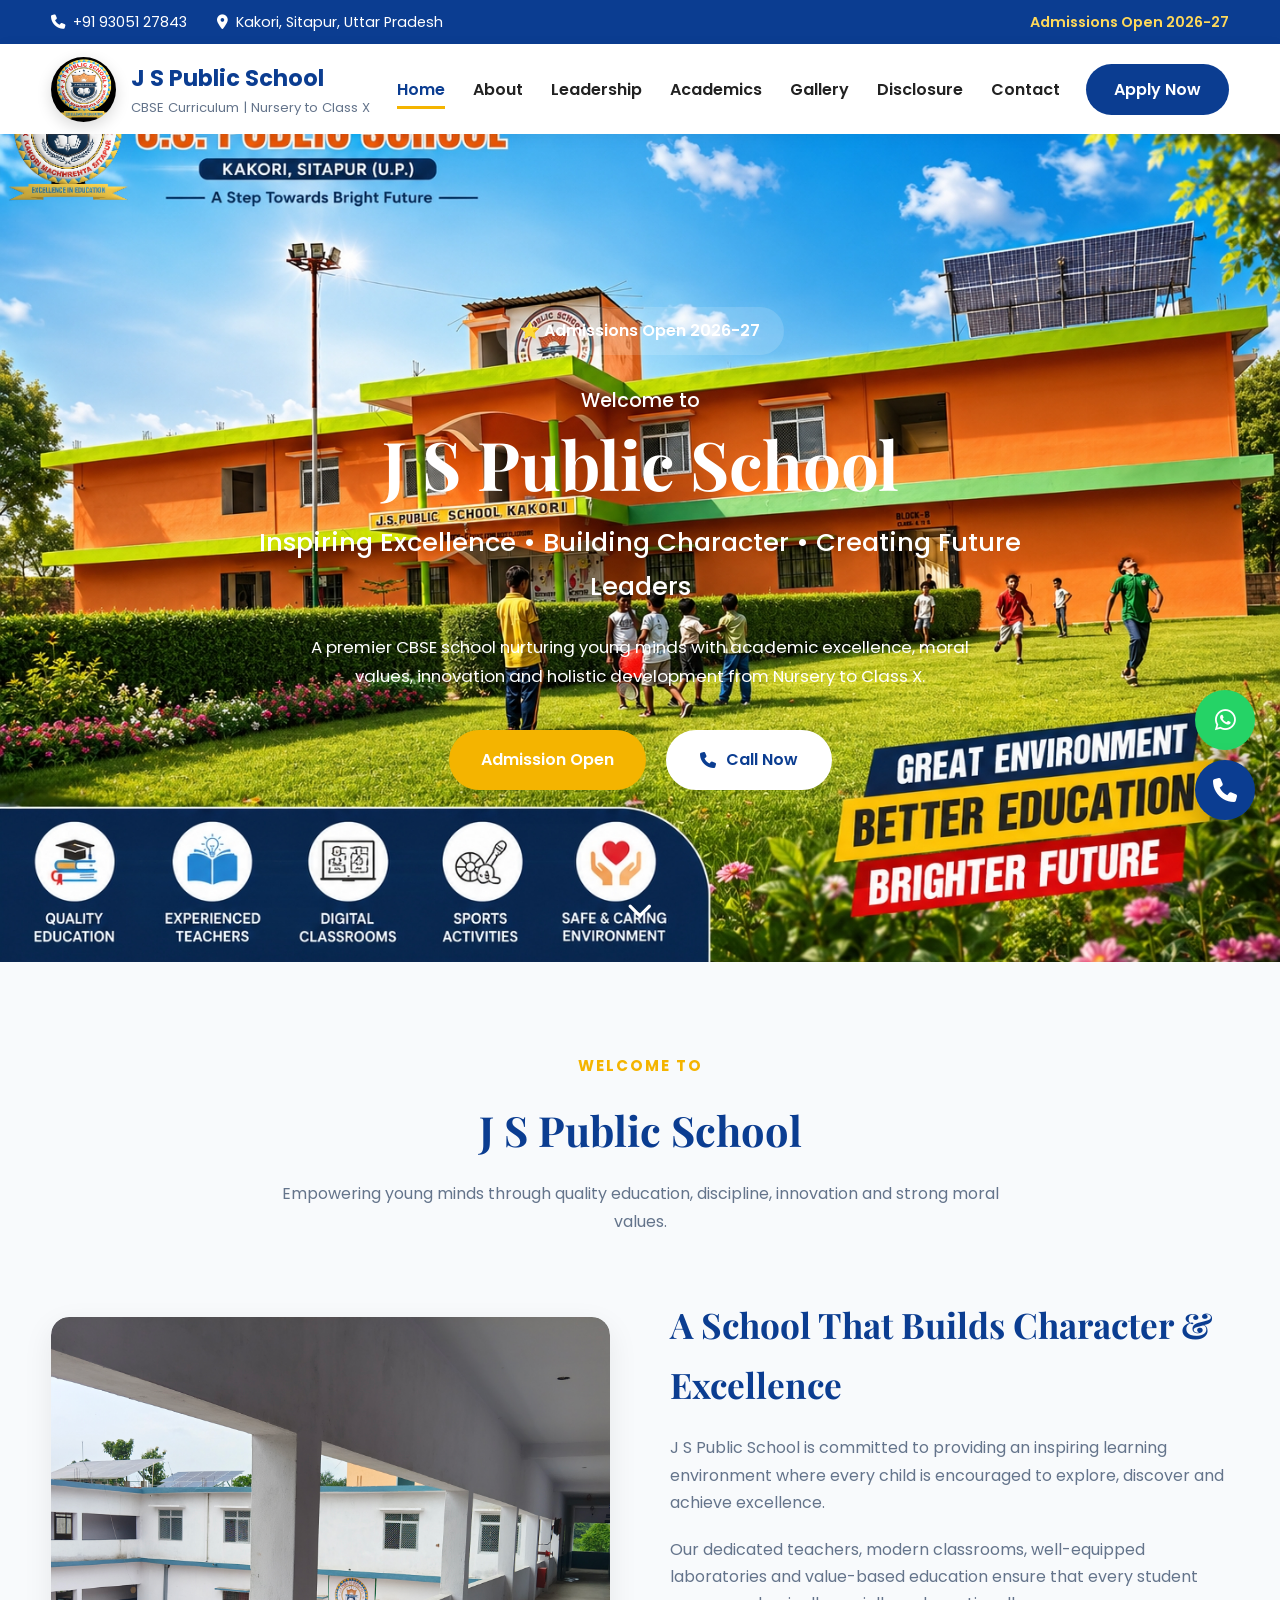
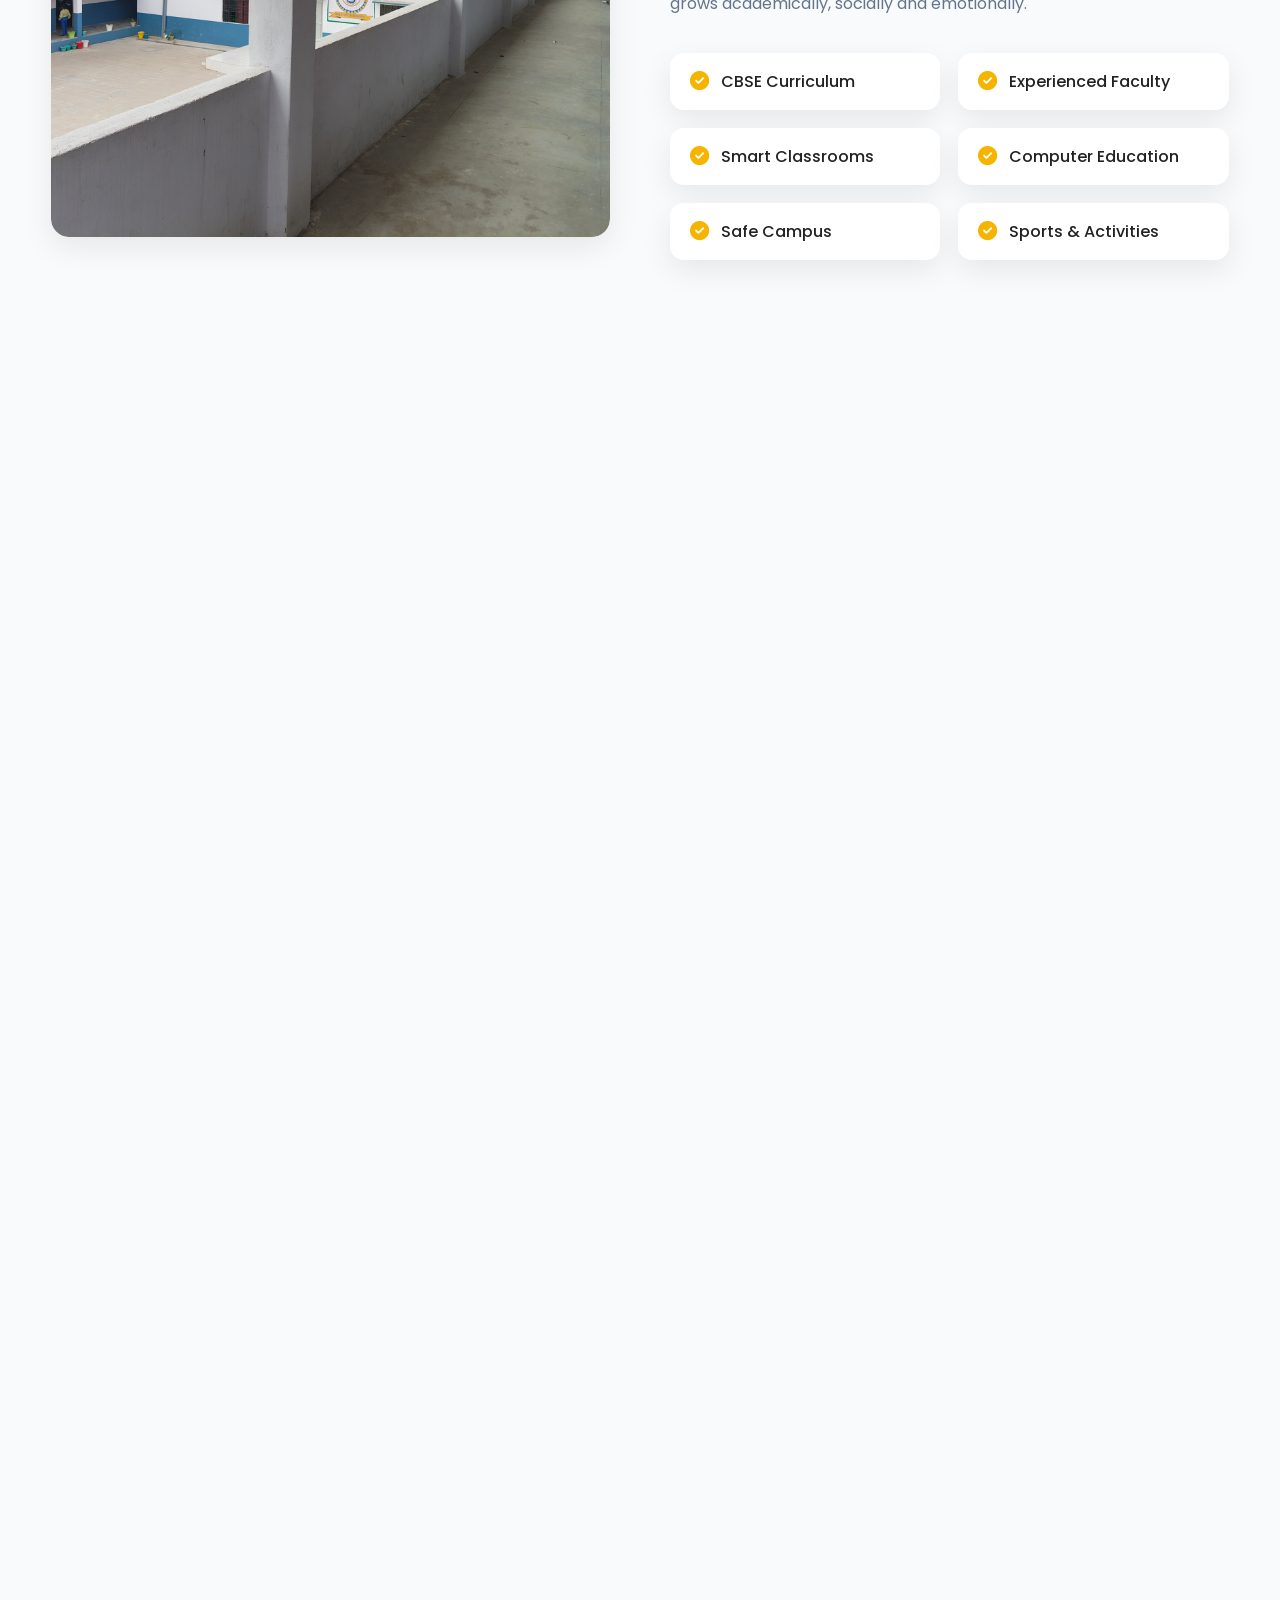
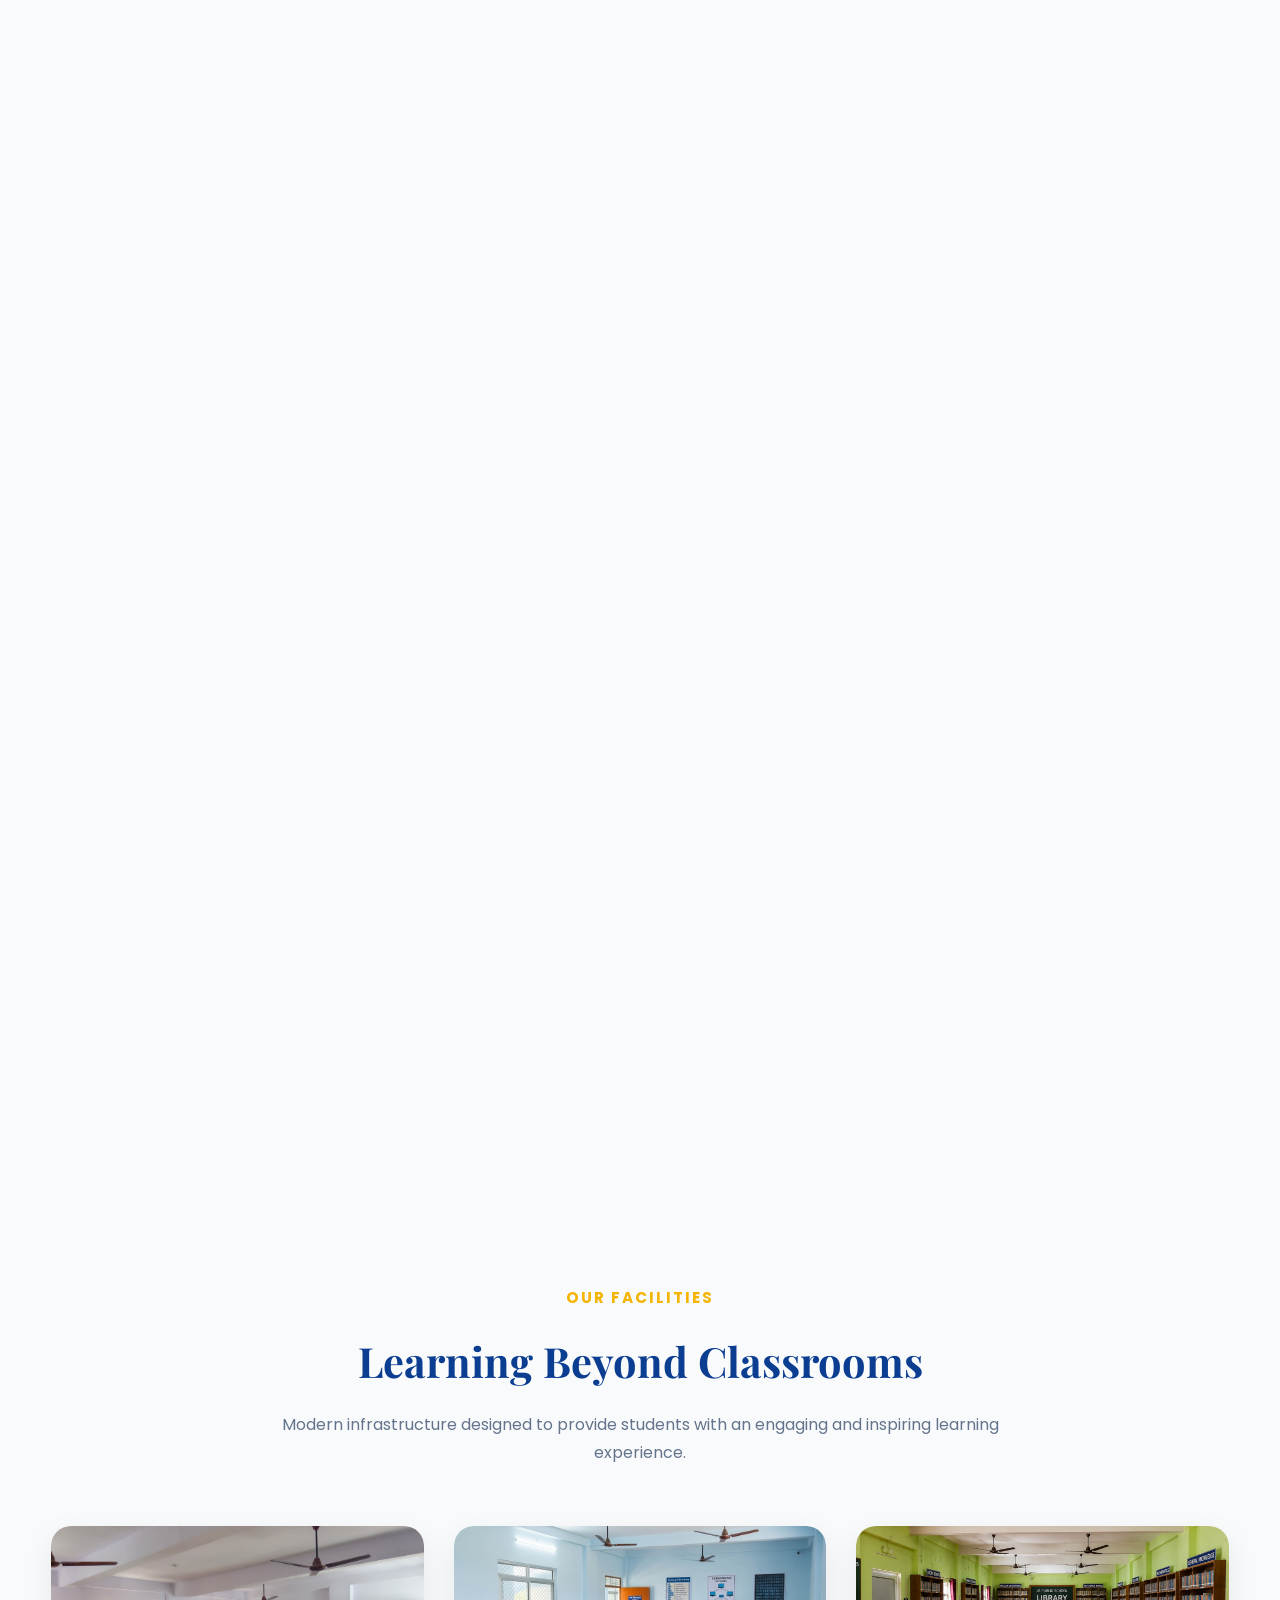
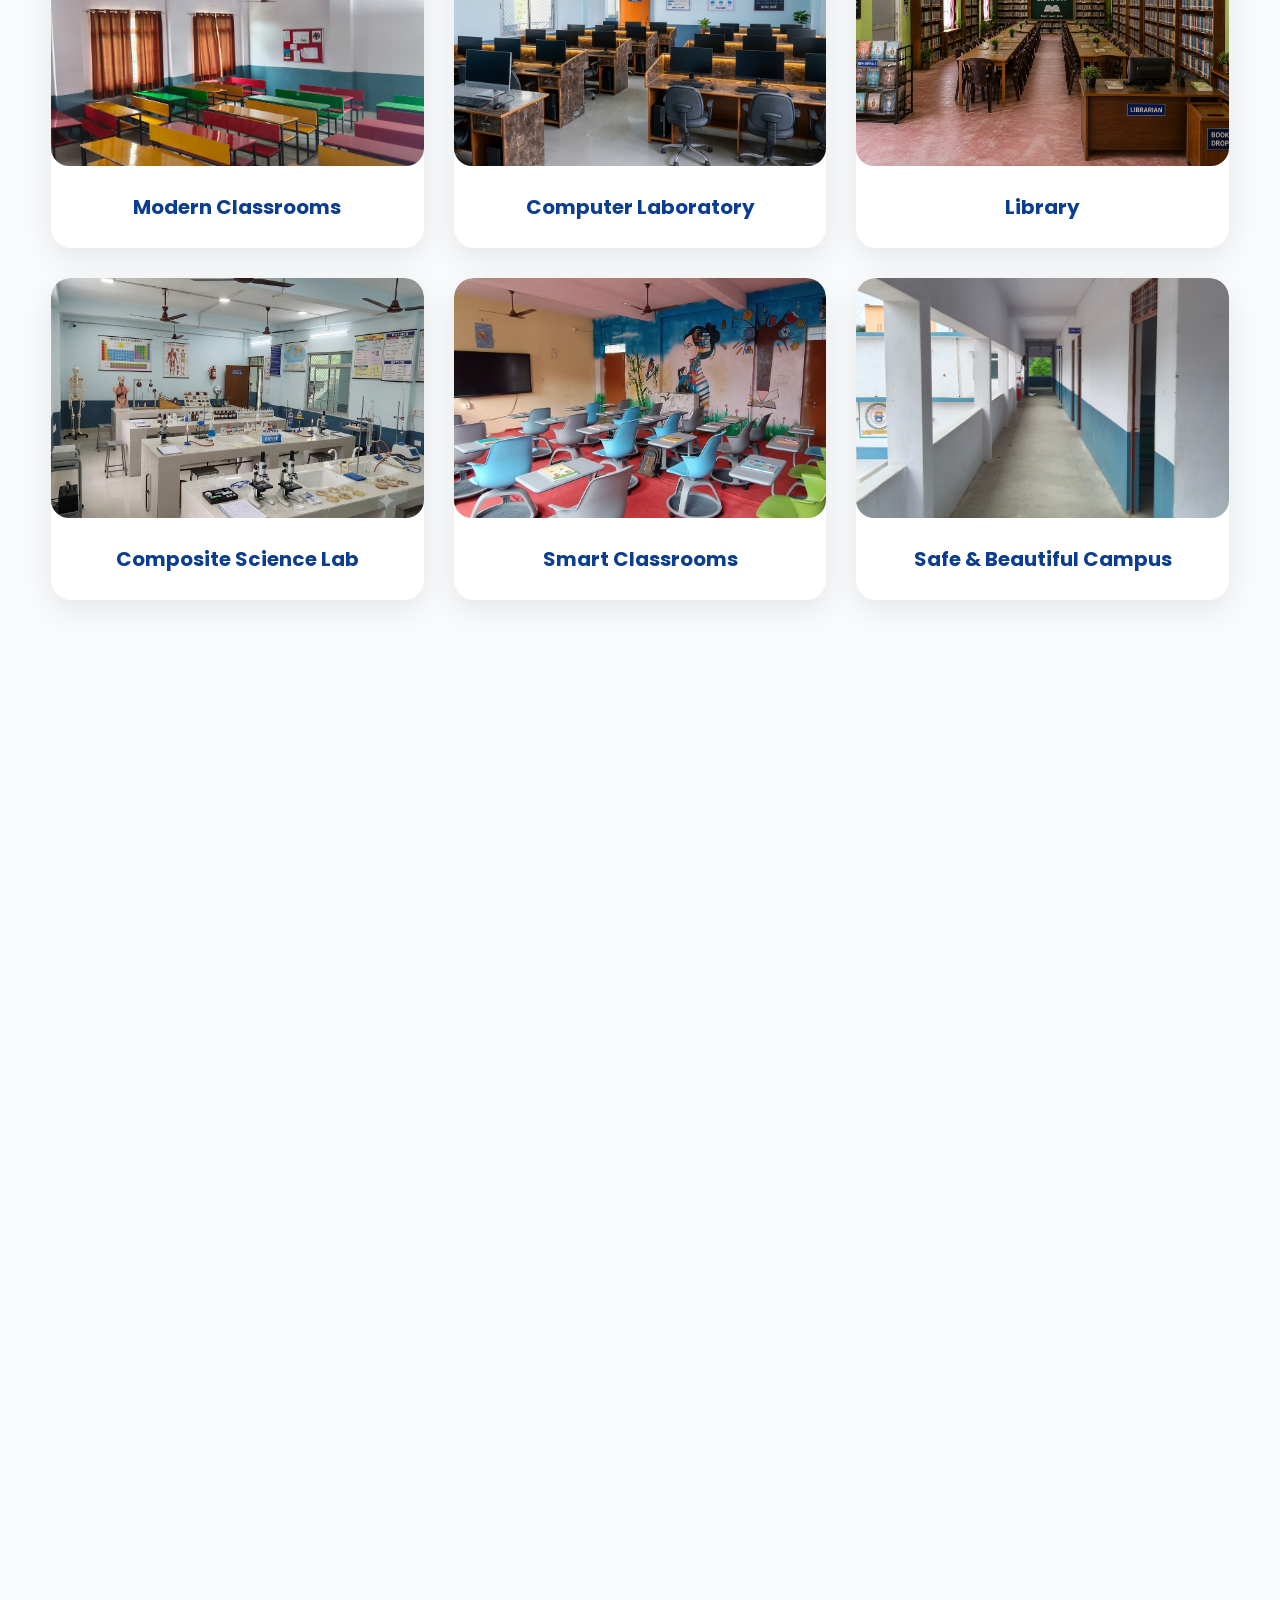
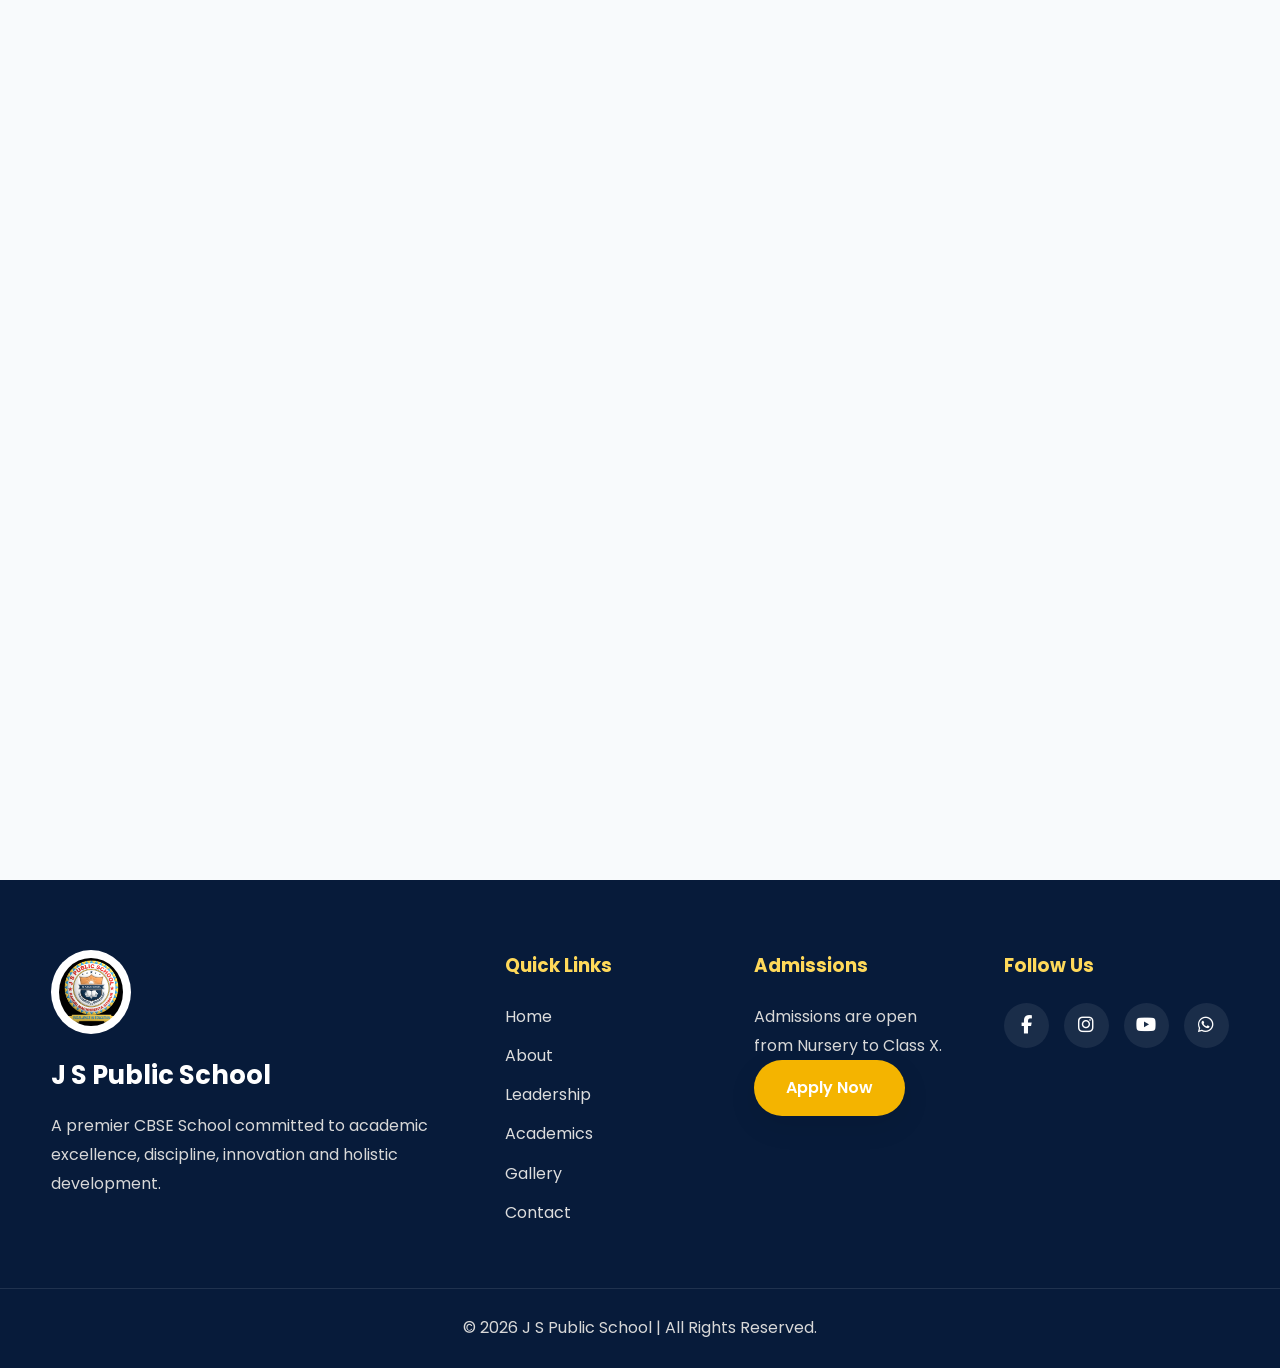
<file: index.html>
<!DOCTYPE html>
<html lang="en">

<head>

    <meta charset="UTF-8">
    <meta name="viewport" content="width=device-width, initial-scale=1.0">

    <title>J S Public School | CBSE School | Sitapur</title>

    <meta name="description"
        content="J S Public School, Kakori, Sitapur is a CBSE School providing quality education from Nursery to Class X with modern infrastructure and experienced faculty.">

    <meta name="keywords"
        content="JS Public School, Sitapur School, CBSE School, Nursery to Class X, Best School Sitapur">

    <meta name="author" content="J S Public School">

    <link rel="icon" href="assets/images/logo.jpeg">

    <!-- Google Fonts -->

    <link
        href="https://fonts.googleapis.com/css2?family=Poppins:wght@300;400;500;600;700;800&family=Playfair+Display:wght@700;800&display=swap"
        rel="stylesheet">

    <!-- Font Awesome -->

    <link rel="stylesheet"
        href="https://cdnjs.cloudflare.com/ajax/libs/font-awesome/6.6.0/css/all.min.css">

    <!-- AOS -->

    <link rel="stylesheet"
        href="https://unpkg.com/aos@2.3.4/dist/aos.css">

    <!-- CSS -->

    <link rel="stylesheet" href="assets/css/style.css">

    <link rel="stylesheet" href="assets/css/responsive.css">

</head>

<body>

<!--==============================
 TOP BAR
================================-->

<div class="top-bar">

    <div class="container">

        <div class="top-left">

            <span><i class="fa-solid fa-phone"></i> +91 93051 27843</span>

            <span>

                <i class="fa-solid fa-location-dot"></i>

                Kakori, Sitapur, Uttar Pradesh

            </span>

        </div>

        <div class="top-right">

            <span>Admissions Open 2026-27</span>

        </div>

    </div>

</div>

<!--==============================
 HEADER
================================-->

<header class="header">

    <div class="container nav-wrapper">

        <a href="index.html" class="logo">

            <img src="assets/images/logo.jpeg" alt="J S Public School Logo">

            <div>

                <h2>J S Public School</h2>

                <p>CBSE Curriculum | Nursery to Class X</p>

            </div>

        </a>

        <nav>

            <ul class="nav-links">

                <li><a class="active" href="index.html">Home</a></li>

                <li><a href="about.html">About</a></li>

                <li><a href="leadership.html">Leadership</a></li>

                <li><a href="academics.html">Academics</a></li>

                <li><a href="gallery.html">Gallery</a></li>
 <!-- <li><a href="admissions.html">Admissions</a></li> -->
               

                
                <li><a href="disclosure.html">Disclosure</a></li>
<li><a href="contact.html">Contact</a></li>
                
            </ul>

        </nav>

        <a href="contact.html" class="btn-admission">

            Apply Now

        </a>

    </div>

</header>

<!--==============================
 HERO SECTION
================================-->

<section class="hero">

    <div class="hero-overlay"></div>

    <img src="assets/images/School Front.png"
        class="hero-image"
        alt="J S Public School">

    <div class="container hero-content">

        <div class="hero-badge">

            ⭐ Admissions Open 2026-27

        </div>

        <h4 data-aos="fade-up">

            Welcome to

        </h4>

        <h1 data-aos="fade-up" data-aos-delay="200">

            J S Public School

        </h1>

        <h3 data-aos="fade-up" data-aos-delay="400">

            Inspiring Excellence • Building Character • Creating Future Leaders

        </h3>

        <p data-aos="fade-up" data-aos-delay="600">

            A premier CBSE school nurturing young minds with academic excellence,
            moral values, innovation and holistic development from Nursery to
            Class X.

        </p>

        <div class="hero-buttons" data-aos="fade-up" data-aos-delay="800">

            <a href="admissions.html" class="btn-primary">

                Admission Open

            </a>

            <a href="tel:+919305127843" class="btn-secondary">

                <i class="fa-solid fa-phone"></i>

                Call Now

            </a>

        </div>

    </div>

    <div class="hero-scroll">

        <i class="fa-solid fa-chevron-down"></i>

    </div>

</section>

<!--==============================
 NEXT PART STARTS HERE
WELCOME SECTION
================================-->

<!--==============================
WELCOME SECTION
================================-->

<section class="welcome section">

    <div class="container">

        <div class="section-title" data-aos="fade-up">

            <span>WELCOME TO</span>

            <h2>J S Public School</h2>

            <p>
                Empowering young minds through quality education,
                discipline, innovation and strong moral values.
            </p>

        </div>

        <div class="welcome-grid">

            <div class="welcome-image" data-aos="fade-right">

                <img src="assets/images/Rear View.jpg"
                     alt="J S Public School Campus">

            </div>

            <div class="welcome-content" data-aos="fade-left">

                <h3>
                    A School That Builds Character & Excellence
                </h3>

                <p>

                    J S Public School is committed to providing an inspiring
                    learning environment where every child is encouraged to
                    explore, discover and achieve excellence.

                </p>

                <p>

                    Our dedicated teachers, modern classrooms, well-equipped
                    laboratories and value-based education ensure that every
                    student grows academically, socially and emotionally.

                </p>

                <div class="welcome-features">

                    <div>

                        <i class="fa-solid fa-circle-check"></i>

                        CBSE Curriculum

                    </div>

                    <div>

                        <i class="fa-solid fa-circle-check"></i>

                        Experienced Faculty

                    </div>

                    <div>

                        <i class="fa-solid fa-circle-check"></i>

                        Smart Classrooms

                    </div>

                    <div>

                        <i class="fa-solid fa-circle-check"></i>

                        Computer Education

                    </div>

                    <div>

                        <i class="fa-solid fa-circle-check"></i>

                        Safe Campus

                    </div>

                    <div>

                        <i class="fa-solid fa-circle-check"></i>

                        Sports & Activities

                    </div>

                </div>

            </div>

        </div>

    </div>

</section>

<!--==============================
WHY CHOOSE US
================================-->

<section class="why-us section">

    <div class="container">

        <div class="section-title" data-aos="fade-up">

            <span>WHY CHOOSE US</span>

            <h2>Building Bright Futures</h2>

            <p>

                Every child deserves an education that inspires confidence,
                creativity and lifelong success.

            </p>

        </div>

        <div class="why-grid">

            <div class="why-card" data-aos="zoom-in">

                <i class="fa-solid fa-book-open"></i>

                <h3>Quality Education</h3>

                <p>

                    Comprehensive CBSE curriculum designed to strengthen
                    concepts and practical knowledge.

                </p>

            </div>

            <div class="why-card" data-aos="zoom-in" data-aos-delay="100">

                <i class="fa-solid fa-desktop"></i>

                <h3>Smart Learning</h3>

                <p>

                    Digital classrooms and activity-based learning to make
                    education engaging and effective.

                </p>

            </div>

            <div class="why-card" data-aos="zoom-in" data-aos-delay="200">

                <i class="fa-solid fa-user-graduate"></i>

                <h3>Experienced Teachers</h3>

                <p>

                    Passionate educators dedicated to nurturing academic and
                    personal excellence.

                </p>

            </div>

            <div class="why-card" data-aos="zoom-in" data-aos-delay="300">

                <i class="fa-solid fa-futbol"></i>

                <h3>Sports & Activities</h3>

                <p>

                    Equal emphasis on physical fitness, teamwork and
                    extracurricular development.

                </p>

            </div>

            <div class="why-card" data-aos="zoom-in" data-aos-delay="400">

                <i class="fa-solid fa-shield-halved"></i>

                <h3>Safe Campus</h3>

                <p>

                    Secure and disciplined environment where students feel
                    confident and protected.

                </p>

            </div>

            <div class="why-card" data-aos="zoom-in" data-aos-delay="500">

                <i class="fa-solid fa-lightbulb"></i>

                <h3>Holistic Development</h3>

                <p>

                    We focus on academics, ethics, creativity, leadership and
                    life skills for complete personality development.

                </p>

            </div>

        </div>

    </div>

</section>

<!--==============================
SCHOOL STATISTICS
================================-->

<section class="statistics section">

    <div class="container">

        <div class="stats-grid">

            <div class="stat-card">

                <h2>10+</h2>

                <p>Years of Educational Excellence</p>

            </div>

            <div class="stat-card">

                <h2>500+</h2>

                <p>Happy Students</p>

            </div>

            <div class="stat-card">

                <h2>25+</h2>

                <p>Dedicated Teachers</p>

            </div>

            <div class="stat-card">

                <h2>100%</h2>

                <p>Commitment to Student Success</p>

            </div>

        </div>

    </div>

</section>

<!--==============================
NEXT PART STARTS HERE
LEADERSHIP SECTION
================================-->
<!--==============================
LEADERSHIP
================================-->

<section class="leadership section">

    <div class="container">

        <div class="section-title" data-aos="fade-up">

            <span>OUR LEADERSHIP</span>

            <h2>Guiding Every Student Towards Success</h2>

            <p>
                Our experienced leadership team is committed to creating an
                environment where every child grows academically, morally and
                socially.
            </p>

        </div>

        <div class="leadership-grid">

            <div class="leader-card" data-aos="fade-up">

                <img src="assets/images/Chairman.jpg" alt="Chairman">

                <h3>Sub Major / Er. K. K. Singh</h3>

                <span>Chairman</span>

                <p>
                    "Education is the strongest foundation upon which the future
                    of a nation is built."
                </p>

            </div>

            <div class="leader-card" data-aos="fade-up" data-aos-delay="100">

                <img src="assets/images/Vice Chairman.jpg" alt="Vice Chairman">

                <h3>Mr. M. K. Singh</h3>

                <span>Vice Chairman</span>

                <p>
                    "Discipline, dedication and determination create successful
                    individuals."
                </p>

            </div>

            <div class="leader-card" data-aos="fade-up" data-aos-delay="200">

                <img src="assets/images/Manager.png" alt="Manager">

                <h3>Mr. K. P. Singh</h3>

                <span>Manager</span>

                <p>
                    "Every child deserves opportunities to learn, explore and
                    achieve greatness."
                </p>

            </div>

            <div class="leader-card" data-aos="fade-up" data-aos-delay="300">

                <img src="assets/images/Principal.jpg" alt="Principal">

                <h3>Mr. Himanshu Tiwari</h3>

                <span>Principal</span>

                <p>
                    "Our mission is to nurture confident learners with strong
                    values and a passion for lifelong learning."
                </p>

            </div>

        </div>

    </div>

</section>

<!--==============================
FACILITIES
================================-->

<section class="facilities section">

    <div class="container">

        <div class="section-title" data-aos="fade-up">

            <span>OUR FACILITIES</span>

            <h2>Learning Beyond Classrooms</h2>

            <p>
                Modern infrastructure designed to provide students with an
                engaging and inspiring learning experience.
            </p>

        </div>

        <div class="facility-grid">

            <div class="facility-card" data-aos="zoom-in">

                <img src="assets/images/Class Room.jpg" alt="Classroom">

                <h3>Modern Classrooms</h3>

            </div>

            <div class="facility-card" data-aos="zoom-in" data-aos-delay="100">

                <img src="assets/images/Computer Lab.png" alt="Computer Lab">

                <h3>Computer Laboratory</h3>

            </div>

            <div class="facility-card" data-aos="zoom-in" data-aos-delay="200">

                <img src="assets/images/Library.jpg" alt="Library">

                <h3>Library</h3>

            </div>

            <div class="facility-card" data-aos="zoom-in" data-aos-delay="300">

                <img src="assets/images/Composite Lab.png" alt="Composite Lab">

                <h3>Composite Science Lab</h3>

            </div>

            <div class="facility-card" data-aos="zoom-in" data-aos-delay="400">

                <img src="assets/images/Smart class room.png" alt="Smart Classroom">

                <h3>Smart Classrooms</h3>

            </div>

            <div class="facility-card" data-aos="zoom-in" data-aos-delay="500">

                <img src="assets/images/Varandah.jpg" alt="Campus">

                <h3>Safe & Beautiful Campus</h3>

            </div>

        </div>

    </div>

</section>

<!--==============================
GALLERY PREVIEW
================================-->

<section class="gallery-preview section">

    <div class="container">

        <div class="section-title" data-aos="fade-up">

            <span>GALLERY</span>

            <h2>Life at J S Public School</h2>

            <p>
                Every photograph tells a story of learning, friendship,
                creativity and success.
            </p>

        </div>

        <div class="gallery-grid">

            <img src="assets/images/School Front.png" alt="School">

            <img src="assets/images/Rear View.jpg" alt="Campus">

            <img src="assets/images/Class Room (2).jpg" alt="Classroom">

            <img src="assets/images/Class Room (3).jpg" alt="Students">

            <img src="assets/images/22364.jpg" alt="Activity">

            <img src="assets/images/22461.jpg" alt="School Event">

        </div>

        <div class="gallery-button">

            <a href="gallery.html" class="btn-primary">

                View Complete Gallery

            </a>

        </div>

    </div>

</section>

<!--==============================
CALL TO ACTION
================================-->

<section class="admission-banner">

    <div class="container">

        <div class="cta-content">

            <h2>

                Admissions Open for Session 2026–27

            </h2>

            <p>

                Join a school where learning inspires confidence, creativity and
                excellence.

            </p>

        </div>

        <div class="cta-buttons">

            <a href="admissions.html" class="btn-primary">

                Apply Now

            </a>

            <a href="tel:+919305127843" class="btn-secondary">

                <i class="fa-solid fa-phone"></i>

                Call +91 93051 27843

            </a>

        </div>

    </div>

</section>

<!--==============================
PART 4 STARTS HERE
FOOTER
================================-->
<!--==============================
CONTACT STRIP
================================-->

<section class="contact-strip">

    <div class="container contact-strip-grid">

        <div>
            <i class="fa-solid fa-location-dot"></i>
            <h4>Visit Our Campus</h4>

            <p>
                Village - Kakori<br>
                Post - Lauli<br>
                Block - Machhrehta<br>
                Tehsil - Mishrikh<br>
                District - Sitapur (U.P.) - 261403
            </p>

        </div>

        <div>

            <i class="fa-solid fa-phone"></i>

            <h4>Call Us</h4>

            <p>

                +91 93051 27843

            </p>

        </div>

        <div>

            <i class="fa-solid fa-envelope"></i>

            <h4>Email</h4>

            <p>

                jspublicschool00@gmail.com

            </p>

        </div>

    </div>

</section>

<!--==============================
FOOTER
================================-->

<footer class="footer">

    <div class="container footer-grid">

        <div class="footer-about">

            <img src="assets/images/logo.jpeg" alt="Logo">

            <h3>J S Public School</h3>

            <p>

                A premier CBSE School committed to academic excellence,
                discipline, innovation and holistic development.

            </p>

        </div>

        <div>

            <h4>Quick Links</h4>

            <ul>

                <li><a href="index.html">Home</a></li>

                <li><a href="about.html">About</a></li>

                <li><a href="leadership.html">Leadership</a></li>

                <li><a href="academics.html">Academics</a></li>

                <li><a href="gallery.html">Gallery</a></li>

                <li><a href="contact.html">Contact</a></li>

            </ul>

        </div>

        <div>

            <h4>Admissions</h4>

            <p>

                Admissions are open from Nursery to Class X.

            </p>

            <a href="admissions.html" class="btn-primary">

                Apply Now

            </a>

        </div>

        <div>

            <h4>Follow Us</h4>

            <div class="social-links">

                <a href="#"><i class="fab fa-facebook-f"></i></a>

                <a href="#"><i class="fab fa-instagram"></i></a>

                <a href="#"><i class="fab fa-youtube"></i></a>

                <a href="#"><i class="fab fa-whatsapp"></i></a>

            </div>

        </div>

    </div>

    <div class="footer-bottom">

        <div class="container">

            <p>

                © 2026 J S Public School | All Rights Reserved.

            </p>

        </div>

    </div>

</footer>

<!--==============================
FLOATING BUTTONS
================================-->

<a href="https://wa.me/919305127843"
   class="floating-whatsapp"
   target="_blank">

    <i class="fab fa-whatsapp"></i>

</a>

<a href="tel:+919305127843"
   class="floating-call">

    <i class="fa-solid fa-phone"></i>

</a>

<button id="scrollTop">

    <i class="fa-solid fa-arrow-up"></i>

</button>

<!--==============================
AOS
================================-->

<script src="https://unpkg.com/aos@2.3.4/dist/aos.js"></script>

<script>

AOS.init({

    duration:1000,

    once:true

});

</script>

<script src="assets/js/main.js"></script>

</body>

</html>
</file>
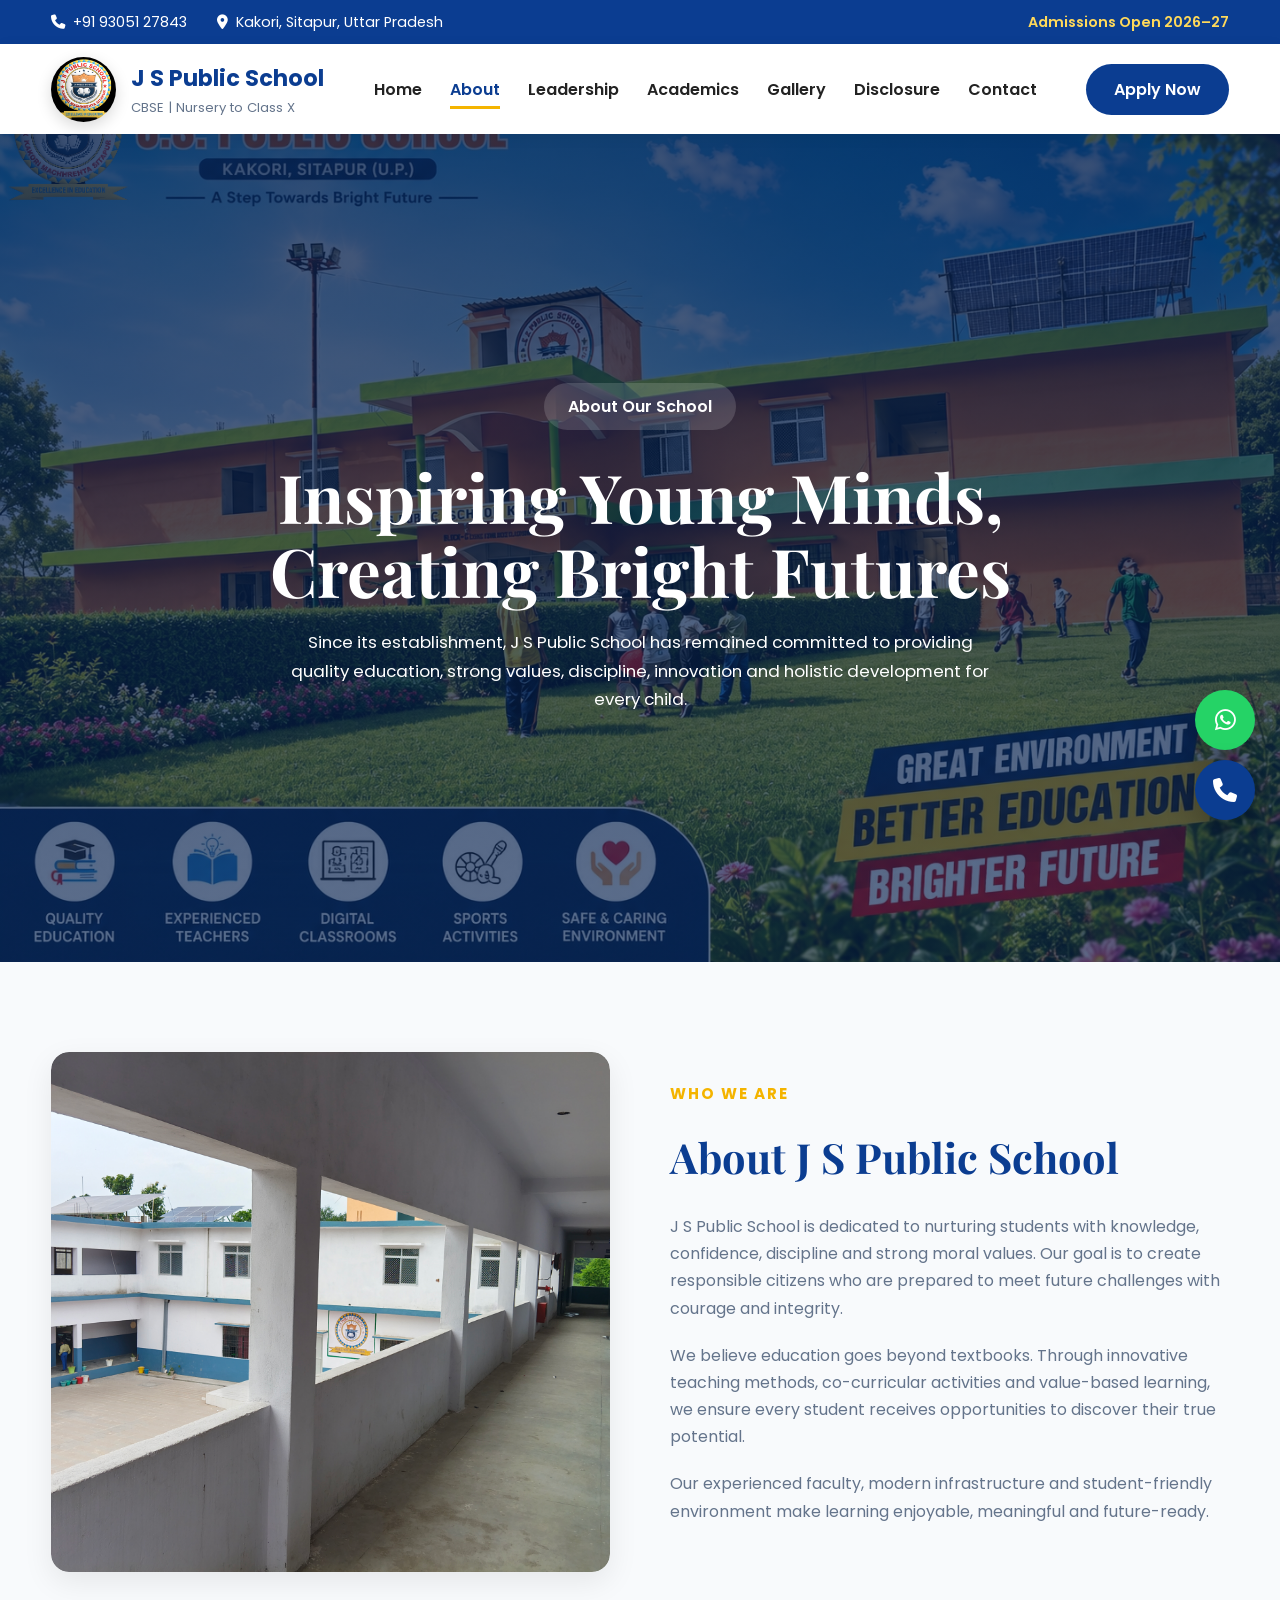
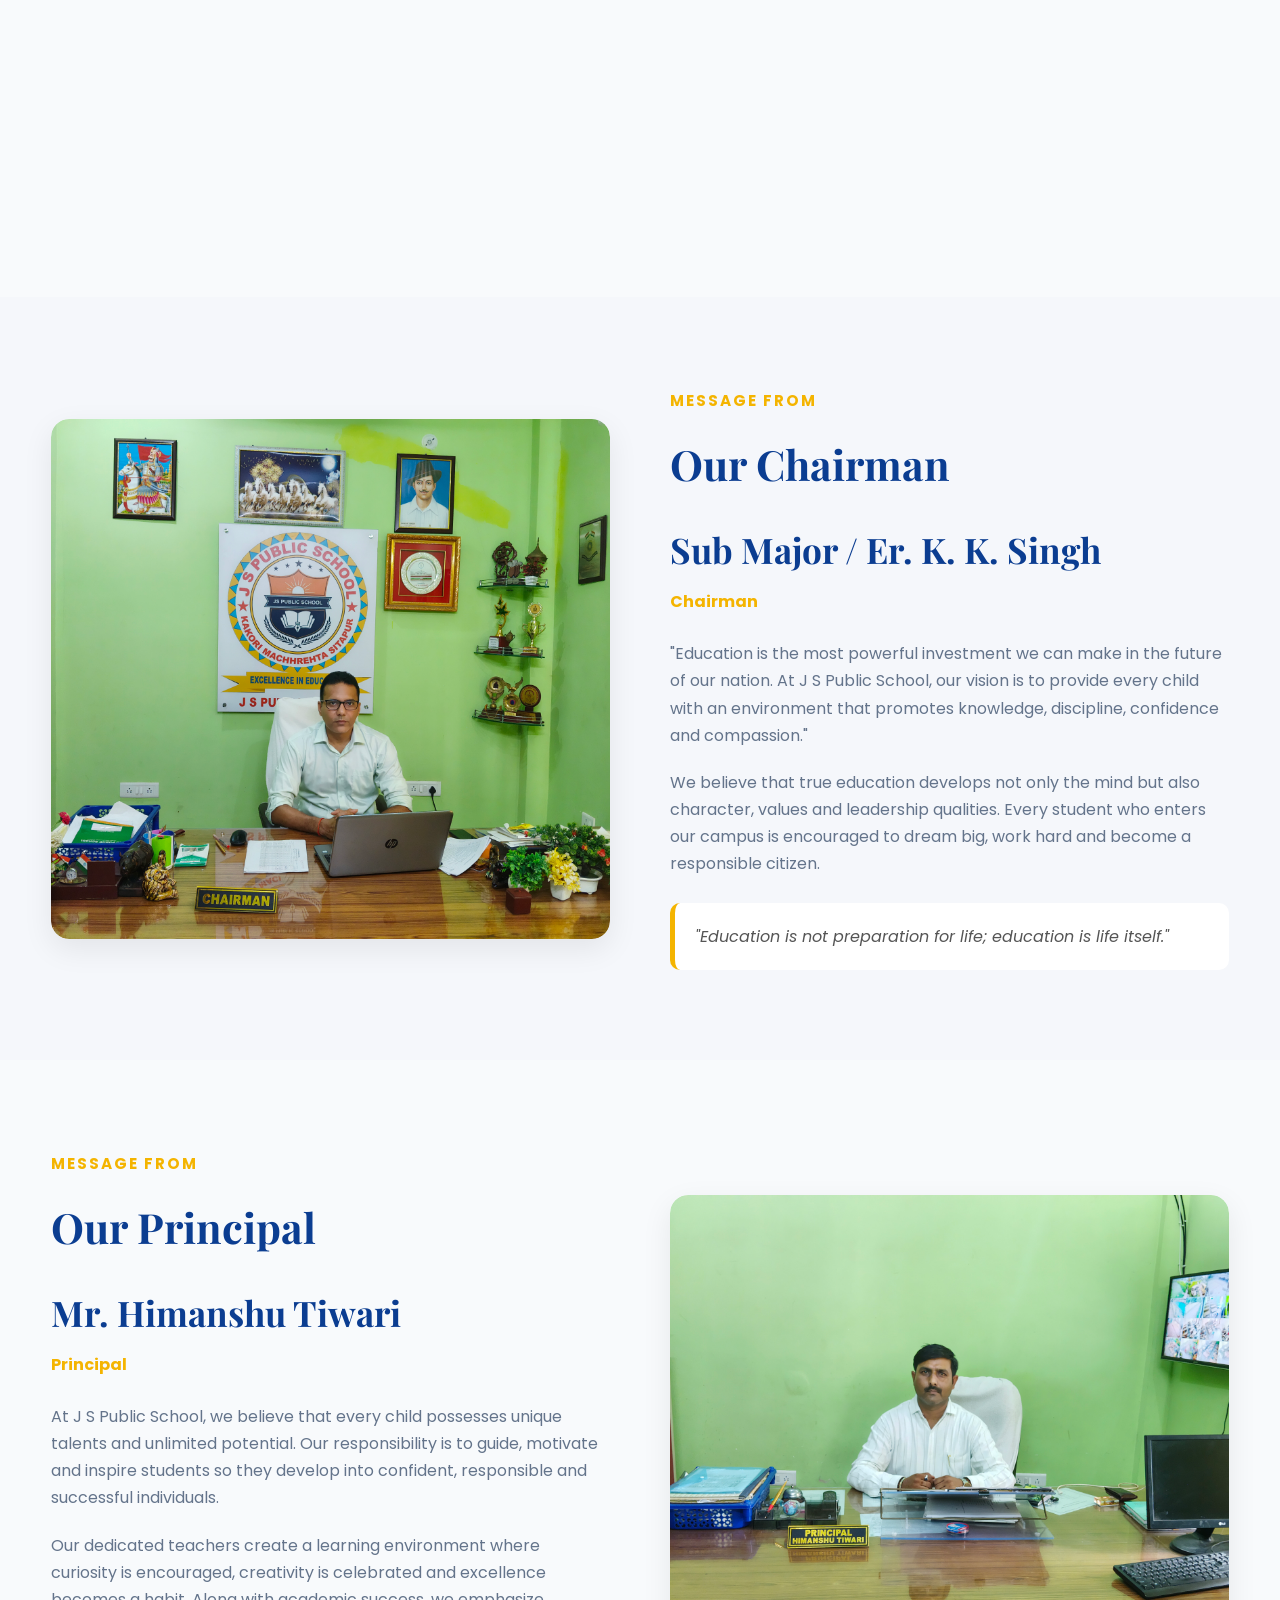
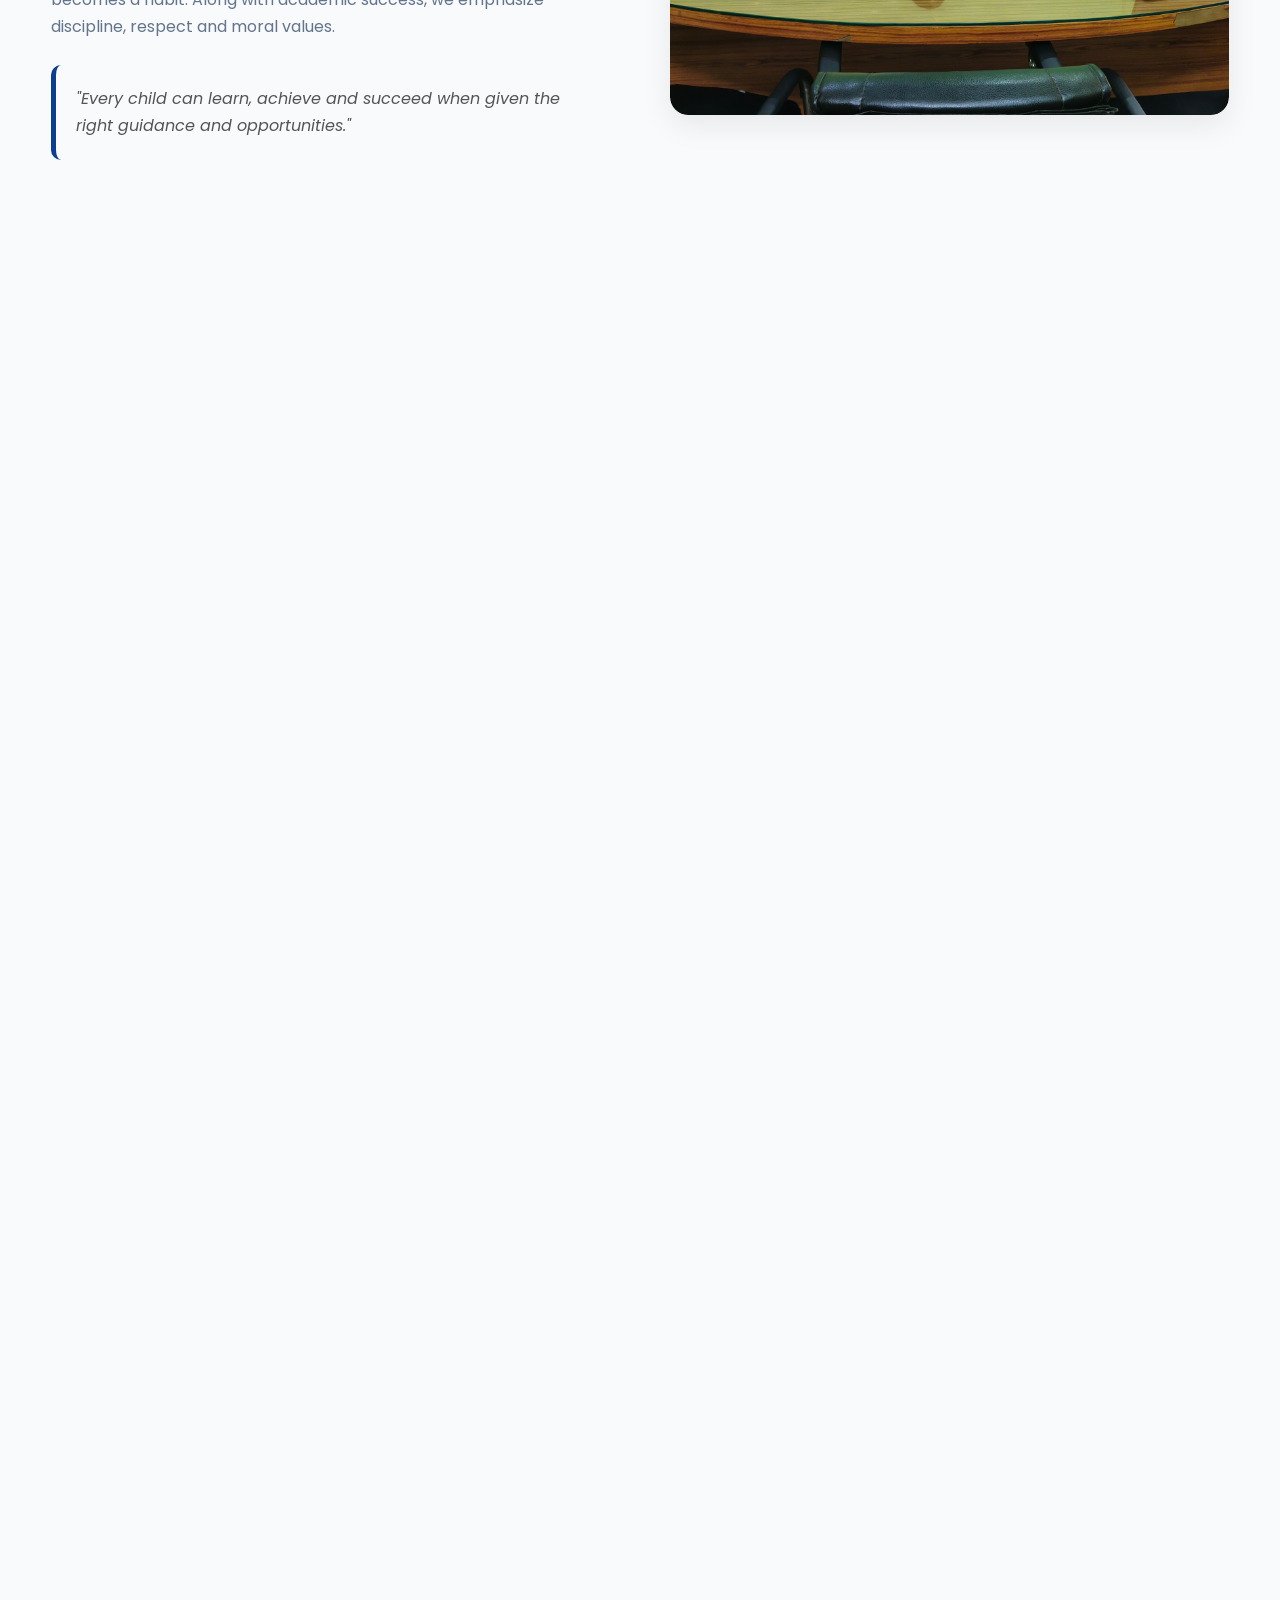
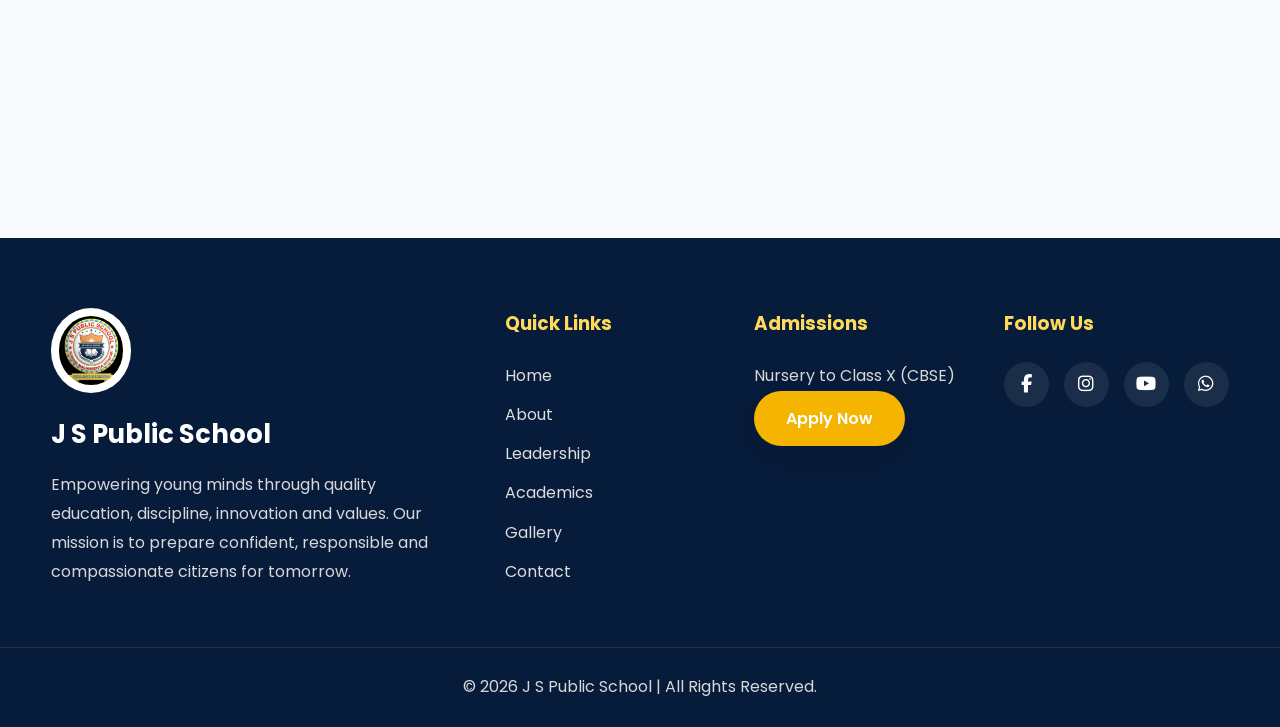
<file: about.html>
<!DOCTYPE html>
<html lang="en">

<head>

    <meta charset="UTF-8">

    <meta name="viewport" content="width=device-width, initial-scale=1.0">

    <title>About Us | J S Public School</title>

    <meta name="description"
        content="Learn about J S Public School, our vision, mission, leadership and commitment to quality education in Sitapur.">

    <link rel="icon" href="assets/images/logo.jpeg">

    <!-- Google Fonts -->

    <link
        href="https://fonts.googleapis.com/css2?family=Poppins:wght@300;400;500;600;700;800&family=Playfair+Display:wght@700;800&display=swap"
        rel="stylesheet">

    <!-- Font Awesome -->

    <link rel="stylesheet"
        href="https://cdnjs.cloudflare.com/ajax/libs/font-awesome/6.6.0/css/all.min.css">

    <!-- AOS -->

    <link rel="stylesheet"
        href="https://unpkg.com/aos@2.3.4/dist/aos.css">

    <!-- CSS -->

    <link rel="stylesheet" href="assets/css/style.css">

</head>

<body>

<!-- ======================================================
TOP BAR
====================================================== -->

<div class="top-bar">

    <div class="container">

        <div class="top-left">

            <span>

                <i class="fa-solid fa-phone"></i>

                +91 93051 27843

            </span>

            <span>

                <i class="fa-solid fa-location-dot"></i>

                Kakori, Sitapur, Uttar Pradesh

            </span>

        </div>

        <div class="top-right">

            Admissions Open 2026–27

        </div>

    </div>

</div>

<!-- ======================================================
HEADER
====================================================== -->

<header class="header">

    <div class="container nav-wrapper">

        <a href="index.html" class="logo">

            <img src="assets/images/logo.jpeg"
                 alt="J S Public School">

            <div>

                <h2>J S Public School</h2>

                <p>CBSE | Nursery to Class X</p>

            </div>

        </a>

        <nav>

            <ul class="nav-links">

                <li><a href="index.html">Home</a></li>

                <li><a class="active" href="about.html">About</a></li>

                <li><a href="leadership.html">Leadership</a></li>

                <li><a href="academics.html">Academics</a></li>

                <li><a href="gallery.html">Gallery</a></li>

                <!-- <li><a href="admissions.html">Admissions</a></li> -->
                 <li><a href="disclosure.html">Disclosure</a></li>

                <li><a href="contact.html">Contact</a></li>

            </ul>

        </nav>

        <a href="admissions.html"
           class="btn-admission">

            Apply Now

        </a>

    </div>

</header>

<!-- ======================================================
ABOUT HERO
====================================================== -->

<section class="hero about-hero">

    <img src="assets/images/School Front.png"
         class="hero-image"
         alt="School Building">

    <div class="hero-overlay"></div>

    <div class="container hero-content">

        <div class="hero-badge">

            About Our School

        </div>

        <h1 data-aos="fade-up">

            Inspiring Young Minds,
            Creating Bright Futures

        </h1>

        <p data-aos="fade-up"
           data-aos-delay="300">

            Since its establishment, J S Public School has remained committed
            to providing quality education, strong values, discipline,
            innovation and holistic development for every child.

        </p>

    </div>

</section>

<!-- ======================================================
ABOUT SCHOOL
====================================================== -->

<section class="section">

    <div class="container">

        <div class="welcome-grid">

            <div class="welcome-image"
                 data-aos="fade-right">

                <img src="assets/images/Rear View.jpg"
                     alt="Campus">

            </div>

            <div class="welcome-content"
                 data-aos="fade-left">

                <div class="section-title"
                     style="text-align:left;margin-bottom:20px;">

                    <span>WHO WE ARE</span>

                    <h2>

                        About J S Public School

                    </h2>

                </div>

                <p>

                    J S Public School is dedicated to nurturing students with
                    knowledge, confidence, discipline and strong moral values.
                    Our goal is to create responsible citizens who are prepared
                    to meet future challenges with courage and integrity.

                </p>

                <p>

                    We believe education goes beyond textbooks. Through
                    innovative teaching methods, co-curricular activities and
                    value-based learning, we ensure every student receives
                    opportunities to discover their true potential.

                </p>

                <p>

                    Our experienced faculty, modern infrastructure and
                    student-friendly environment make learning enjoyable,
                    meaningful and future-ready.

                </p>

            </div>

        </div>

    </div>

</section>

<!-- ======================================================
PART 2 STARTS HERE
VISION & MISSION
====================================================== 

<!-- ======================================================
VISION & MISSION
====================================================== -->

<section class="section bg-light">

    <div class="container">

        <div class="section-title" data-aos="fade-up">

            <span>OUR FOUNDATION</span>

            <h2>Vision • Mission • Philosophy</h2>

            <p>

                Education is not merely the pursuit of academic excellence,
                but the development of responsible, confident and compassionate
                human beings.

            </p>

        </div>

        <div class="why-grid">

            <div class="why-card" data-aos="fade-up">

                <i class="fa-solid fa-eye"></i>

                <h3>Our Vision</h3>

                <p>

                    To become one of the most respected educational
                    institutions by nurturing confident, responsible,
                    innovative and compassionate citizens prepared for the
                    challenges of tomorrow.

                </p>

            </div>

            <div class="why-card"
                 data-aos="fade-up"
                 data-aos-delay="150">

                <i class="fa-solid fa-bullseye"></i>

                <h3>Our Mission</h3>

                <p>

                    To provide quality CBSE education through modern teaching,
                    moral values, discipline, technology and holistic
                    development while ensuring every child reaches his or her
                    highest potential.

                </p>

            </div>

            <div class="why-card"
                 data-aos="fade-up"
                 data-aos-delay="300">

                <i class="fa-solid fa-lightbulb"></i>

                <h3>Our Philosophy</h3>

                <p>

                    Every child is unique.
                    Our responsibility is to inspire curiosity,
                    encourage creativity and build confidence through
                    joyful learning experiences.

                </p>

            </div>

        </div>

    </div>

</section>

<!-- ======================================================
CORE VALUES
====================================================== -->

<section class="section">

    <div class="container">

        <div class="section-title">

            <span>OUR VALUES</span>

            <h2>What We Believe In</h2>

            <p>

                These values guide every decision we make and every student
                we nurture.

            </p>

        </div>

        <div class="facility-grid">

            <div class="facility-card" data-aos="zoom-in">

                <div style="padding:35px;text-align:center;">

                    <i class="fa-solid fa-book-open"
                       style="font-size:50px;color:#0B3D91;"></i>

                    <h3 style="margin-top:20px;">Academic Excellence</h3>

                    <p>

                        Strong conceptual learning with modern teaching
                        practices.

                    </p>

                </div>

            </div>

            <div class="facility-card"
                 data-aos="zoom-in"
                 data-aos-delay="100">

                <div style="padding:35px;text-align:center;">

                    <i class="fa-solid fa-scale-balanced"
                       style="font-size:50px;color:#0B3D91;"></i>

                    <h3 style="margin-top:20px;">Integrity</h3>

                    <p>

                        Honesty, respect and responsibility form the
                        foundation of our school culture.

                    </p>

                </div>

            </div>

            <div class="facility-card"
                 data-aos="zoom-in"
                 data-aos-delay="200">

                <div style="padding:35px;text-align:center;">

                    <i class="fa-solid fa-users"
                       style="font-size:50px;color:#0B3D91;"></i>

                    <h3 style="margin-top:20px;">Teamwork</h3>

                    <p>

                        Collaboration between students, teachers and parents
                        creates a stronger learning environment.

                    </p>

                </div>

            </div>

            <div class="facility-card"
                 data-aos="zoom-in"
                 data-aos-delay="300">

                <div style="padding:35px;text-align:center;">

                    <i class="fa-solid fa-seedling"
                       style="font-size:50px;color:#0B3D91;"></i>

                    <h3 style="margin-top:20px;">Growth Mindset</h3>

                    <p>

                        We encourage students to embrace challenges,
                        learn continuously and never stop improving.

                    </p>

                </div>

            </div>

            <div class="facility-card"
                 data-aos="zoom-in"
                 data-aos-delay="400">

                <div style="padding:35px;text-align:center;">

                    <i class="fa-solid fa-heart"
                       style="font-size:50px;color:#0B3D91;"></i>

                    <h3 style="margin-top:20px;">Compassion</h3>

                    <p>

                        Empathy, kindness and respect for others help build
                        responsible citizens.

                    </p>

                </div>

            </div>

            <div class="facility-card"
                 data-aos="zoom-in"
                 data-aos-delay="500">

                <div style="padding:35px;text-align:center;">

                    <i class="fa-solid fa-trophy"
                       style="font-size:50px;color:#0B3D91;"></i>

                    <h3 style="margin-top:20px;">Excellence</h3>

                    <p>

                        We inspire every student to strive for excellence
                        in academics, sports and character.

                    </p>

                </div>

            </div>

        </div>

    </div>

</section>

<!-- ======================================================
PART 3 STARTS HERE
CHAIRMAN & PRINCIPAL MESSAGE
====================================================== 
<!-- ======================================================
CHAIRMAN'S MESSAGE
====================================================== -->

<section class="section bg-gray">

    <div class="container">

        <div class="welcome-grid">

            <div class="welcome-image" data-aos="fade-right">

                <img src="assets/images/Chairman.jpg"
                     alt="Chairman">

            </div>

            <div class="welcome-content" data-aos="fade-left">

                <div class="section-title"
                     style="text-align:left;margin-bottom:20px;">

                    <span>MESSAGE FROM</span>

                    <h2>Our Chairman</h2>

                </div>

                <h3 style="color:#0B3D91;margin-bottom:8px;">

                    Sub Major / Er. K. K. Singh

                </h3>

                <h4 style="color:#F4B400;margin-bottom:25px;">

                    Chairman

                </h4>

                <p>

                    "Education is the most powerful investment we can make in
                    the future of our nation. At J S Public School, our vision
                    is to provide every child with an environment that promotes
                    knowledge, discipline, confidence and compassion."

                </p>

                <p>

                    We believe that true education develops not only the mind
                    but also character, values and leadership qualities. Every
                    student who enters our campus is encouraged to dream big,
                    work hard and become a responsible citizen.

                </p>

                <blockquote style="margin-top:25px;
                                  padding:20px;
                                  background:#fff;
                                  border-left:5px solid #F4B400;
                                  border-radius:10px;
                                  font-style:italic;
                                  color:#555;">

                    "Education is not preparation for life; education is life
                    itself."

                </blockquote>

            </div>

        </div>

    </div>

</section>

<!-- ======================================================
PRINCIPAL'S MESSAGE
====================================================== -->

<section class="section">

    <div class="container">

        <div class="welcome-grid">

            <div class="welcome-content"
                 data-aos="fade-right">

                <div class="section-title"
                     style="text-align:left;margin-bottom:20px;">

                    <span>MESSAGE FROM</span>

                    <h2>Our Principal</h2>

                </div>

                <h3 style="color:#0B3D91;margin-bottom:8px;">

                    Mr. Himanshu Tiwari

                </h3>

                <h4 style="color:#F4B400;margin-bottom:25px;">

                    Principal

                </h4>

                <p>

                    At J S Public School, we believe that every child possesses
                    unique talents and unlimited potential. Our responsibility
                    is to guide, motivate and inspire students so they develop
                    into confident, responsible and successful individuals.

                </p>

                <p>

                    Our dedicated teachers create a learning environment where
                    curiosity is encouraged, creativity is celebrated and
                    excellence becomes a habit. Along with academic success, we
                    emphasize discipline, respect and moral values.

                </p>

                <blockquote style="margin-top:25px;
                                  padding:20px;
                                  background:#f8fafc;
                                  border-left:5px solid #0B3D91;
                                  border-radius:10px;
                                  font-style:italic;
                                  color:#555;">

                    "Every child can learn, achieve and succeed when given the
                    right guidance and opportunities."

                </blockquote>

            </div>

            <div class="welcome-image"
                 data-aos="fade-left">

                <img src="assets/images/Principal.jpg"
                     alt="Principal">

            </div>

        </div>

    </div>

</section>

<!-- ======================================================
WHY PARENTS TRUST US
====================================================== -->

<section class="section bg-light">

    <div class="container">

        <div class="section-title">

            <span>WHY PARENTS CHOOSE US</span>

            <h2>More Than Just A School</h2>

            <p>

                We partner with parents to provide every child with a safe,
                inspiring and future-ready learning experience.

            </p>

        </div>

        <div class="why-grid">

            <div class="why-card">

                <i class="fa-solid fa-user-graduate"></i>

                <h3>Student-Centered Learning</h3>

                <p>

                    Every child receives individual attention and encouragement
                    to achieve their full potential.

                </p>

            </div>

            <div class="why-card">

                <i class="fa-solid fa-school"></i>

                <h3>Modern Infrastructure</h3>

                <p>

                    Spacious classrooms, smart learning facilities and a
                    student-friendly campus.

                </p>

            </div>

            <div class="why-card">

                <i class="fa-solid fa-award"></i>

                <h3>Holistic Development</h3>

                <p>

                    Academic excellence, sports, cultural activities and value
                    education together build confident future leaders.

                </p>

            </div>

        </div>

    </div>

</section>

<!-- ======================================================
PART 4 STARTS HERE
CALL TO ACTION + FOOTER
====================================================== -->
<!-- ======================================================
ADMISSION CALL TO ACTION
====================================================== -->

<section class="admission-banner">

    <div class="container">

        <div class="cta-content" data-aos="fade-right">

            <h2>

                Give Your Child The Best Start In Life

            </h2>

            <p>

                Admissions are now open from Nursery to Class X (CBSE).
                Join an institution where knowledge, discipline,
                innovation and character come together to build
                successful futures.

            </p>

        </div>

        <div class="cta-buttons"
             data-aos="fade-left">

            <a href="admissions.html"
               class="btn-primary">

                Apply For Admission

            </a>

            <a href="contact.html"
               class="btn-secondary">

                Contact Us

            </a>

        </div>

    </div>

</section>

<!-- ======================================================
CONTACT STRIP
====================================================== -->

<section class="contact-strip">

    <div class="container contact-strip-grid">

        <div>

            <i class="fa-solid fa-location-dot"></i>

            <h4>Visit Us</h4>

            <p>

                Village - Kakori<br>
                Post - Lauli<br>
                Block - Machhrehta<br>
                Tehsil - Mishrikh<br>
                District - Sitapur (U.P.)<br>
                PIN - 261403

            </p>

        </div>

        <div>

            <i class="fa-solid fa-phone"></i>

            <h4>Call Us</h4>

            <p>

                +91 93051 27843

            </p>

        </div>

        <div>

            <i class="fa-solid fa-envelope"></i>

            <h4>Email</h4>

            <p>

                jspublicschool00@gmail.com

            </p>

        </div>

    </div>

</section>

<!-- ======================================================
FOOTER
====================================================== -->

<footer class="footer">

    <div class="container footer-grid">

        <div class="footer-about">

            <img src="assets/images/logo.jpeg"
                 alt="School Logo">

            <h3>J S Public School</h3>

            <p>

                Empowering young minds through quality education,
                discipline, innovation and values. Our mission is to
                prepare confident, responsible and compassionate
                citizens for tomorrow.

            </p>

        </div>

        <div>

            <h4>Quick Links</h4>

            <ul>

                <li><a href="index.html">Home</a></li>

                <li><a href="about.html">About</a></li>

                <li><a href="leadership.html">Leadership</a></li>

                <li><a href="academics.html">Academics</a></li>

                <li><a href="gallery.html">Gallery</a></li>

                <li><a href="contact.html">Contact</a></li>

            </ul>

        </div>

        <div>

            <h4>Admissions</h4>

            <p>

                Nursery to Class X (CBSE)

            </p>

            <a href="admissions.html"
               class="btn-primary">

                Apply Now

            </a>

        </div>

        <div>

            <h4>Follow Us</h4>

            <div class="social-links">

                <a href="#"><i class="fab fa-facebook-f"></i></a>

                <a href="#"><i class="fab fa-instagram"></i></a>

                <a href="#"><i class="fab fa-youtube"></i></a>

                <a href="#"><i class="fab fa-whatsapp"></i></a>

            </div>

        </div>

    </div>

    <div class="footer-bottom">

        <div class="container">

            <p>

                © 2026 J S Public School |
                All Rights Reserved.

            </p>

        </div>

    </div>

</footer>

<!-- ======================================================
FLOATING BUTTONS
====================================================== -->

<a href="https://wa.me/919305127843"
   target="_blank"
   class="floating-whatsapp">

    <i class="fab fa-whatsapp"></i>

</a>

<a href="tel:+919305127843"
   class="floating-call">

    <i class="fa-solid fa-phone"></i>

</a>

<button id="scrollTop">

    <i class="fa-solid fa-arrow-up"></i>

</button>

<!-- ======================================================
SCRIPTS
====================================================== -->

<script src="https://unpkg.com/aos@2.3.4/dist/aos.js"></script>

<script>

AOS.init({

    duration:1000,

    once:true

});

</script>

<script src="assets/js/main.js"></script>

</body>

</html>
</file>
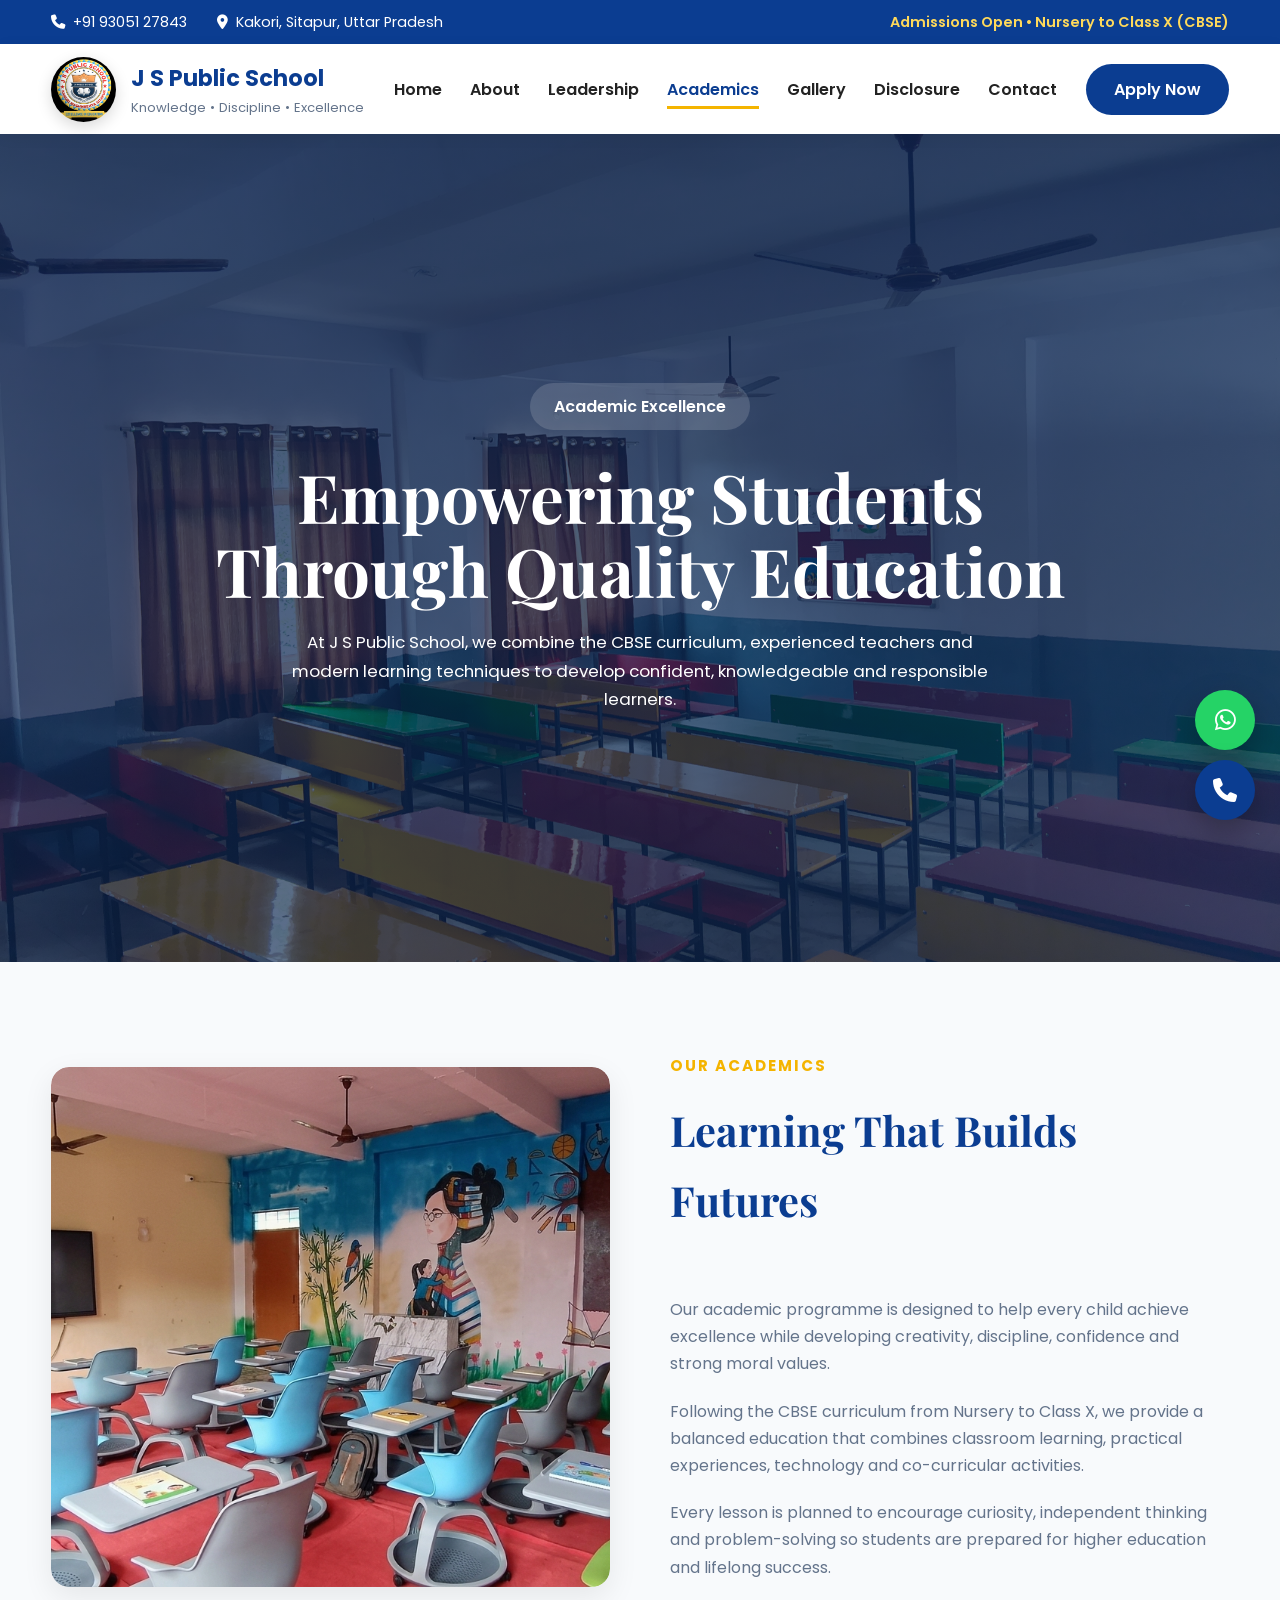
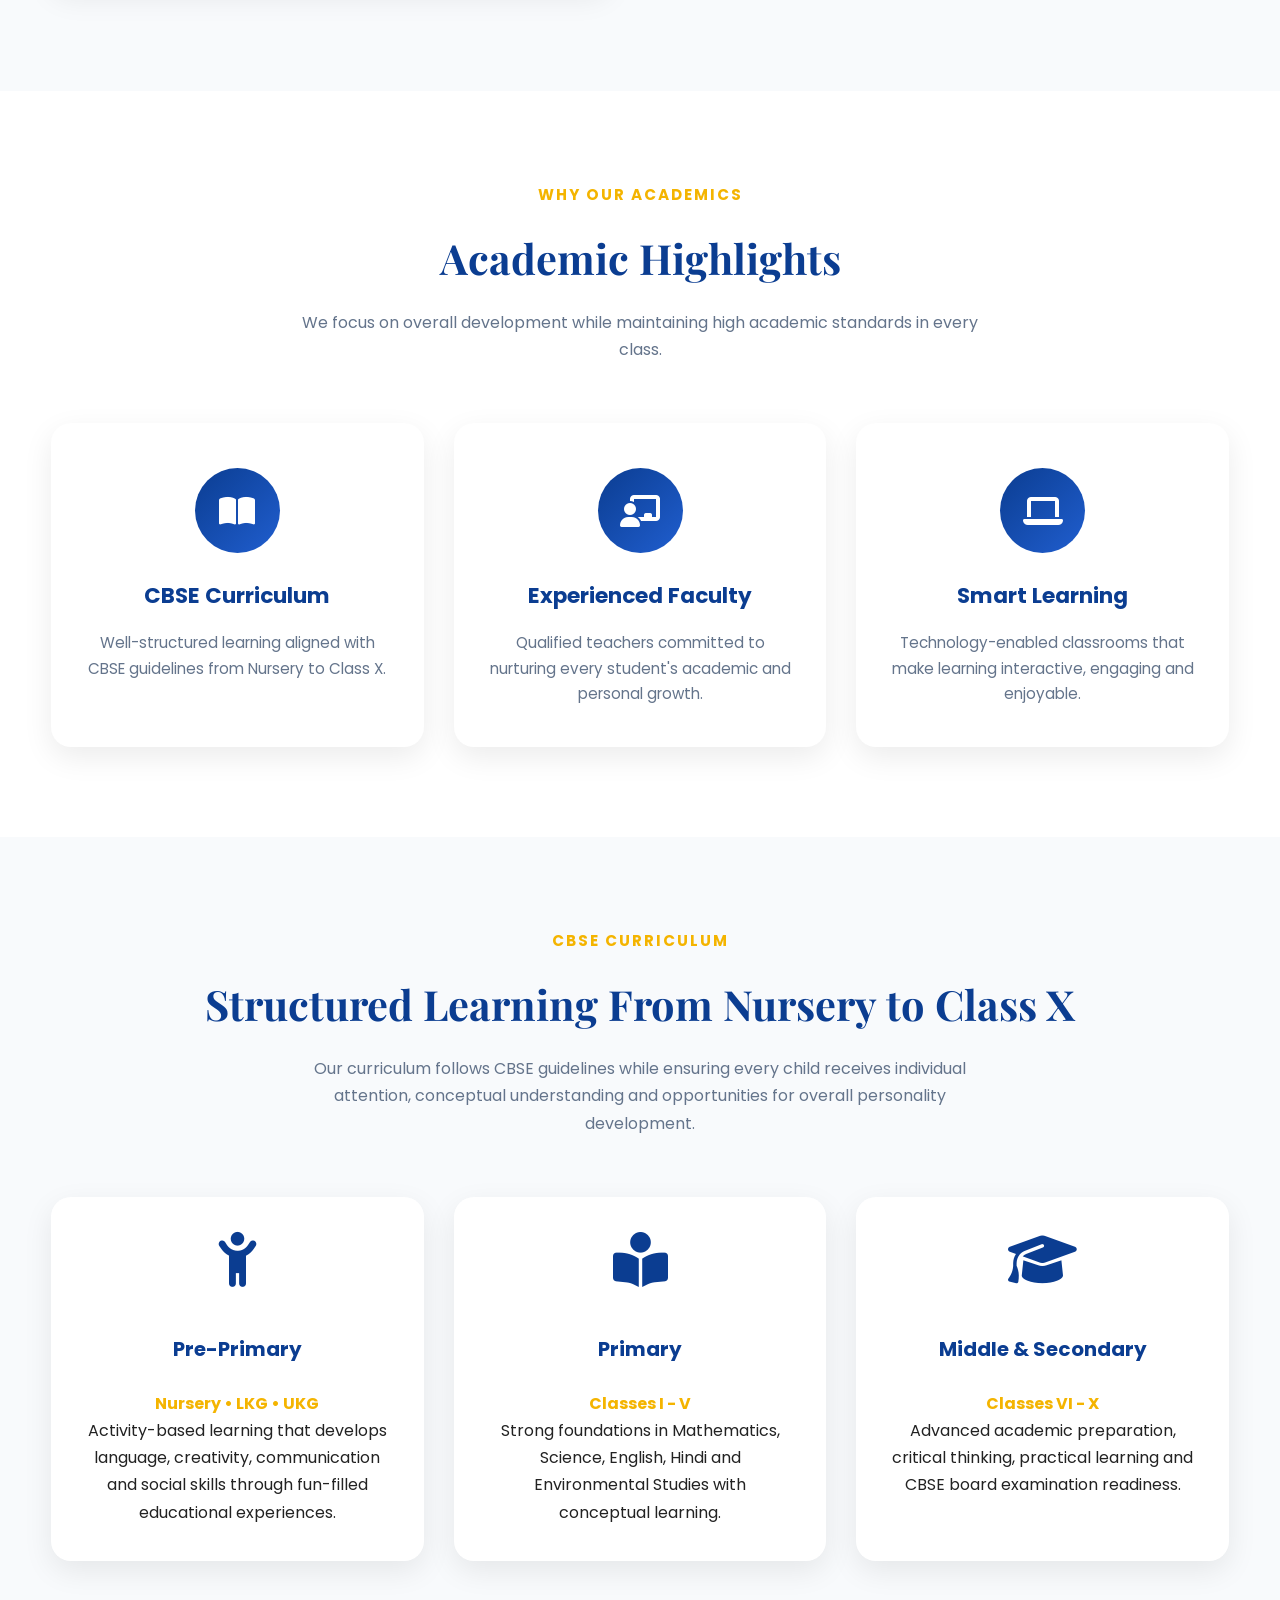
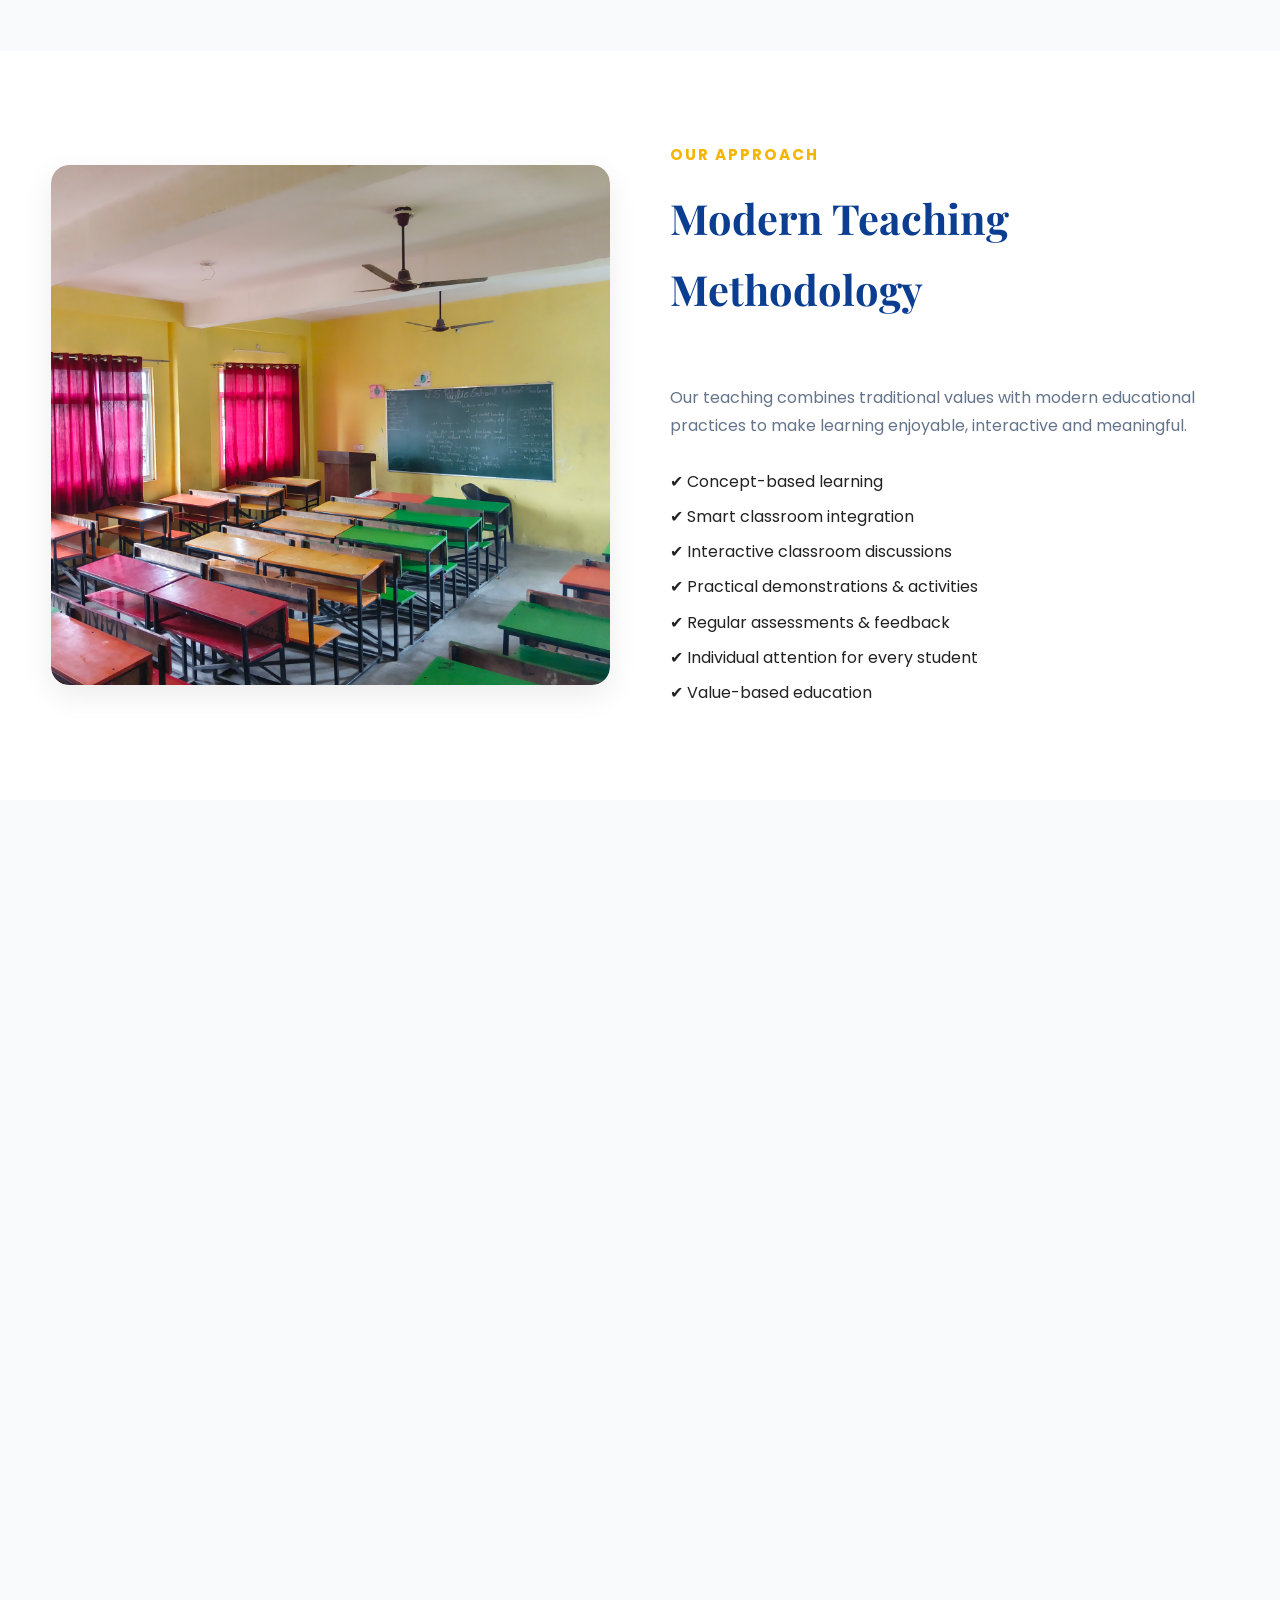
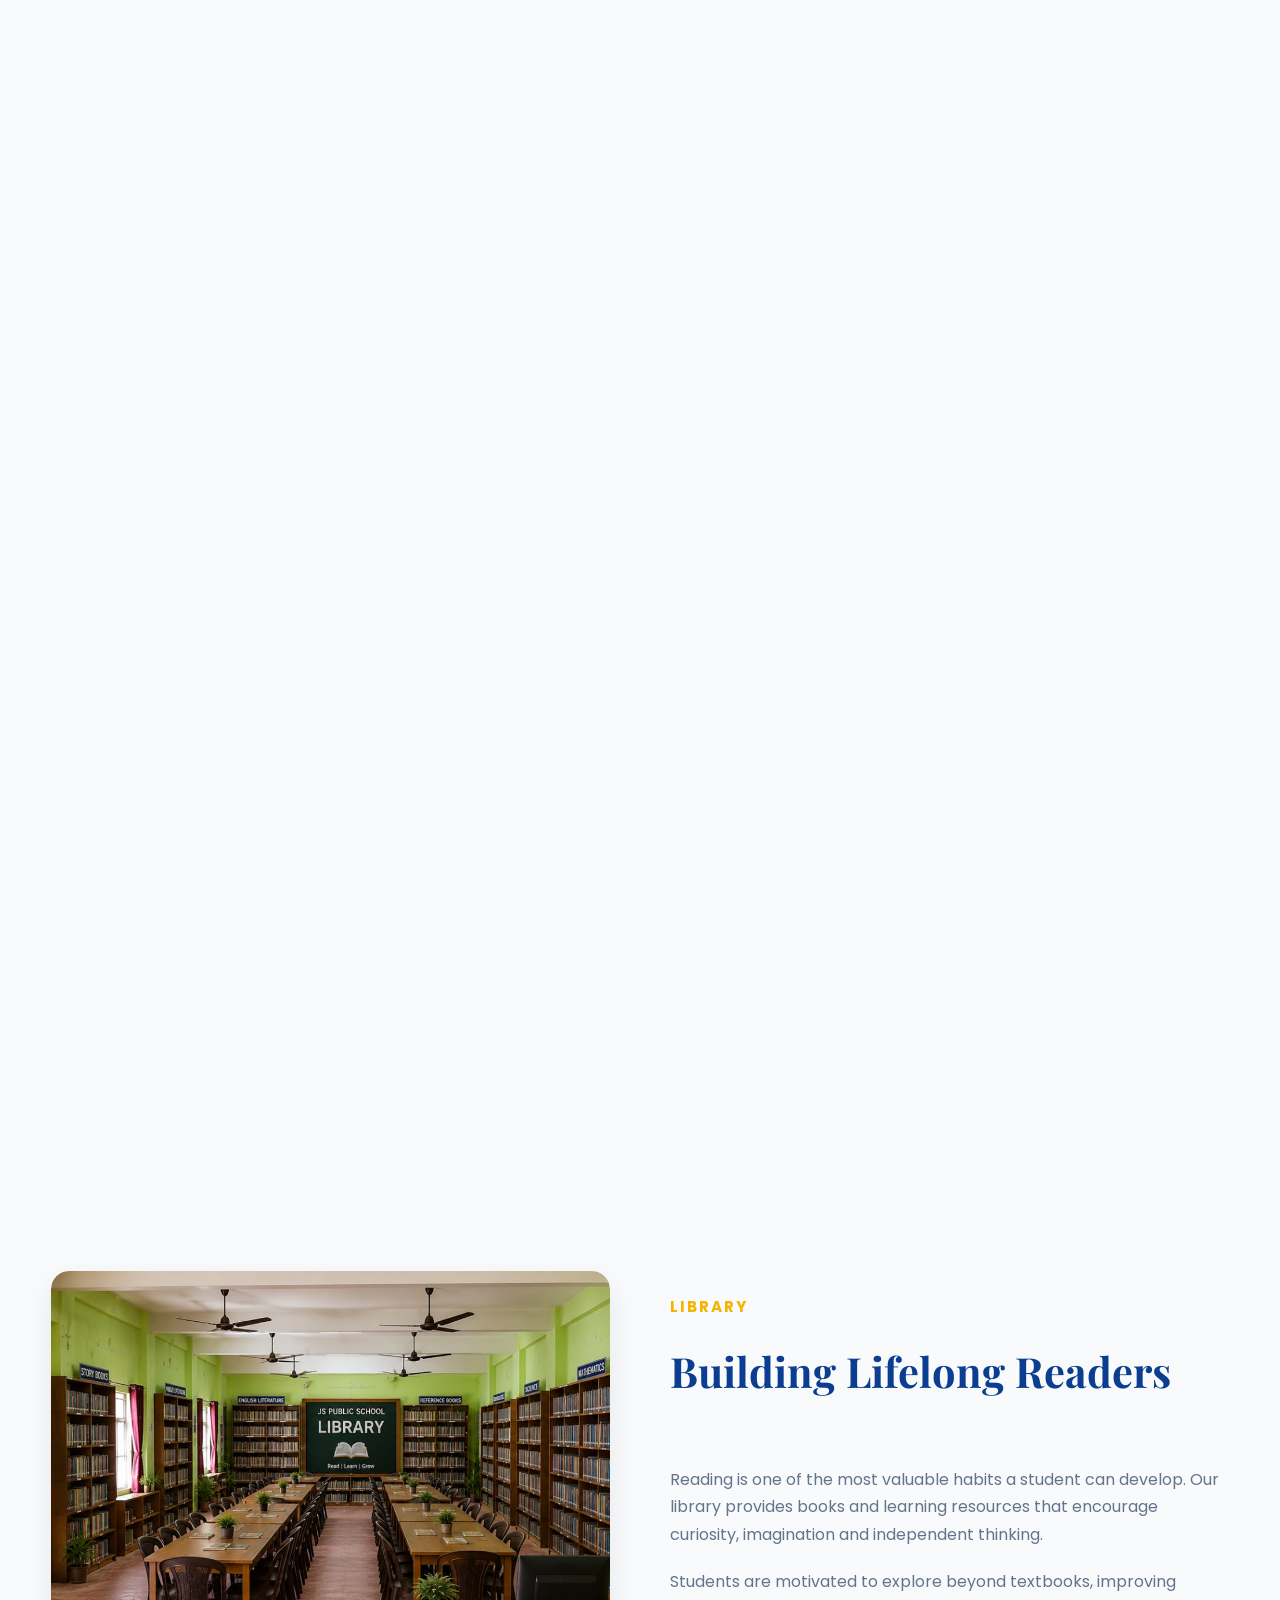
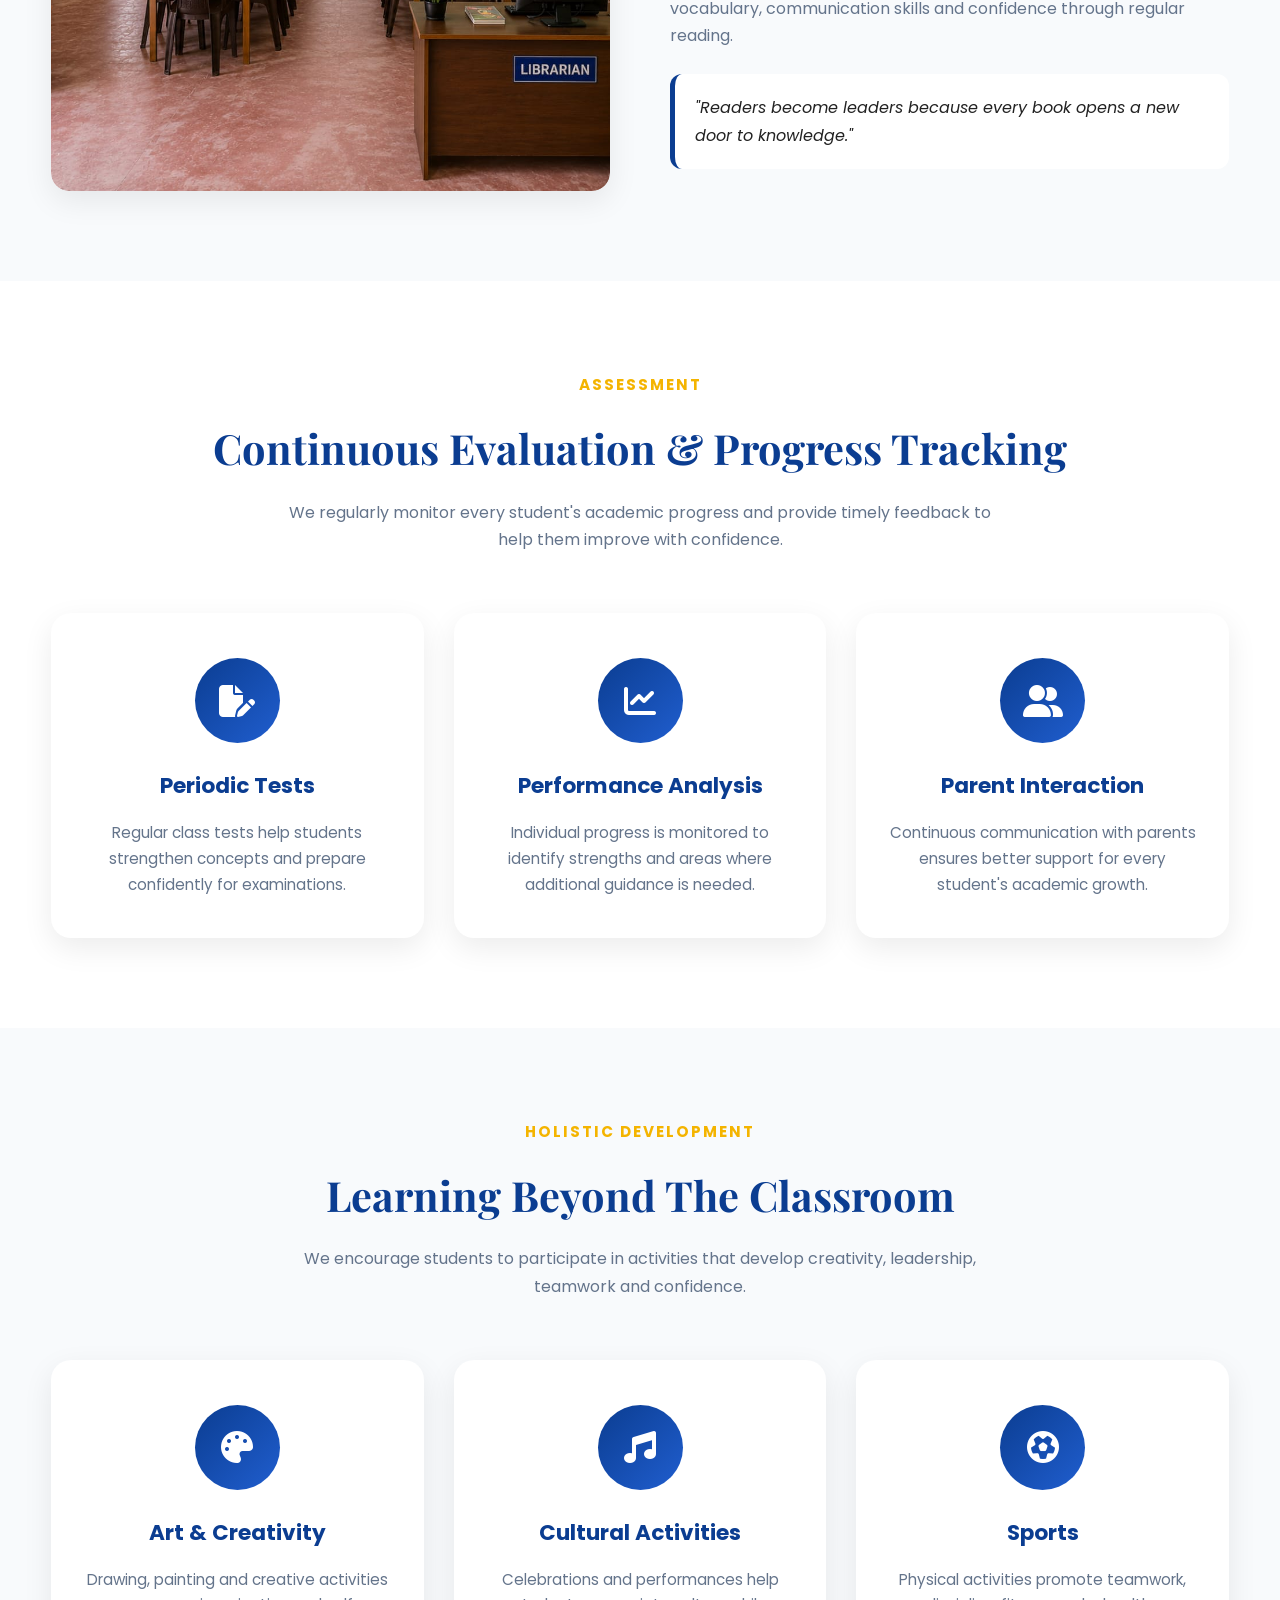
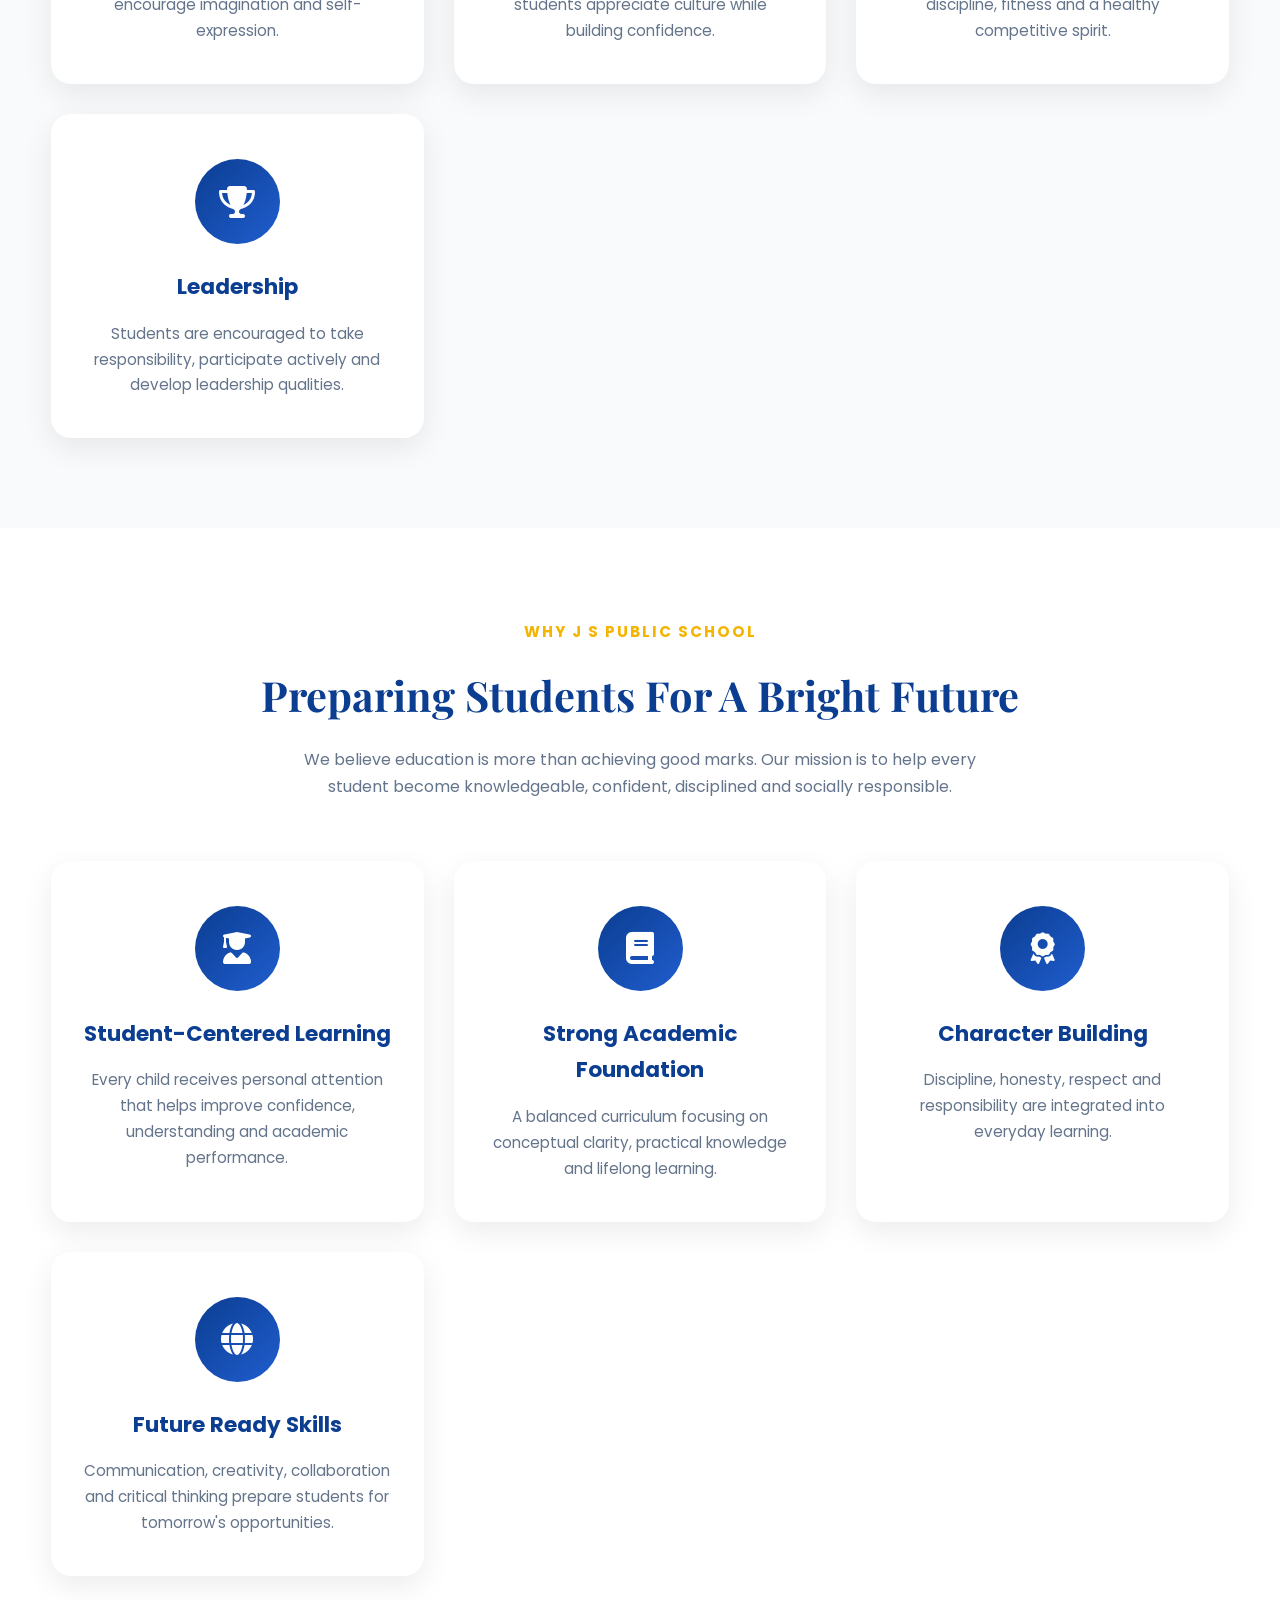
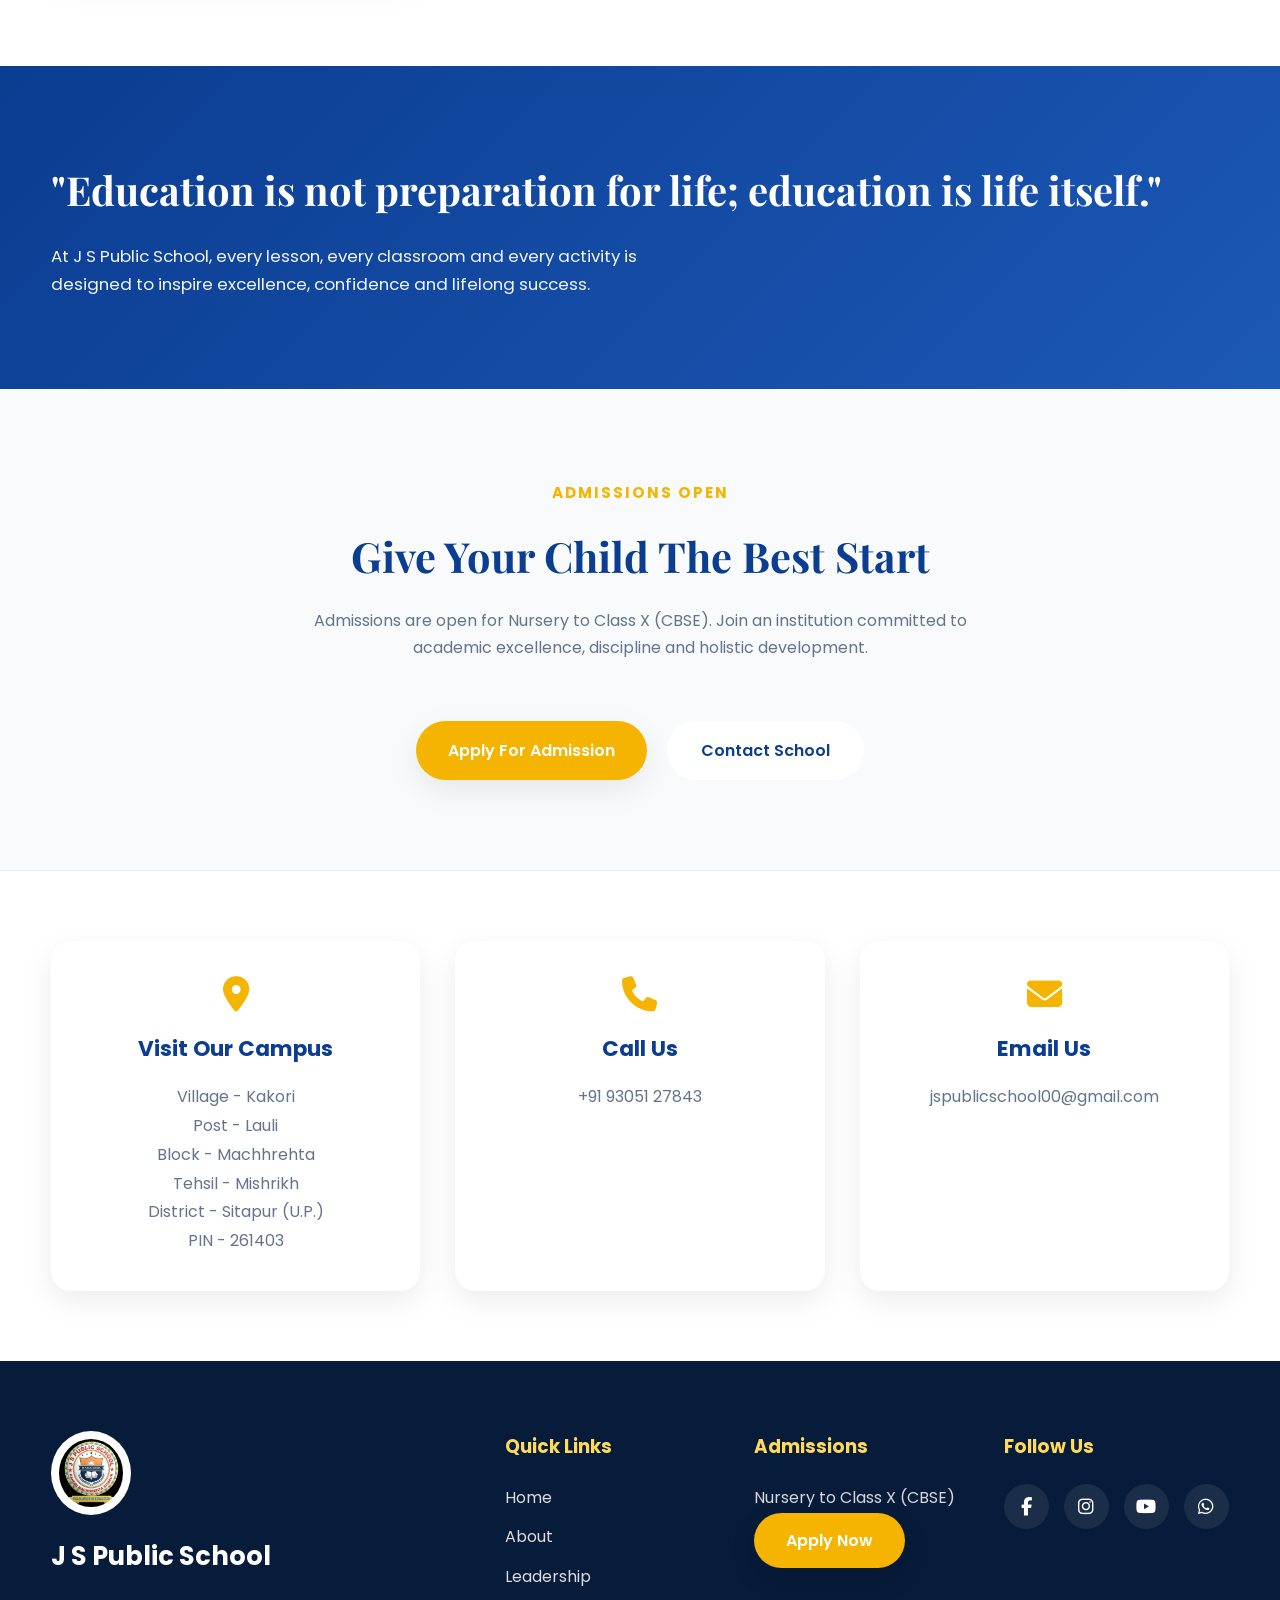
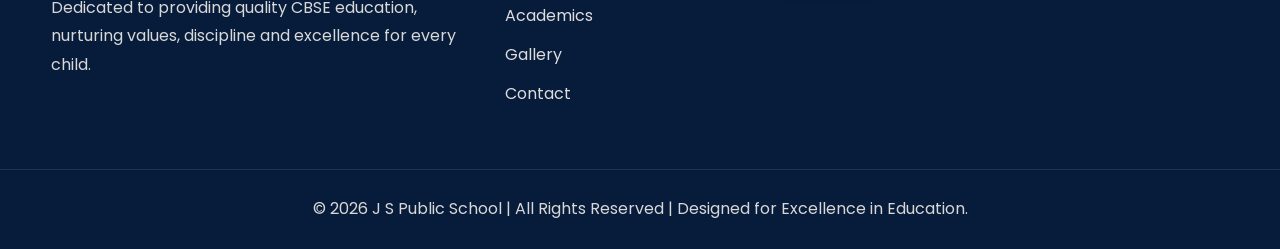
<file: academics.html>
<!DOCTYPE html>
<html lang="en">

<head>

    <meta charset="UTF-8">

    <meta name="viewport"
          content="width=device-width, initial-scale=1.0">

    <title>Academics | J S Public School</title>

    <meta name="description"
          content="Explore the academic curriculum, CBSE education, teaching methodology and learning environment at J S Public School.">

    <link rel="icon"
          href="assets/images/logo.jpeg">

    <!-- Google Fonts -->

    <link href="https://fonts.googleapis.com/css2?family=Poppins:wght@300;400;500;600;700;800&family=Playfair+Display:wght@700;800&display=swap"
          rel="stylesheet">

    <!-- Font Awesome -->

    <link rel="stylesheet"
          href="https://cdnjs.cloudflare.com/ajax/libs/font-awesome/6.6.0/css/all.min.css">

    <!-- AOS -->

    <link rel="stylesheet"
          href="https://unpkg.com/aos@2.3.4/dist/aos.css">

    <!-- Main CSS -->

    <link rel="stylesheet"
          href="assets/css/style.css">

</head>

<body>

<!-- ==========================================
TOP BAR
========================================== -->

<div class="top-bar">

    <div class="container">

        <div class="top-left">

            <span>

                <i class="fa-solid fa-phone"></i>

                +91 93051 27843

            </span>

            <span>

                <i class="fa-solid fa-location-dot"></i>

                Kakori, Sitapur, Uttar Pradesh

            </span>

        </div>

        <div class="top-right">

            Admissions Open • Nursery to Class X (CBSE)

        </div>

    </div>

</div>

<!-- ==========================================
HEADER
========================================== -->

<header class="header">

    <div class="container nav-wrapper">

        <a href="index.html"
           class="logo">

            <img src="assets/images/logo.jpeg"
                 alt="School Logo">

            <div>

                <h2>J S Public School</h2>

                <p>Knowledge • Discipline • Excellence</p>

            </div>

        </a>

        <nav>

            <ul class="nav-links">

                <li><a href="index.html">Home</a></li>

                <li><a href="about.html">About</a></li>

                <li><a href="leadership.html">Leadership</a></li>

                <li><a class="active"
                       href="academics.html">Academics</a></li>

                <li><a href="gallery.html">Gallery</a></li>

                <!-- <li><a href="admissions.html">Admissions</a></li> -->
                 <li><a href="disclosure.html">Disclosure</a></li>

                <li><a href="contact.html">Contact</a></li>

            </ul>

        </nav>

        <a href="admissions.html"
           class="btn-admission">

            Apply Now

        </a>

    </div>

</header>

<!-- ==========================================
HERO
========================================== -->

<section class="hero">

    <img src="assets/images/Class Room.jpg"
         class="hero-image"
         alt="Academics">

    <div class="hero-overlay"></div>

    <div class="hero-content">

        <div class="hero-badge">

            Academic Excellence

        </div>

        <h1 data-aos="fade-up">

            Empowering Students Through
            Quality Education

        </h1>

        <p data-aos="fade-up"
           data-aos-delay="300">

            At J S Public School, we combine the CBSE curriculum,
            experienced teachers and modern learning techniques to
            develop confident, knowledgeable and responsible learners.

        </p>

    </div>

</section>

<!-- ==========================================
ACADEMIC INTRODUCTION
========================================== -->

<section class="section">

    <div class="container">

        <div class="welcome-grid">

            <div class="welcome-image"
                 data-aos="fade-right">

                <img src="assets/images/Smart class room.png"
                     alt="Smart Classroom">

            </div>

            <div class="welcome-content"
                 data-aos="fade-left">

                <div class="section-title"
                     style="text-align:left;">

                    <span>OUR ACADEMICS</span>

                    <h2>

                        Learning That Builds Futures

                    </h2>

                </div>

                <p>

                    Our academic programme is designed to help every child
                    achieve excellence while developing creativity,
                    discipline, confidence and strong moral values.

                </p>

                <p>

                    Following the CBSE curriculum from Nursery to Class X,
                    we provide a balanced education that combines classroom
                    learning, practical experiences, technology and
                    co-curricular activities.

                </p>

                <p>

                    Every lesson is planned to encourage curiosity,
                    independent thinking and problem-solving so students
                    are prepared for higher education and lifelong success.

                </p>

            </div>

        </div>

    </div>

</section>

<!-- ==========================================
ACADEMIC HIGHLIGHTS
========================================== -->

<section class="section bg-light">

    <div class="container">

        <div class="section-title">

            <span>WHY OUR ACADEMICS</span>

            <h2>Academic Highlights</h2>

            <p>

                We focus on overall development while maintaining
                high academic standards in every class.

            </p>

        </div>

        <div class="why-grid">

            <div class="why-card">

                <i class="fa-solid fa-book-open"></i>

                <h3>CBSE Curriculum</h3>

                <p>

                    Well-structured learning aligned with CBSE
                    guidelines from Nursery to Class X.

                </p>

            </div>

            <div class="why-card">

                <i class="fa-solid fa-chalkboard-user"></i>

                <h3>Experienced Faculty</h3>

                <p>

                    Qualified teachers committed to nurturing every
                    student's academic and personal growth.

                </p>

            </div>

            <div class="why-card">

                <i class="fa-solid fa-laptop"></i>

                <h3>Smart Learning</h3>

                <p>

                    Technology-enabled classrooms that make learning
                    interactive, engaging and enjoyable.

                </p>

            </div>

        </div>

    </div>

</section>

<!-- ==========================================
PART 2 STARTS HERE
CURRICULUM & TEACHING
========================================== -->
<!-- ==========================================
CBSE CURRICULUM
========================================== -->

<section class="section">

    <div class="container">

        <div class="section-title">

            <span>CBSE CURRICULUM</span>

            <h2>Structured Learning From Nursery to Class X</h2>

            <p>

                Our curriculum follows CBSE guidelines while ensuring every
                child receives individual attention, conceptual understanding
                and opportunities for overall personality development.

            </p>

        </div>

        <div class="facility-grid">

            <div class="facility-card" data-aos="zoom-in">

                <div style="padding:35px;text-align:center;">

                    <i class="fa-solid fa-child-reaching"
                       style="font-size:55px;color:#0B3D91;"></i>

                    <h3 style="margin-top:20px;">

                        Pre-Primary

                    </h3>

                    <h4 style="color:#F4B400;">

                        Nursery • LKG • UKG

                    </h4>

                    <p>

                        Activity-based learning that develops language,
                        creativity, communication and social skills through
                        fun-filled educational experiences.

                    </p>

                </div>

            </div>

            <div class="facility-card"
                 data-aos="zoom-in"
                 data-aos-delay="100">

                <div style="padding:35px;text-align:center;">

                    <i class="fa-solid fa-book-open-reader"
                       style="font-size:55px;color:#0B3D91;"></i>

                    <h3 style="margin-top:20px;">

                        Primary

                    </h3>

                    <h4 style="color:#F4B400;">

                        Classes I - V

                    </h4>

                    <p>

                        Strong foundations in Mathematics, Science,
                        English, Hindi and Environmental Studies with
                        conceptual learning.

                    </p>

                </div>

            </div>

            <div class="facility-card"
                 data-aos="zoom-in"
                 data-aos-delay="200">

                <div style="padding:35px;text-align:center;">

                    <i class="fa-solid fa-graduation-cap"
                       style="font-size:55px;color:#0B3D91;"></i>

                    <h3 style="margin-top:20px;">

                        Middle & Secondary

                    </h3>

                    <h4 style="color:#F4B400;">

                        Classes VI - X

                    </h4>

                    <p>

                        Advanced academic preparation, critical thinking,
                        practical learning and CBSE board examination
                        readiness.

                    </p>

                </div>

            </div>

        </div>

    </div>

</section>

<!-- ==========================================
TEACHING METHODOLOGY
========================================== -->

<section class="section bg-light">

    <div class="container">

        <div class="welcome-grid">

            <div class="welcome-image"
                 data-aos="fade-right">

                <img src="assets/images/Class Room (3).jpg"
                     alt="Teaching">

            </div>

            <div class="welcome-content"
                 data-aos="fade-left">

                <div class="section-title"
                     style="text-align:left;">

                    <span>OUR APPROACH</span>

                    <h2>

                        Modern Teaching Methodology

                    </h2>

                </div>

                <p>

                    Our teaching combines traditional values with modern
                    educational practices to make learning enjoyable,
                    interactive and meaningful.

                </p>

                <ul style="line-height:2.2;margin-top:25px;">

                    <li>✔ Concept-based learning</li>

                    <li>✔ Smart classroom integration</li>

                    <li>✔ Interactive classroom discussions</li>

                    <li>✔ Practical demonstrations & activities</li>

                    <li>✔ Regular assessments & feedback</li>

                    <li>✔ Individual attention for every student</li>

                    <li>✔ Value-based education</li>

                </ul>

            </div>

        </div>

    </div>

</section>

<!-- ==========================================
LEARNING OBJECTIVES
========================================== -->

<section class="section">

    <div class="container">

        <div class="section-title">

            <span>LEARNING GOALS</span>

            <h2>What We Aim To Develop</h2>

            <p>

                Education at J S Public School focuses on developing
                knowledge, skills and character together.

            </p>

        </div>

        <div class="why-grid">

            <div class="why-card">

                <i class="fa-solid fa-brain"></i>

                <h3>Critical Thinking</h3>

                <p>

                    Encouraging students to analyse, question and solve
                    problems independently.

                </p>

            </div>

            <div class="why-card">

                <i class="fa-solid fa-comments"></i>

                <h3>Communication</h3>

                <p>

                    Building confidence in speaking, writing and presenting
                    ideas effectively.

                </p>

            </div>

            <div class="why-card">

                <i class="fa-solid fa-lightbulb"></i>

                <h3>Creativity</h3>

                <p>

                    Inspiring innovation, imagination and original thinking
                    through engaging classroom activities.

                </p>

            </div>

            <div class="why-card">

                <i class="fa-solid fa-users"></i>

                <h3>Teamwork</h3>

                <p>

                    Helping students collaborate, respect others and become
                    responsible members of society.

                </p>

            </div>

        </div>

    </div>

</section>

<!-- ==========================================
PART 3 STARTS HERE
LABS • LIBRARY • ASSESSMENT
========================================== -->
<!-- ==========================================
LABORATORIES
========================================== -->

<section class="section bg-light">

    <div class="container">

        <div class="section-title">

            <span>PRACTICAL LEARNING</span>

            <h2>Modern Learning Facilities</h2>

            <p>

                Practical knowledge strengthens classroom learning. Our
                laboratories provide students with opportunities to explore,
                experiment and understand concepts through hands-on
                experiences.

            </p>

        </div>

        <div class="facility-grid">

            <!-- Computer Lab -->

            <div class="facility-card" data-aos="fade-up">

                <img src="assets/images/Computer Lab.png"
                     alt="Computer Lab">

                <div class="facility-content">

                    <h3>Computer Laboratory</h3>

                    <p>

                        Students develop digital literacy, computer skills
                        and logical thinking through guided practical
                        sessions using modern computer facilities.

                    </p>

                </div>

            </div>

            <!-- Composite Lab -->

            <div class="facility-card"
                 data-aos="fade-up"
                 data-aos-delay="100">

                <img src="assets/images/Composite Lab.png"
                     alt="Composite Lab">

                <div class="facility-content">

                    <h3>Composite Laboratory</h3>

                    <p>

                        Science becomes exciting through practical
                        experiments that help students understand concepts
                        with observation and real-life applications.

                    </p>

                </div>

            </div>

            <!-- Smart Classroom -->

            <div class="facility-card"
                 data-aos="fade-up"
                 data-aos-delay="200">

                <img src="assets/images/Smart class room.png"
                     alt="Smart Classroom">

                <div class="facility-content">

                    <h3>Smart Classroom</h3>

                    <p>

                        Interactive digital learning enhances classroom
                        teaching through visual presentations, animations
                        and engaging educational content.

                    </p>

                </div>

            </div>

        </div>

    </div>

</section>

<!-- ==========================================
LIBRARY
========================================== -->

<section class="section">

    <div class="container">

        <div class="welcome-grid">

            <div class="welcome-image"
                 data-aos="fade-right">

                <img src="assets/images/Library.jpg"
                     alt="Library">

            </div>

            <div class="welcome-content"
                 data-aos="fade-left">

                <div class="section-title"
                     style="text-align:left;">

                    <span>LIBRARY</span>

                    <h2>

                        Building Lifelong Readers

                    </h2>

                </div>

                <p>

                    Reading is one of the most valuable habits a student can
                    develop. Our library provides books and learning
                    resources that encourage curiosity, imagination and
                    independent thinking.

                </p>

                <p>

                    Students are motivated to explore beyond textbooks,
                    improving vocabulary, communication skills and
                    confidence through regular reading.

                </p>

                <blockquote style="margin-top:25px;
                                  padding:20px;
                                  background:#fff;
                                  border-left:5px solid #0B3D91;
                                  border-radius:12px;
                                  font-style:italic;">

                    "Readers become leaders because every book opens a new
                    door to knowledge."

                </blockquote>

            </div>

        </div>

    </div>

</section>

<!-- ==========================================
ASSESSMENT SYSTEM
========================================== -->

<section class="section bg-light">

    <div class="container">

        <div class="section-title">

            <span>ASSESSMENT</span>

            <h2>Continuous Evaluation & Progress Tracking</h2>

            <p>

                We regularly monitor every student's academic progress and
                provide timely feedback to help them improve with confidence.

            </p>

        </div>

        <div class="why-grid">

            <div class="why-card">

                <i class="fa-solid fa-file-pen"></i>

                <h3>Periodic Tests</h3>

                <p>

                    Regular class tests help students strengthen concepts
                    and prepare confidently for examinations.

                </p>

            </div>

            <div class="why-card">

                <i class="fa-solid fa-chart-line"></i>

                <h3>Performance Analysis</h3>

                <p>

                    Individual progress is monitored to identify strengths
                    and areas where additional guidance is needed.

                </p>

            </div>

            <div class="why-card">

                <i class="fa-solid fa-user-group"></i>

                <h3>Parent Interaction</h3>

                <p>

                    Continuous communication with parents ensures better
                    support for every student's academic growth.

                </p>

            </div>

        </div>

    </div>

</section>

<!-- ==========================================
CO-CURRICULAR ACTIVITIES
========================================== -->

<section class="section">

    <div class="container">

        <div class="section-title">

            <span>HOLISTIC DEVELOPMENT</span>

            <h2>Learning Beyond The Classroom</h2>

            <p>

                We encourage students to participate in activities that
                develop creativity, leadership, teamwork and confidence.

            </p>

        </div>

        <div class="why-grid">

            <div class="why-card">

                <i class="fa-solid fa-palette"></i>

                <h3>Art & Creativity</h3>

                <p>

                    Drawing, painting and creative activities encourage
                    imagination and self-expression.

                </p>

            </div>

            <div class="why-card">

                <i class="fa-solid fa-music"></i>

                <h3>Cultural Activities</h3>

                <p>

                    Celebrations and performances help students appreciate
                    culture while building confidence.

                </p>

            </div>

            <div class="why-card">

                <i class="fa-solid fa-futbol"></i>

                <h3>Sports</h3>

                <p>

                    Physical activities promote teamwork, discipline,
                    fitness and a healthy competitive spirit.

                </p>

            </div>

            <div class="why-card">

                <i class="fa-solid fa-trophy"></i>

                <h3>Leadership</h3>

                <p>

                    Students are encouraged to take responsibility,
                    participate actively and develop leadership qualities.

                </p>

            </div>

        </div>

    </div>

</section>

<!-- ==========================================
PART 4 STARTS HERE
WHY CHOOSE US • CTA • FOOTER
========================================== -->
<!-- ==========================================
WHY CHOOSE OUR ACADEMICS
========================================== -->

<section class="section bg-light">

    <div class="container">

        <div class="section-title">

            <span>WHY J S PUBLIC SCHOOL</span>

            <h2>Preparing Students For A Bright Future</h2>

            <p>

                We believe education is more than achieving good marks.
                Our mission is to help every student become knowledgeable,
                confident, disciplined and socially responsible.

            </p>

        </div>

        <div class="why-grid">

            <div class="why-card">

                <i class="fa-solid fa-user-graduate"></i>

                <h3>Student-Centered Learning</h3>

                <p>

                    Every child receives personal attention that helps
                    improve confidence, understanding and academic
                    performance.

                </p>

            </div>

            <div class="why-card">

                <i class="fa-solid fa-book"></i>

                <h3>Strong Academic Foundation</h3>

                <p>

                    A balanced curriculum focusing on conceptual clarity,
                    practical knowledge and lifelong learning.

                </p>

            </div>

            <div class="why-card">

                <i class="fa-solid fa-award"></i>

                <h3>Character Building</h3>

                <p>

                    Discipline, honesty, respect and responsibility are
                    integrated into everyday learning.

                </p>

            </div>

            <div class="why-card">

                <i class="fa-solid fa-globe"></i>

                <h3>Future Ready Skills</h3>

                <p>

                    Communication, creativity, collaboration and critical
                    thinking prepare students for tomorrow's opportunities.

                </p>

            </div>

        </div>

    </div>

</section>

<!-- ==========================================
QUOTE SECTION
========================================== -->

<section class="admission-banner">

    <div class="container">

        <div class="cta-content">

            <h2>

                "Education is not preparation for life;
                education is life itself."

            </h2>

            <p>

                At J S Public School, every lesson, every classroom and
                every activity is designed to inspire excellence,
                confidence and lifelong success.

            </p>

        </div>

    </div>

</section>

<!-- ==========================================
ADMISSION CTA
========================================== -->

<section class="section">

    <div class="container">

        <div class="section-title">

            <span>ADMISSIONS OPEN</span>

            <h2>

                Give Your Child The Best Start

            </h2>

            <p>

                Admissions are open for Nursery to Class X (CBSE).
                Join an institution committed to academic excellence,
                discipline and holistic development.

            </p>

        </div>

        <div style="display:flex;
                    justify-content:center;
                    gap:20px;
                    flex-wrap:wrap;">

            <a href="admissions.html"
               class="btn-primary">

                Apply For Admission

            </a>

            <a href="contact.html"
               class="btn-secondary">

                Contact School

            </a>

        </div>

    </div>

</section>

<!-- ==========================================
CONTACT STRIP
========================================== -->

<section class="contact-strip">

    <div class="container contact-strip-grid">

        <div>

            <i class="fa-solid fa-location-dot"></i>

            <h4>Visit Our Campus</h4>

            <p>

                Village - Kakori<br>
                Post - Lauli<br>
                Block - Machhrehta<br>
                Tehsil - Mishrikh<br>
                District - Sitapur (U.P.)<br>
                PIN - 261403

            </p>

        </div>

        <div>

            <i class="fa-solid fa-phone"></i>

            <h4>Call Us</h4>

            <p>

                +91 93051 27843

            </p>

        </div>

        <div>

            <i class="fa-solid fa-envelope"></i>

            <h4>Email Us</h4>

            <p>

                jspublicschool00@gmail.com

            </p>

        </div>

    </div>

</section>

<!-- ==========================================
FOOTER
========================================== -->

<footer class="footer">

    <div class="container footer-grid">

        <div class="footer-about">

            <img src="assets/images/logo.jpeg"
                 alt="School Logo">

            <h3>J S Public School</h3>

            <p>

                Dedicated to providing quality CBSE education,
                nurturing values, discipline and excellence for
                every child.

            </p>

        </div>

        <div>

            <h4>Quick Links</h4>

            <ul>

                <li><a href="index.html">Home</a></li>
                <li><a href="about.html">About</a></li>
                <li><a href="leadership.html">Leadership</a></li>
                <li><a href="academics.html">Academics</a></li>
                <li><a href="gallery.html">Gallery</a></li>
                <li><a href="contact.html">Contact</a></li>

            </ul>

        </div>

        <div>

            <h4>Admissions</h4>

            <p>

                Nursery to Class X (CBSE)

            </p>

            <a href="admissions.html"
               class="btn-primary">

                Apply Now

            </a>

        </div>

        <div>

            <h4>Follow Us</h4>

            <div class="social-links">

                <a href="#"><i class="fab fa-facebook-f"></i></a>

                <a href="#"><i class="fab fa-instagram"></i></a>

                <a href="#"><i class="fab fa-youtube"></i></a>

                <a href="#"><i class="fab fa-whatsapp"></i></a>

            </div>

        </div>

    </div>

    <div class="footer-bottom">

        <div class="container">

            <p>

                © 2026 J S Public School | All Rights Reserved |
                Designed for Excellence in Education.

            </p>

        </div>

    </div>

</footer>

<!-- ==========================================
FLOATING ACTION BUTTONS
========================================== -->

<a href="https://wa.me/919305127843"
   target="_blank"
   class="floating-whatsapp">

    <i class="fab fa-whatsapp"></i>

</a>

<a href="tel:+919305127843"
   class="floating-call">

    <i class="fa-solid fa-phone"></i>

</a>

<button id="scrollTop">

    <i class="fa-solid fa-arrow-up"></i>

</button>

<!-- ==========================================
SCRIPTS
========================================== -->

<script src="https://unpkg.com/aos@2.3.4/dist/aos.js"></script>

<script>

AOS.init({

    duration:1000,

    once:true

});

</script>

<script src="assets/js/main.js"></script>

</body>

</html>
</file>
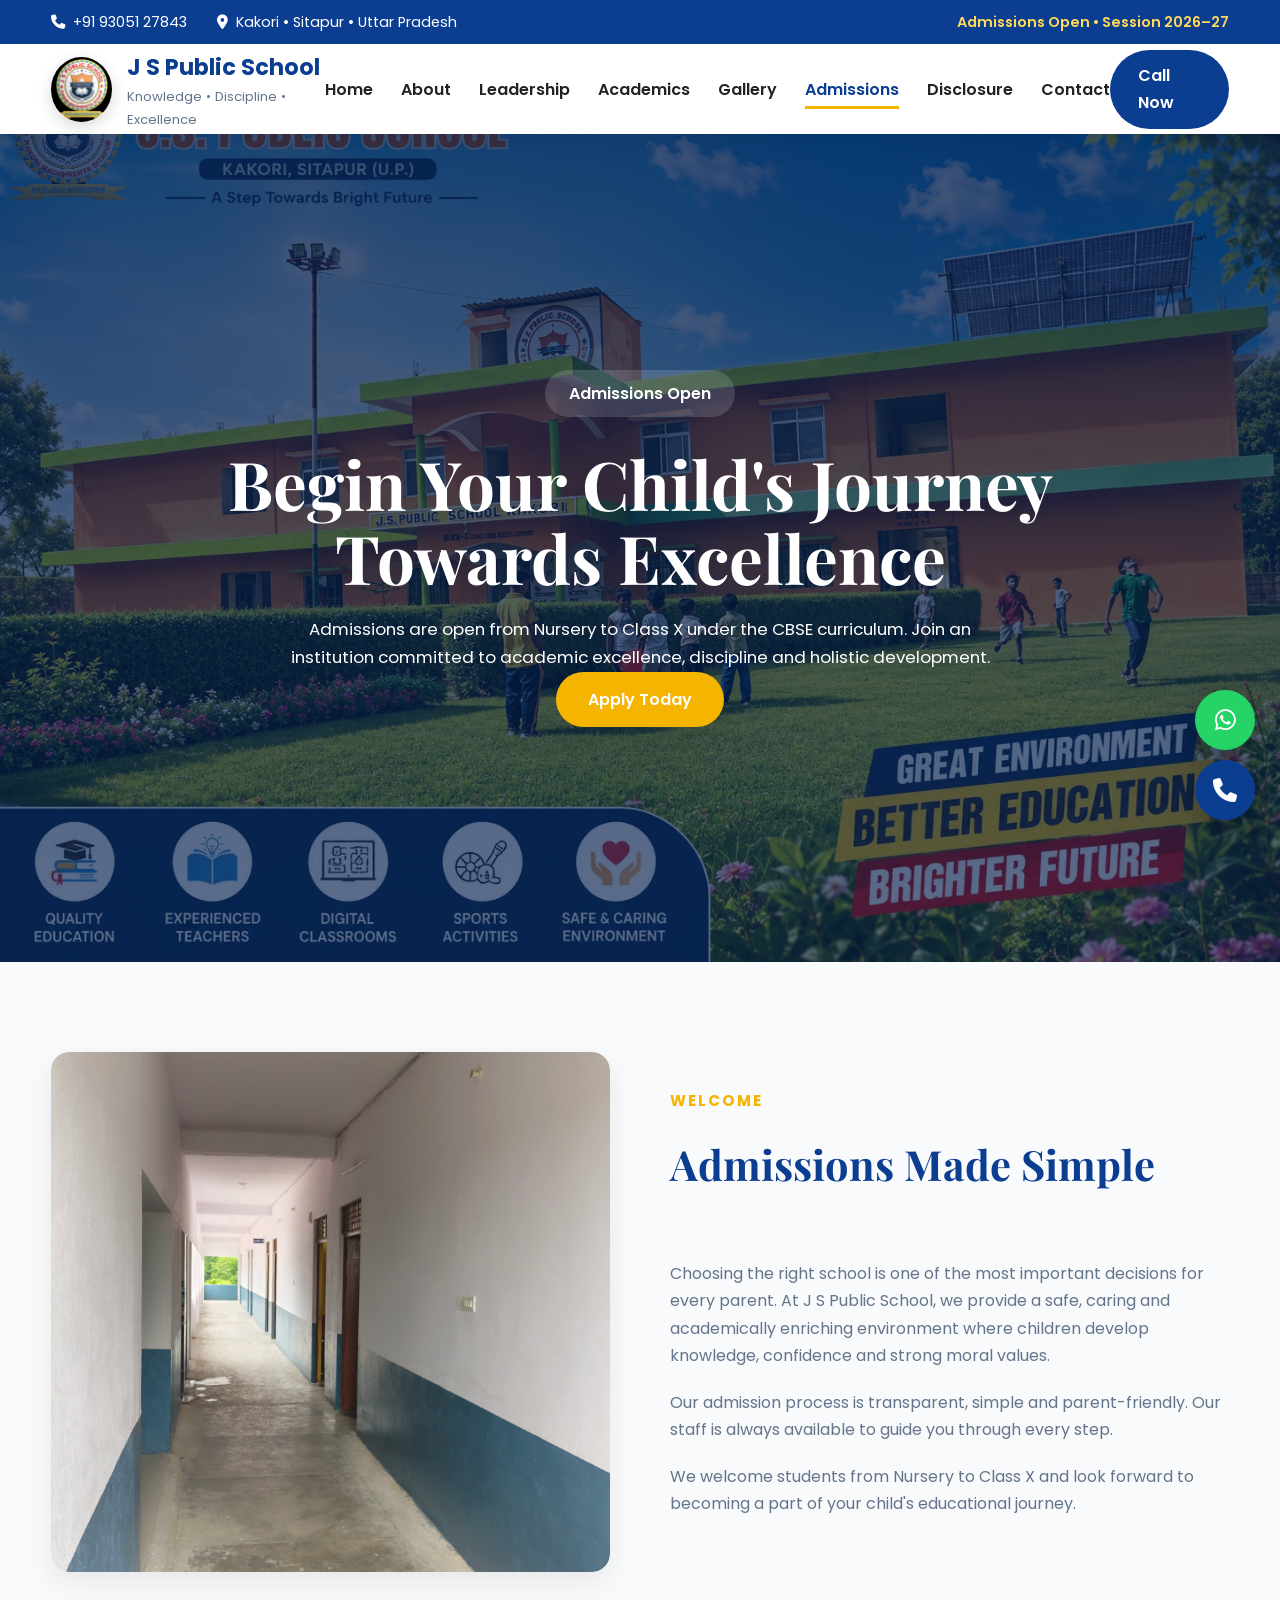
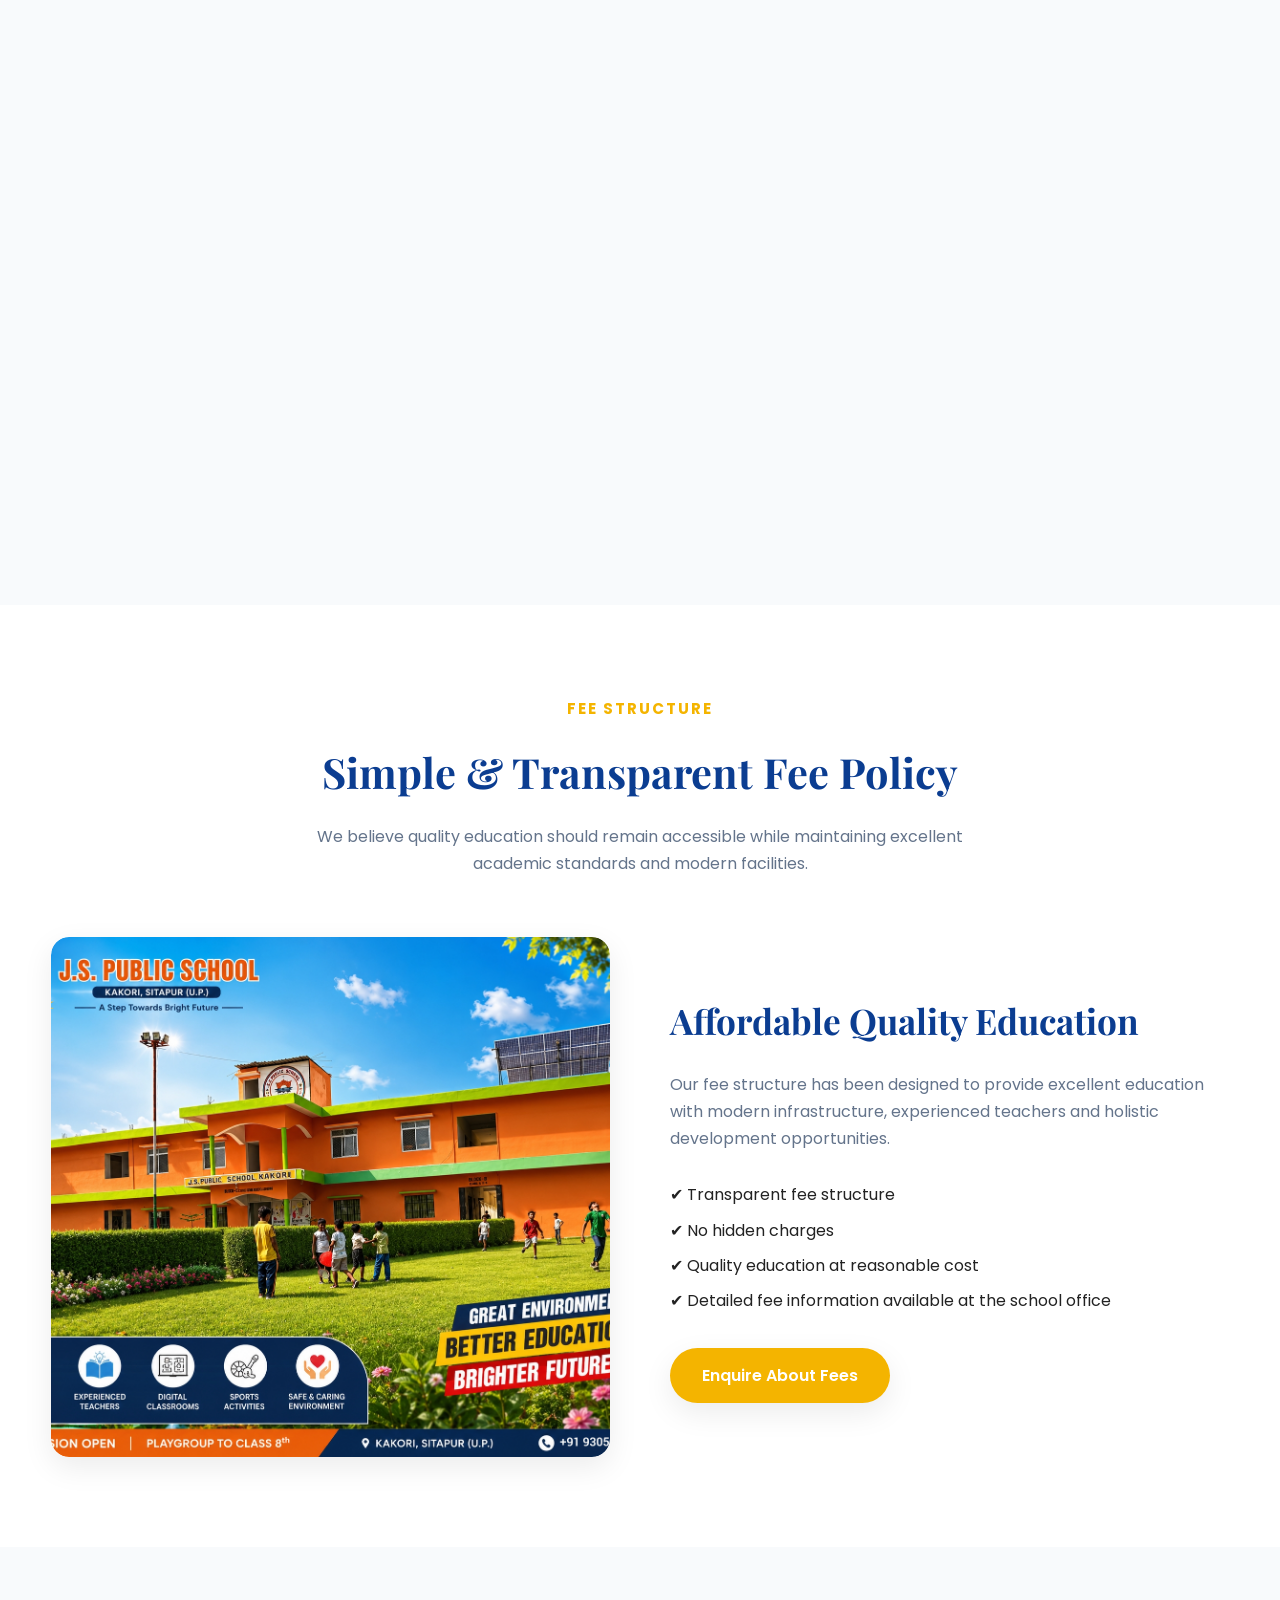
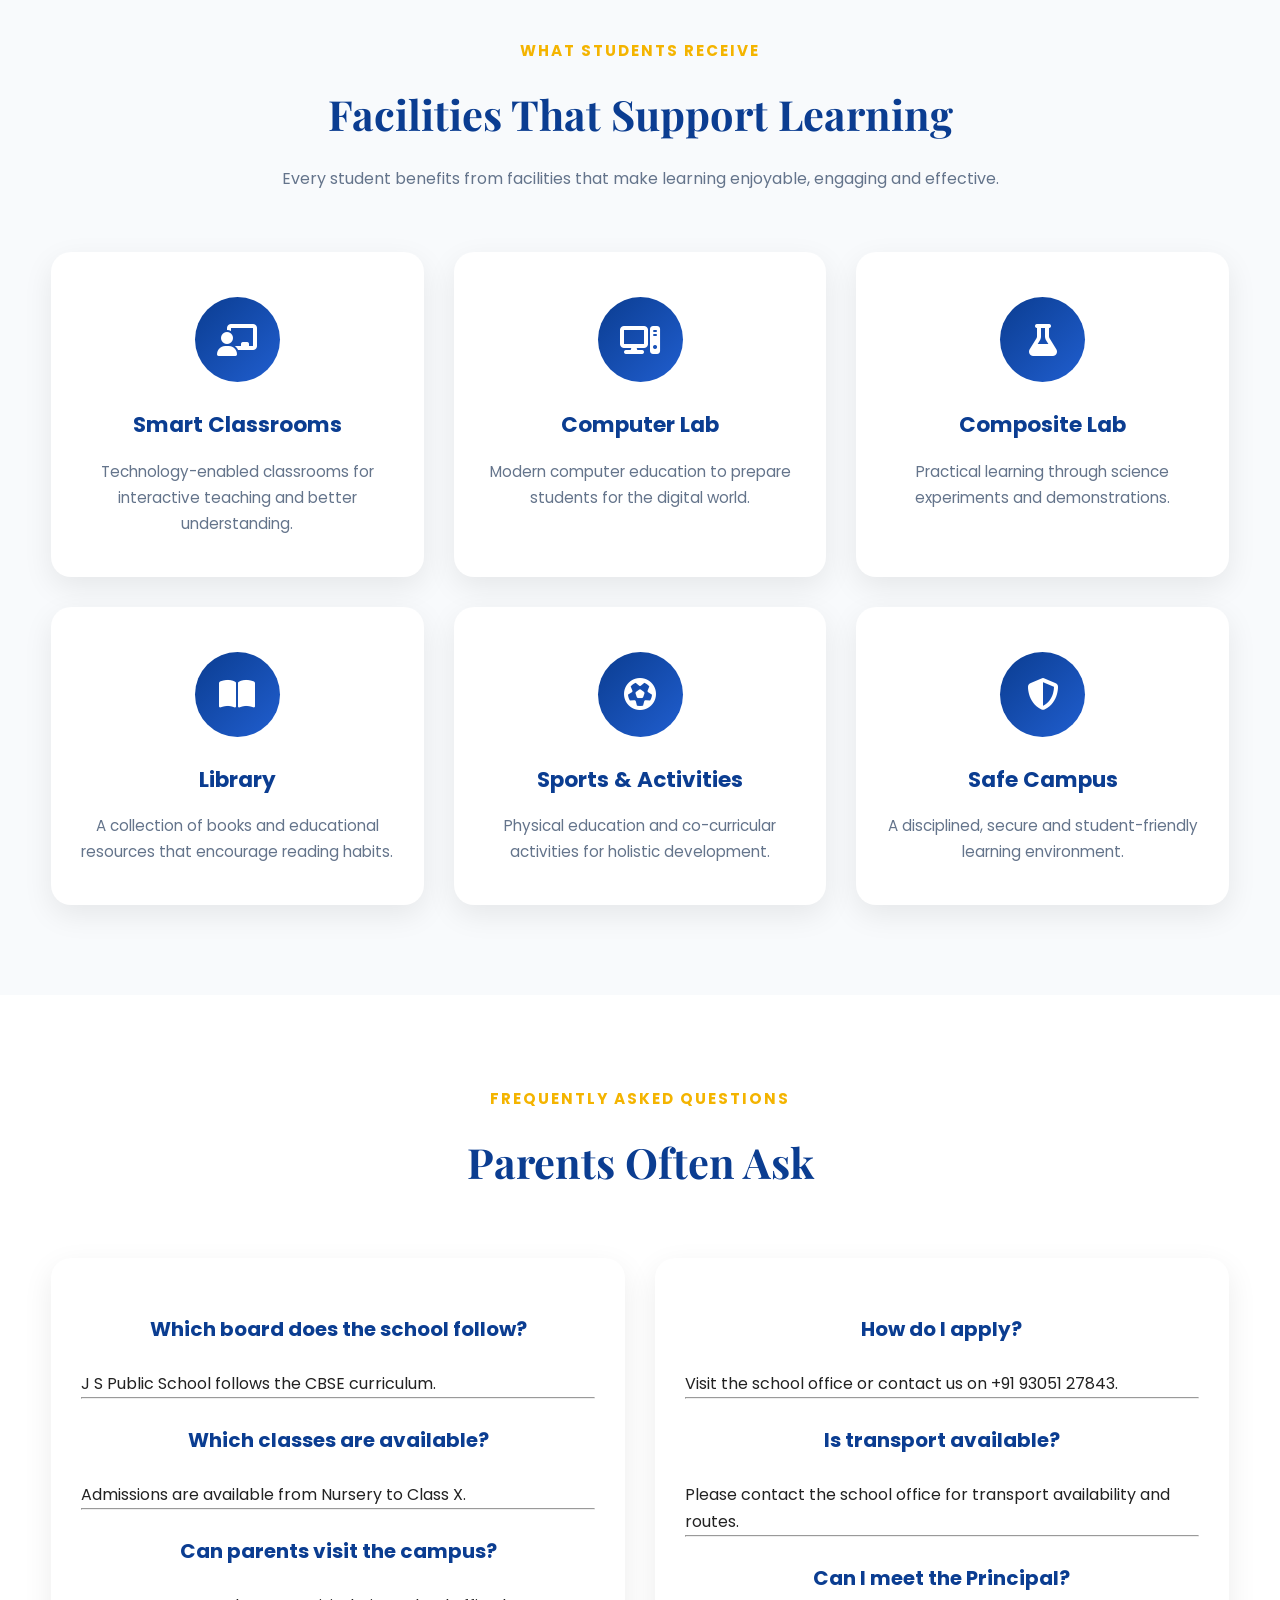
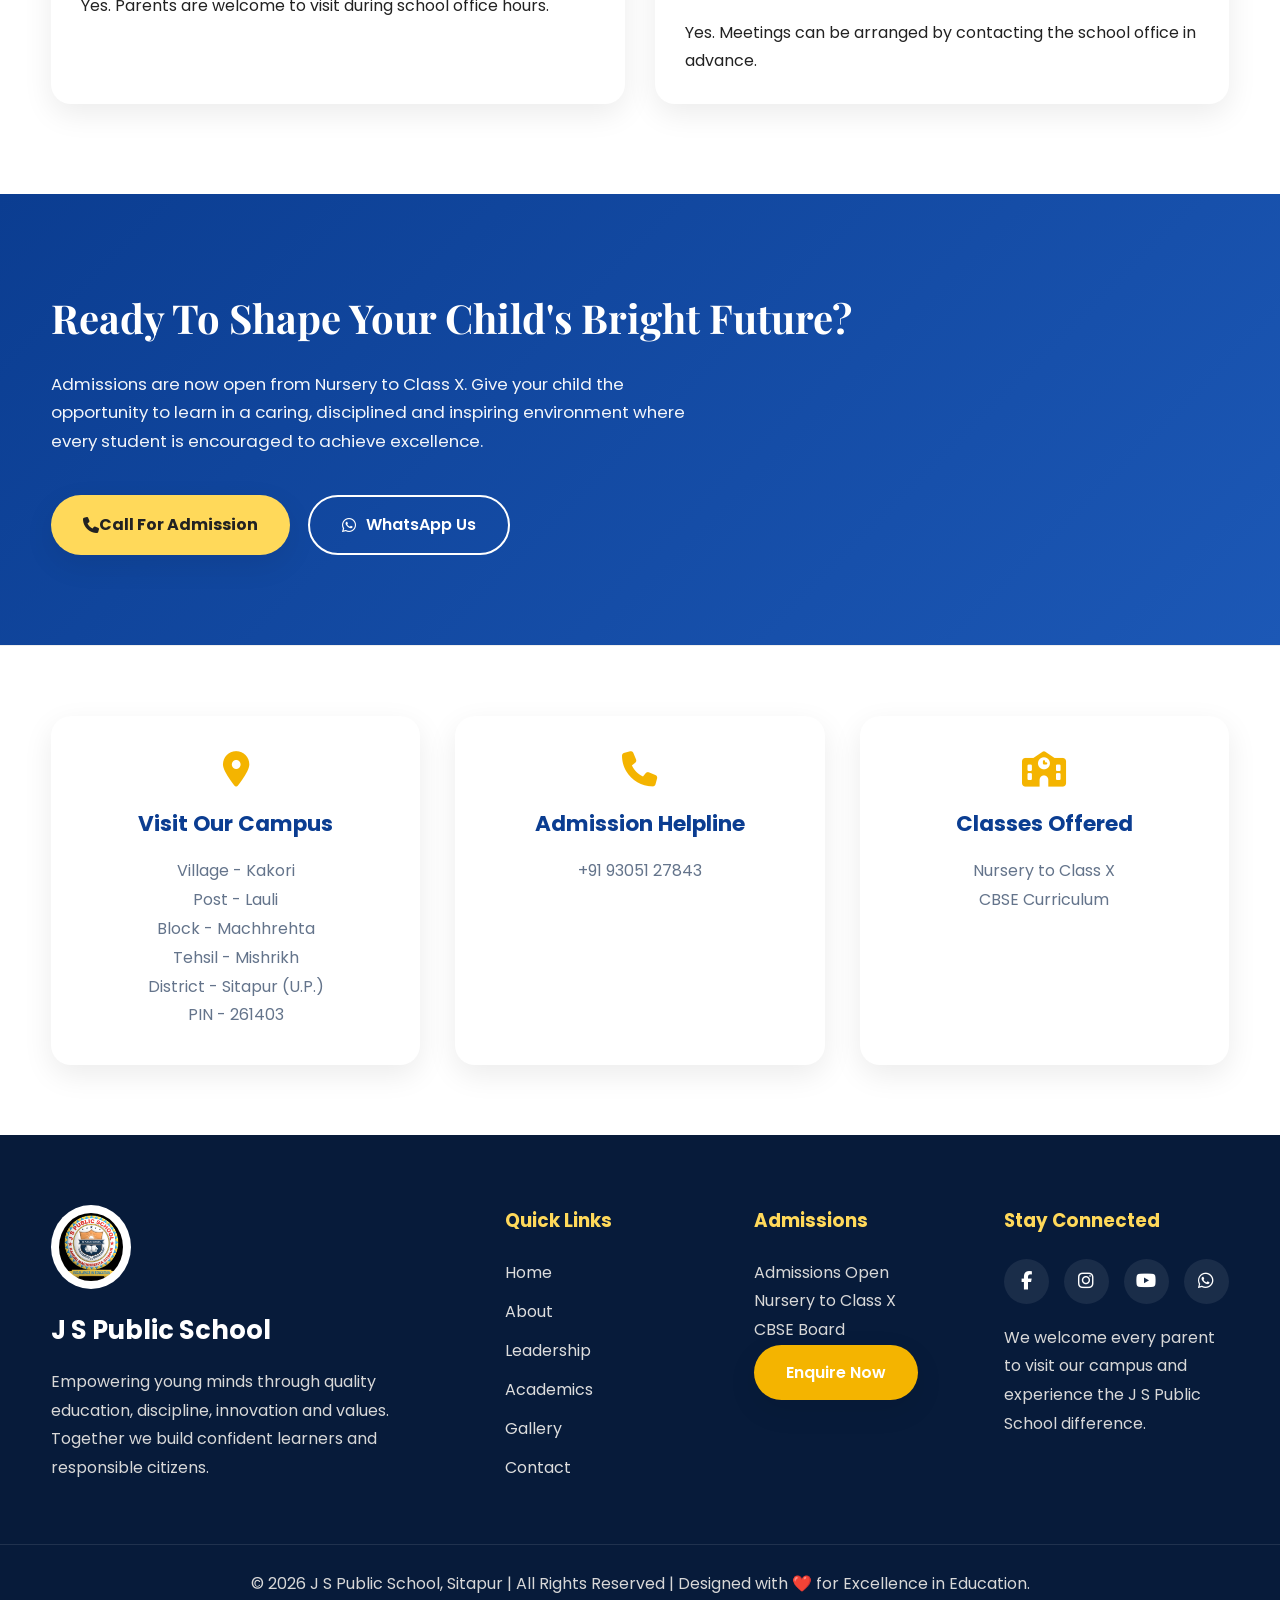
<file: admissions.html>
<!DOCTYPE html>
<html lang="en">

<head>

<meta charset="UTF-8">

<meta name="viewport"
      content="width=device-width, initial-scale=1.0">

<title>Admissions | J S Public School</title>

<meta name="description"
      content="Admissions Open at J S Public School, Sitapur. Nursery to Class X (CBSE).">

<link rel="icon"
      href="assets/images/logo.jpeg">

<link href="https://fonts.googleapis.com/css2?family=Poppins:wght@300;400;500;600;700;800&family=Playfair+Display:wght@700&display=swap"
rel="stylesheet">

<link rel="stylesheet"
href="https://cdnjs.cloudflare.com/ajax/libs/font-awesome/6.6.0/css/all.min.css">

<link rel="stylesheet"
href="https://unpkg.com/aos@2.3.4/dist/aos.css">

<link rel="stylesheet"
href="assets/css/style.css">

</head>

<body>

<!-- =======================================
TOP BAR
======================================= -->

<div class="top-bar">

<div class="container">

<div class="top-left">

<span>

<i class="fa-solid fa-phone"></i>

+91 93051 27843

</span>

<span>

<i class="fa-solid fa-location-dot"></i>

Kakori • Sitapur • Uttar Pradesh

</span>

</div>

<div class="top-right">

Admissions Open • Session 2026–27

</div>

</div>

</div>

<!-- =======================================
HEADER
======================================= -->

<header class="header">

<div class="container nav-wrapper">

<a href="index.html"
class="logo">

<img src="assets/images/logo.jpeg">

<div>

<h2>J S Public School</h2>

<p>Knowledge • Discipline • Excellence</p>

</div>

</a>

<nav>

<ul class="nav-links">

<li><a href="index.html">Home</a></li>

<li><a href="about.html">About</a></li>

<li><a href="leadership.html">Leadership</a></li>

<li><a href="academics.html">Academics</a></li>

<li><a href="gallery.html">Gallery</a></li>

<li><a class="active"
href="admissions.html">Admissions</a></li>
 <li><a href="disclosure.html">Disclosure</a></li>

<li><a href="contact.html">Contact</a></li>

</ul>

</nav>

<a href="tel:+919305127843"
class="btn-admission">

Call Now

</a>

</div>

</header>

<!-- =======================================
HERO
======================================= -->

<section class="hero">

<img src="assets/images/School Front.png"
class="hero-image">

<div class="hero-overlay"></div>

<div class="hero-content">

<div class="hero-badge">

Admissions Open

</div>

<h1 data-aos="fade-up">

Begin Your Child's Journey
Towards Excellence

</h1>

<p data-aos="fade-up"
data-aos-delay="300">

Admissions are open from Nursery to Class X under the CBSE curriculum.
Join an institution committed to academic excellence,
discipline and holistic development.

</p>

<a href="tel:+919305127843"
class="btn-primary">

Apply Today

</a>

</div>

</section>

<!-- =======================================
WELCOME
======================================= -->

<section class="section">

<div class="container">

<div class="welcome-grid">

<div class="welcome-image"
data-aos="fade-right">

<img src="assets/images/22364.jpg">

</div>

<div class="welcome-content"
data-aos="fade-left">

<div class="section-title"
style="text-align:left;">

<span>

WELCOME

</span>

<h2>

Admissions Made Simple

</h2>

</div>

<p>

Choosing the right school is one of the most important
decisions for every parent. At J S Public School, we
provide a safe, caring and academically enriching
environment where children develop knowledge,
confidence and strong moral values.

</p>

<p>

Our admission process is transparent, simple and
parent-friendly. Our staff is always available to
guide you through every step.

</p>

<p>

We welcome students from Nursery to Class X and
look forward to becoming a part of your child's
educational journey.

</p>

</div>

</div>

</div>

</section>

<!-- =======================================
WHY PARENTS CHOOSE US
======================================= -->

<section class="section bg-light">

<div class="container">

<div class="section-title">

<span>

WHY CHOOSE US

</span>

<h2>

Reasons Parents Trust J S Public School

</h2>

<p>

Providing quality education with modern facilities,
experienced teachers and strong values.

</p>

</div>

<div class="why-grid">

<div class="why-card">

<i class="fa-solid fa-school"></i>

<h3>

CBSE Curriculum

</h3>

<p>

Structured learning from Nursery to Class X.

</p>

</div>

<div class="why-card">

<i class="fa-solid fa-user-graduate"></i>

<h3>

Qualified Teachers

</h3>

<p>

Dedicated faculty committed to student success.

</p>

</div>

<div class="why-card">

<i class="fa-solid fa-laptop"></i>

<h3>

Smart Learning

</h3>

<p>

Technology-enabled classrooms for better learning.

</p>

</div>

<div class="why-card">

<i class="fa-solid fa-heart"></i>

<h3>

Safe Environment

</h3>

<p>

A disciplined, caring and student-friendly campus.

</p>

</div>

</div>

</div>

</section>

<!-- =======================================
PART 2 STARTS HERE
ADMISSION PROCESS
======================================= -->
<!-- =======================================
ADMISSION PROCESS
======================================= -->

<section class="section">

    <div class="container">

        <div class="section-title">

            <span>HOW TO APPLY</span>

            <h2>Simple Admission Process</h2>

            <p>

                We have designed our admission process to be simple,
                transparent and convenient for every parent.

            </p>

        </div>

        <div class="why-grid">

            <div class="why-card" data-aos="fade-up">

                <i class="fa-solid fa-phone"></i>

                <h3>Step 1</h3>

                <h4>Contact School</h4>

                <p>

                    Call us or visit the school campus to obtain
                    complete admission information.

                </p>

            </div>

            <div class="why-card"
                 data-aos="fade-up"
                 data-aos-delay="100">

                <i class="fa-solid fa-file-signature"></i>

                <h3>Step 2</h3>

                <h4>Admission Form</h4>

                <p>

                    Collect and complete the admission form with
                    accurate student information.

                </p>

            </div>

            <div class="why-card"
                 data-aos="fade-up"
                 data-aos-delay="200">

                <i class="fa-solid fa-file-circle-check"></i>

                <h3>Step 3</h3>

                <h4>Document Verification</h4>

                <p>

                    Submit all required documents for verification
                    by the school administration.

                </p>

            </div>

            <div class="why-card"
                 data-aos="fade-up"
                 data-aos-delay="300">

                <i class="fa-solid fa-user-check"></i>

                <h3>Step 4</h3>

                <h4>Interaction</h4>

                <p>

                    Students may have a friendly interaction or
                    assessment depending on the admission class.

                </p>

            </div>

            <div class="why-card"
                 data-aos="fade-up"
                 data-aos-delay="400">

                <i class="fa-solid fa-graduation-cap"></i>

                <h3>Step 5</h3>

                <h4>Admission Confirmed</h4>

                <p>

                    Complete the admission formalities and welcome
                    your child to the J S Public School family.

                </p>

            </div>

        </div>

    </div>

</section>

<!-- =======================================
ELIGIBILITY
======================================= -->

<section class="section bg-light">

    <div class="container">

        <div class="welcome-grid">

            <div class="welcome-content"
                 data-aos="fade-right">

                <div class="section-title"
                     style="text-align:left;">

                    <span>ELIGIBILITY</span>

                    <h2>

                        Classes Offered

                    </h2>

                </div>

                <p>

                    Admissions are available for students from
                    <strong>Nursery to Class X</strong> under the
                    CBSE curriculum.

                </p>

                <ul style="line-height:2.2;margin-top:25px;">

                    <li>✔ Nursery</li>

                    <li>✔ LKG</li>

                    <li>✔ UKG</li>

                    <li>✔ Class I – V</li>

                    <li>✔ Class VI – VIII</li>

                    <li>✔ Class IX – X</li>

                </ul>

                <p style="margin-top:20px;">

                    Age eligibility and admission availability
                    may vary according to school policies.

                    Please contact the school office for details.

                </p>

            </div>

            <div class="welcome-image"
                 data-aos="fade-left">

                <img src="assets/images/Class Room (5).jpg"
                     alt="Students">

            </div>

        </div>

    </div>

</section>

<!-- =======================================
DOCUMENTS REQUIRED
======================================= -->

<section class="section">

    <div class="container">

        <div class="section-title">

            <span>DOCUMENTS</span>

            <h2>Documents Required</h2>

            <p>

                Kindly keep the following documents ready while
                applying for admission.

            </p>

        </div>

        <div class="facility-grid">

            <div class="facility-card">

                <div style="padding:35px;">

                    <h3>

                        <i class="fa-solid fa-file-lines"></i>

                        Required Documents

                    </h3>

                    <ul style="margin-top:25px;
                               line-height:2.2;">

                        <li>Birth Certificate</li>

                        <li>Aadhaar Card (Student)</li>

                        <li>Aadhaar Card (Parents)</li>

                        <li>Passport Size Photographs</li>

                        <li>Previous School Report Card</li>

                        <li>Transfer Certificate (if applicable)</li>

                        <li>Residence Proof</li>

                        <li>Caste Certificate (if applicable)</li>

                    </ul>

                </div>

            </div>

            <div class="facility-card">

                <div style="padding:35px;">

                    <h3>

                        <i class="fa-solid fa-circle-info"></i>

                        Important Notes

                    </h3>

                    <ul style="margin-top:25px;
                               line-height:2.2;">

                        <li>Bring original documents for verification.</li>

                        <li>Photocopies should be self-attested.</li>

                        <li>Incomplete forms may delay admission.</li>

                        <li>Seats are allotted subject to availability.</li>

                        <li>School reserves the right to admission decisions.</li>

                    </ul>

                </div>

            </div>

        </div>

    </div>

</section>

<!-- =======================================
PART 3 STARTS HERE
FEES • FAQ • FACILITIES
======================================= -->
<!-- =======================================
FEE INFORMATION
======================================= -->

<section class="section bg-light">

    <div class="container">

        <div class="section-title">

            <span>FEE STRUCTURE</span>

            <h2>Simple & Transparent Fee Policy</h2>

            <p>

                We believe quality education should remain accessible while
                maintaining excellent academic standards and modern facilities.

            </p>

        </div>

        <div class="welcome-grid">

            <div class="welcome-image"
                 data-aos="fade-right">

                <img src="assets/images/School Front.png"
                     alt="School Campus">

            </div>

            <div class="welcome-content"
                 data-aos="fade-left">

                <h3 style="margin-bottom:20px;">

                    Affordable Quality Education

                </h3>

                <p>

                    Our fee structure has been designed to provide excellent
                    education with modern infrastructure, experienced teachers
                    and holistic development opportunities.

                </p>

                <ul style="line-height:2.2;margin-top:25px;">

                    <li>✔ Transparent fee structure</li>

                    <li>✔ No hidden charges</li>

                    <li>✔ Quality education at reasonable cost</li>

                    <li>✔ Detailed fee information available at the school office</li>

                </ul>

                <a href="contact.html"
                   class="btn-primary"
                   style="margin-top:30px;display:inline-block;">

                    Enquire About Fees

                </a>

            </div>

        </div>

    </div>

</section>

<!-- =======================================
SCHOOL FACILITIES
======================================= -->

<section class="section">

    <div class="container">

        <div class="section-title">

            <span>WHAT STUDENTS RECEIVE</span>

            <h2>Facilities That Support Learning</h2>

            <p>

                Every student benefits from facilities that make learning
                enjoyable, engaging and effective.

            </p>

        </div>

        <div class="why-grid">

            <div class="why-card">

                <i class="fa-solid fa-chalkboard-user"></i>

                <h3>Smart Classrooms</h3>

                <p>

                    Technology-enabled classrooms for interactive teaching
                    and better understanding.

                </p>

            </div>

            <div class="why-card">

                <i class="fa-solid fa-computer"></i>

                <h3>Computer Lab</h3>

                <p>

                    Modern computer education to prepare students for the
                    digital world.

                </p>

            </div>

            <div class="why-card">

                <i class="fa-solid fa-flask"></i>

                <h3>Composite Lab</h3>

                <p>

                    Practical learning through science experiments and
                    demonstrations.

                </p>

            </div>

            <div class="why-card">

                <i class="fa-solid fa-book-open"></i>

                <h3>Library</h3>

                <p>

                    A collection of books and educational resources that
                    encourage reading habits.

                </p>

            </div>

            <div class="why-card">

                <i class="fa-solid fa-futbol"></i>

                <h3>Sports & Activities</h3>

                <p>

                    Physical education and co-curricular activities for
                    holistic development.

                </p>

            </div>

            <div class="why-card">

                <i class="fa-solid fa-shield-halved"></i>

                <h3>Safe Campus</h3>

                <p>

                    A disciplined, secure and student-friendly learning
                    environment.

                </p>

            </div>

        </div>

    </div>

</section>

<!-- =======================================
FREQUENTLY ASKED QUESTIONS
======================================= -->

<section class="section bg-light">

    <div class="container">

        <div class="section-title">

            <span>FREQUENTLY ASKED QUESTIONS</span>

            <h2>Parents Often Ask</h2>

        </div>

        <div class="facility-grid">

            <div class="facility-card">

                <div style="padding:30px;">

                    <h3>Which board does the school follow?</h3>

                    <p>

                        J S Public School follows the CBSE curriculum.

                    </p>

                    <hr>

                    <h3>Which classes are available?</h3>

                    <p>

                        Admissions are available from Nursery to Class X.

                    </p>

                    <hr>

                    <h3>Can parents visit the campus?</h3>

                    <p>

                        Yes. Parents are welcome to visit during school
                        office hours.

                    </p>

                </div>

            </div>

            <div class="facility-card">

                <div style="padding:30px;">

                    <h3>How do I apply?</h3>

                    <p>

                        Visit the school office or contact us on
                        +91 93051 27843.

                    </p>

                    <hr>

                    <h3>Is transport available?</h3>

                    <p>

                        Please contact the school office for transport
                        availability and routes.

                    </p>

                    <hr>

                    <h3>Can I meet the Principal?</h3>

                    <p>

                        Yes. Meetings can be arranged by contacting the
                        school office in advance.

                    </p>

                </div>

            </div>

        </div>

    </div>

</section>

<!-- =======================================
PART 4 STARTS HERE
CTA • CONTACT • FOOTER
======================================= -->
<!-- =======================================
FINAL ADMISSION CTA
======================================= -->

<section class="admission-banner">

    <div class="container">

        <div class="cta-content">

            <h2>

                Ready To Shape Your Child's Bright Future?

            </h2>

            <p>

                Admissions are now open from Nursery to Class X.
                Give your child the opportunity to learn in a caring,
                disciplined and inspiring environment where every student
                is encouraged to achieve excellence.

            </p>

        </div>

        <div class="cta-buttons">

            <a href="tel:+919305127843"
               class="btn-primary">

                <i class="fa-solid fa-phone"></i>

                Call For Admission

            </a>

            <a href="https://wa.me/919305127843"
               target="_blank"
               class="btn-secondary">

                <i class="fab fa-whatsapp"></i>

                WhatsApp Us

            </a>

        </div>

    </div>

</section>

<!-- =======================================
CONTACT INFORMATION
======================================= -->

<section class="contact-strip">

    <div class="container contact-strip-grid">

        <div>

            <i class="fa-solid fa-location-dot"></i>

            <h4>Visit Our Campus</h4>

            <p>

                Village - Kakori<br>

                Post - Lauli<br>

                Block - Machhrehta<br>

                Tehsil - Mishrikh<br>

                District - Sitapur (U.P.)<br>

                PIN - 261403

            </p>

        </div>

        <div>

            <i class="fa-solid fa-phone"></i>

            <h4>Admission Helpline</h4>

            <p>

                +91 93051 27843

            </p>

        </div>

        <div>

            <i class="fa-solid fa-school"></i>

            <h4>Classes Offered</h4>

            <p>

                Nursery to Class X

                <br>

                CBSE Curriculum

            </p>

        </div>

    </div>

</section>

<!-- =======================================
FOOTER
======================================= -->

<footer class="footer">

    <div class="container footer-grid">

        <div class="footer-about">

            <img src="assets/images/logo.jpeg"
                 alt="J S Public School">

            <h3>

                J S Public School

            </h3>

            <p>

                Empowering young minds through quality education,
                discipline, innovation and values. Together we build
                confident learners and responsible citizens.

            </p>

        </div>

        <div>

            <h4>

                Quick Links

            </h4>

            <ul>

                <li><a href="index.html">Home</a></li>

                <li><a href="about.html">About</a></li>

                <li><a href="leadership.html">Leadership</a></li>

                <li><a href="academics.html">Academics</a></li>

                <li><a href="gallery.html">Gallery</a></li>

                <li><a href="contact.html">Contact</a></li>

            </ul>

        </div>

        <div>

            <h4>

                Admissions

            </h4>

            <p>

                Admissions Open

                <br>

                Nursery to Class X

                <br>

                CBSE Board

            </p>

            <a href="tel:+919305127843"
               class="btn-primary">

                Enquire Now

            </a>

        </div>

        <div>

            <h4>

                Stay Connected

            </h4>

            <div class="social-links">

                <a href="#"><i class="fab fa-facebook-f"></i></a>

                <a href="#"><i class="fab fa-instagram"></i></a>

                <a href="#"><i class="fab fa-youtube"></i></a>

                <a href="https://wa.me/919305127843">

                    <i class="fab fa-whatsapp"></i>

                </a>

            </div>

            <p style="margin-top:20px;">

                We welcome every parent to visit our campus and
                experience the J S Public School difference.

            </p>

        </div>

    </div>

    <div class="footer-bottom">

        <div class="container">

            <p>

                © 2026 J S Public School, Sitapur |
                All Rights Reserved |
                Designed with ❤️ for Excellence in Education.

            </p>

        </div>

    </div>

</footer>

<!-- =======================================
FLOATING ACTION BUTTONS
======================================= -->

<a href="https://wa.me/919305127843"
   target="_blank"
   class="floating-whatsapp">

    <i class="fab fa-whatsapp"></i>

</a>

<a href="tel:+919305127843"
   class="floating-call">

    <i class="fa-solid fa-phone"></i>

</a>

<button id="scrollTop">

    <i class="fa-solid fa-arrow-up"></i>

</button>

<!-- =======================================
SCRIPTS
======================================= -->

<script src="https://unpkg.com/aos@2.3.4/dist/aos.js"></script>

<script>

AOS.init({

    duration:1000,

    once:true

});

</script>

<script src="assets/js/main.js"></script>

</body>

</html>
</file>
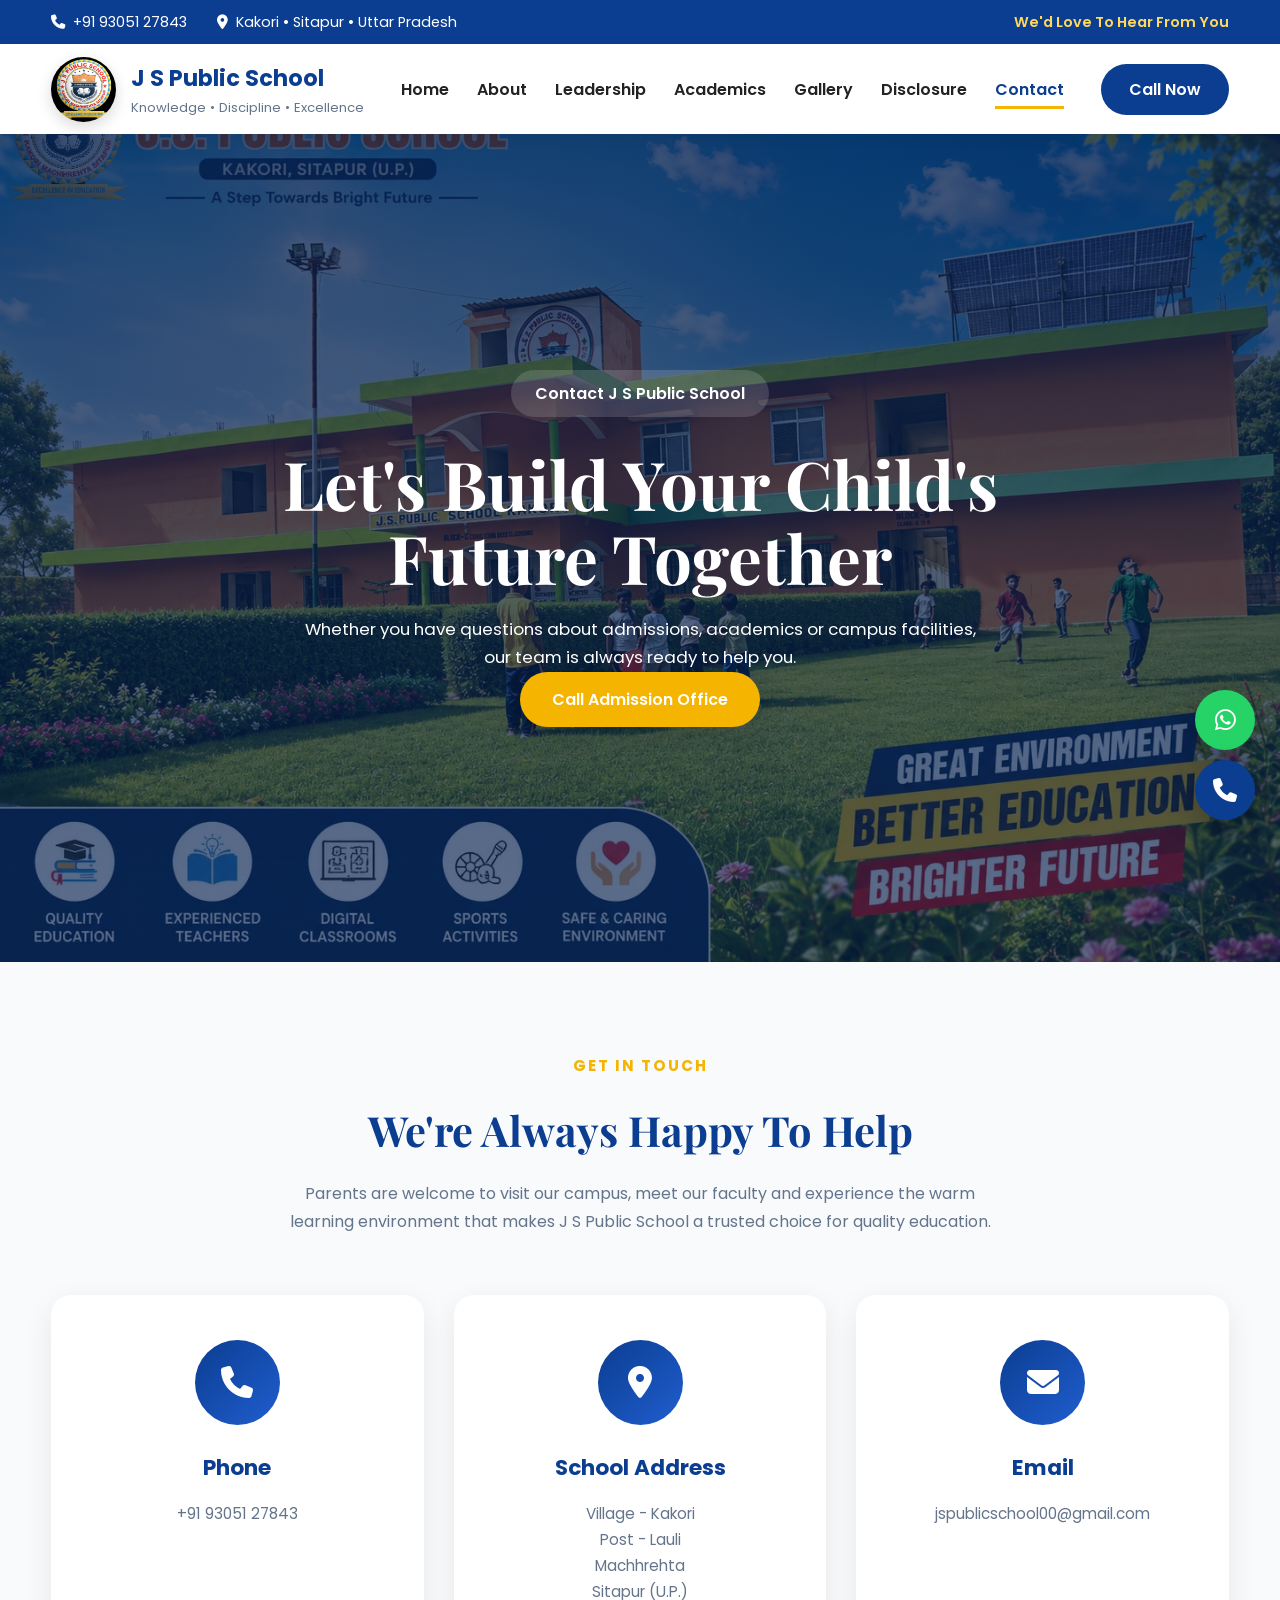
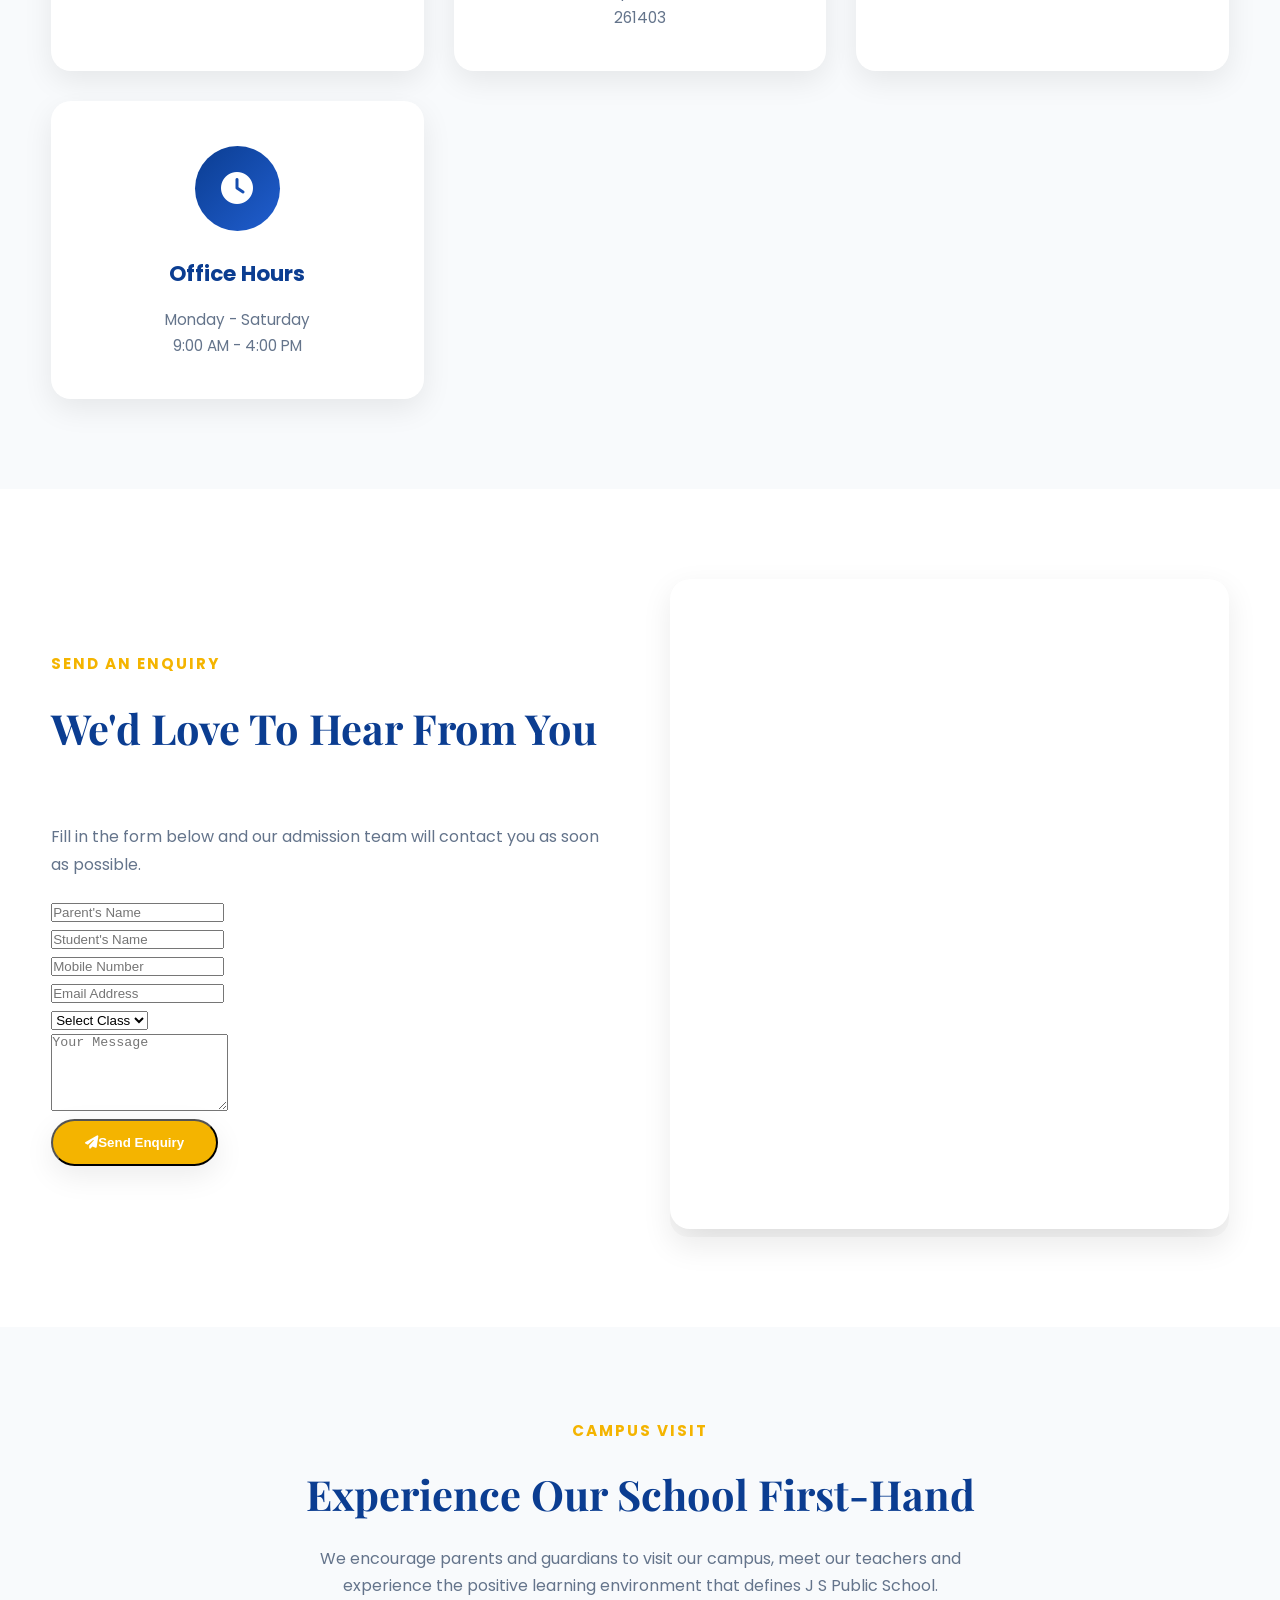
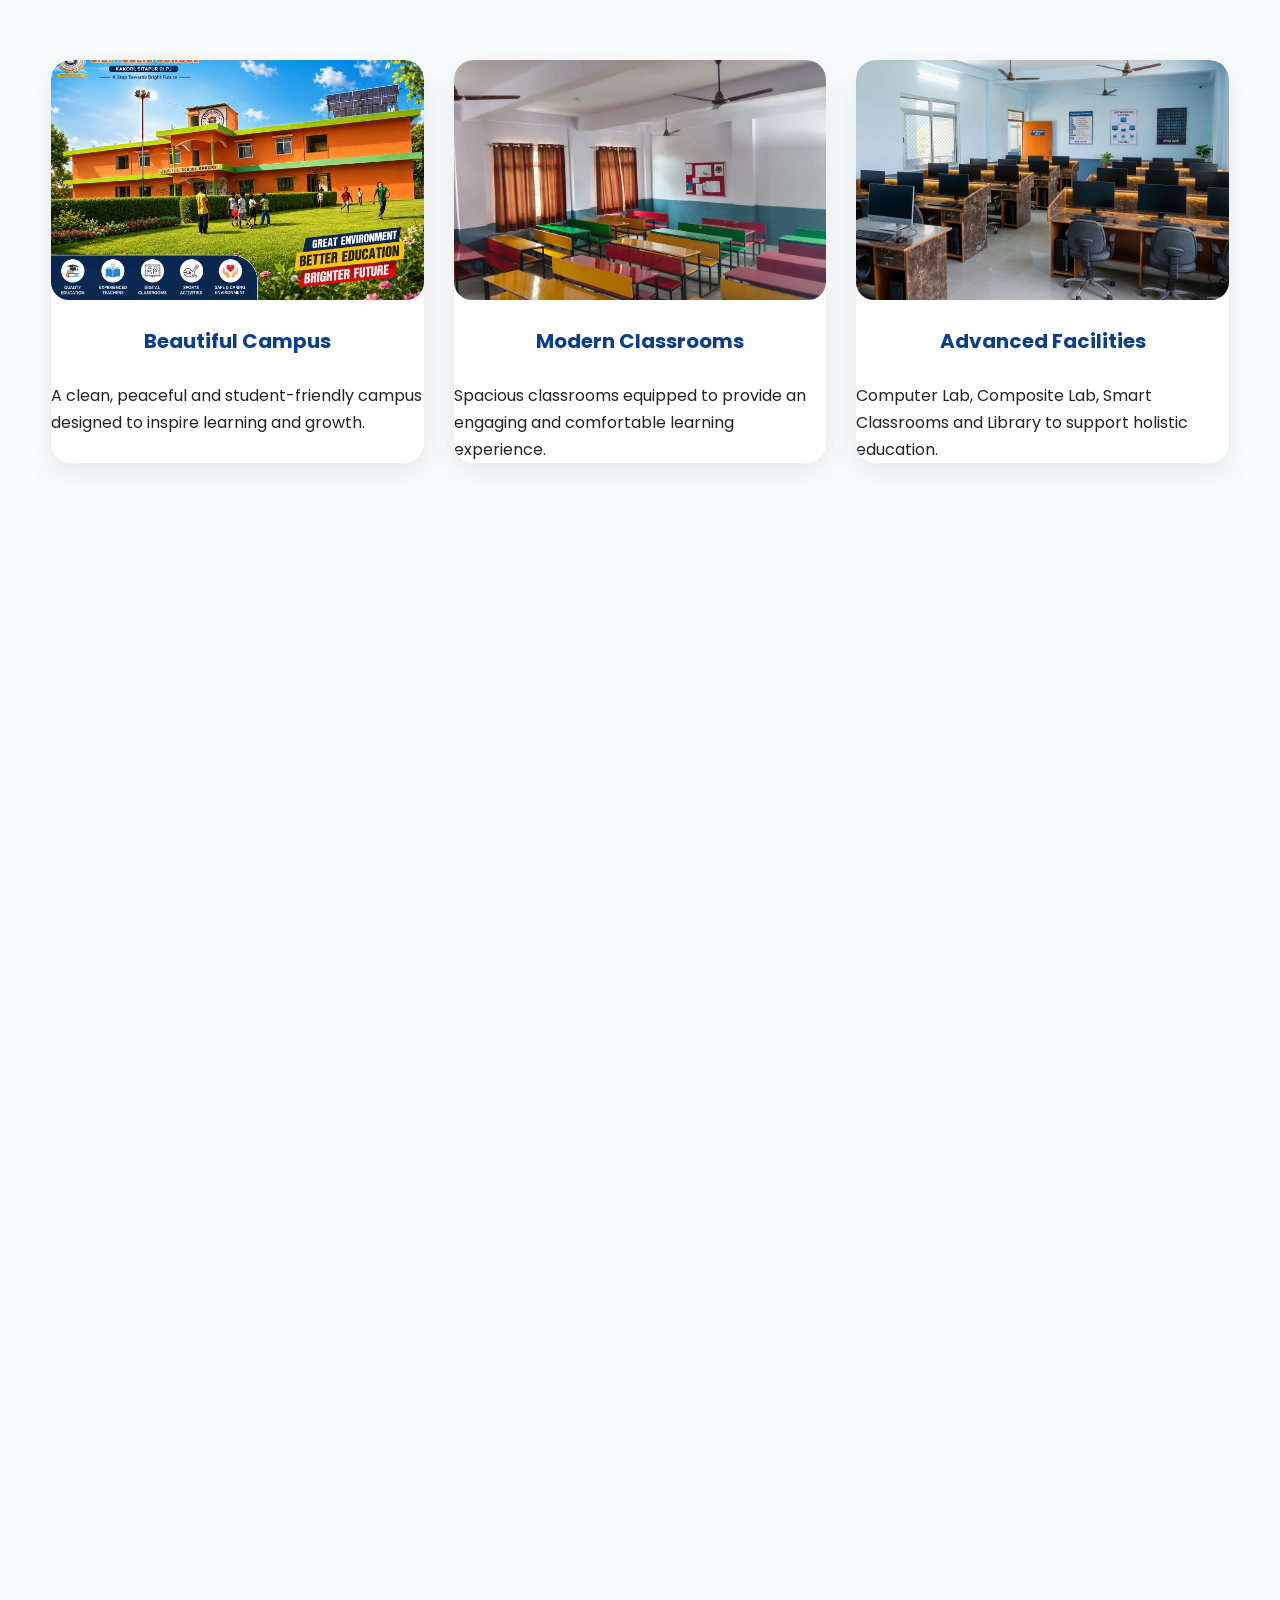
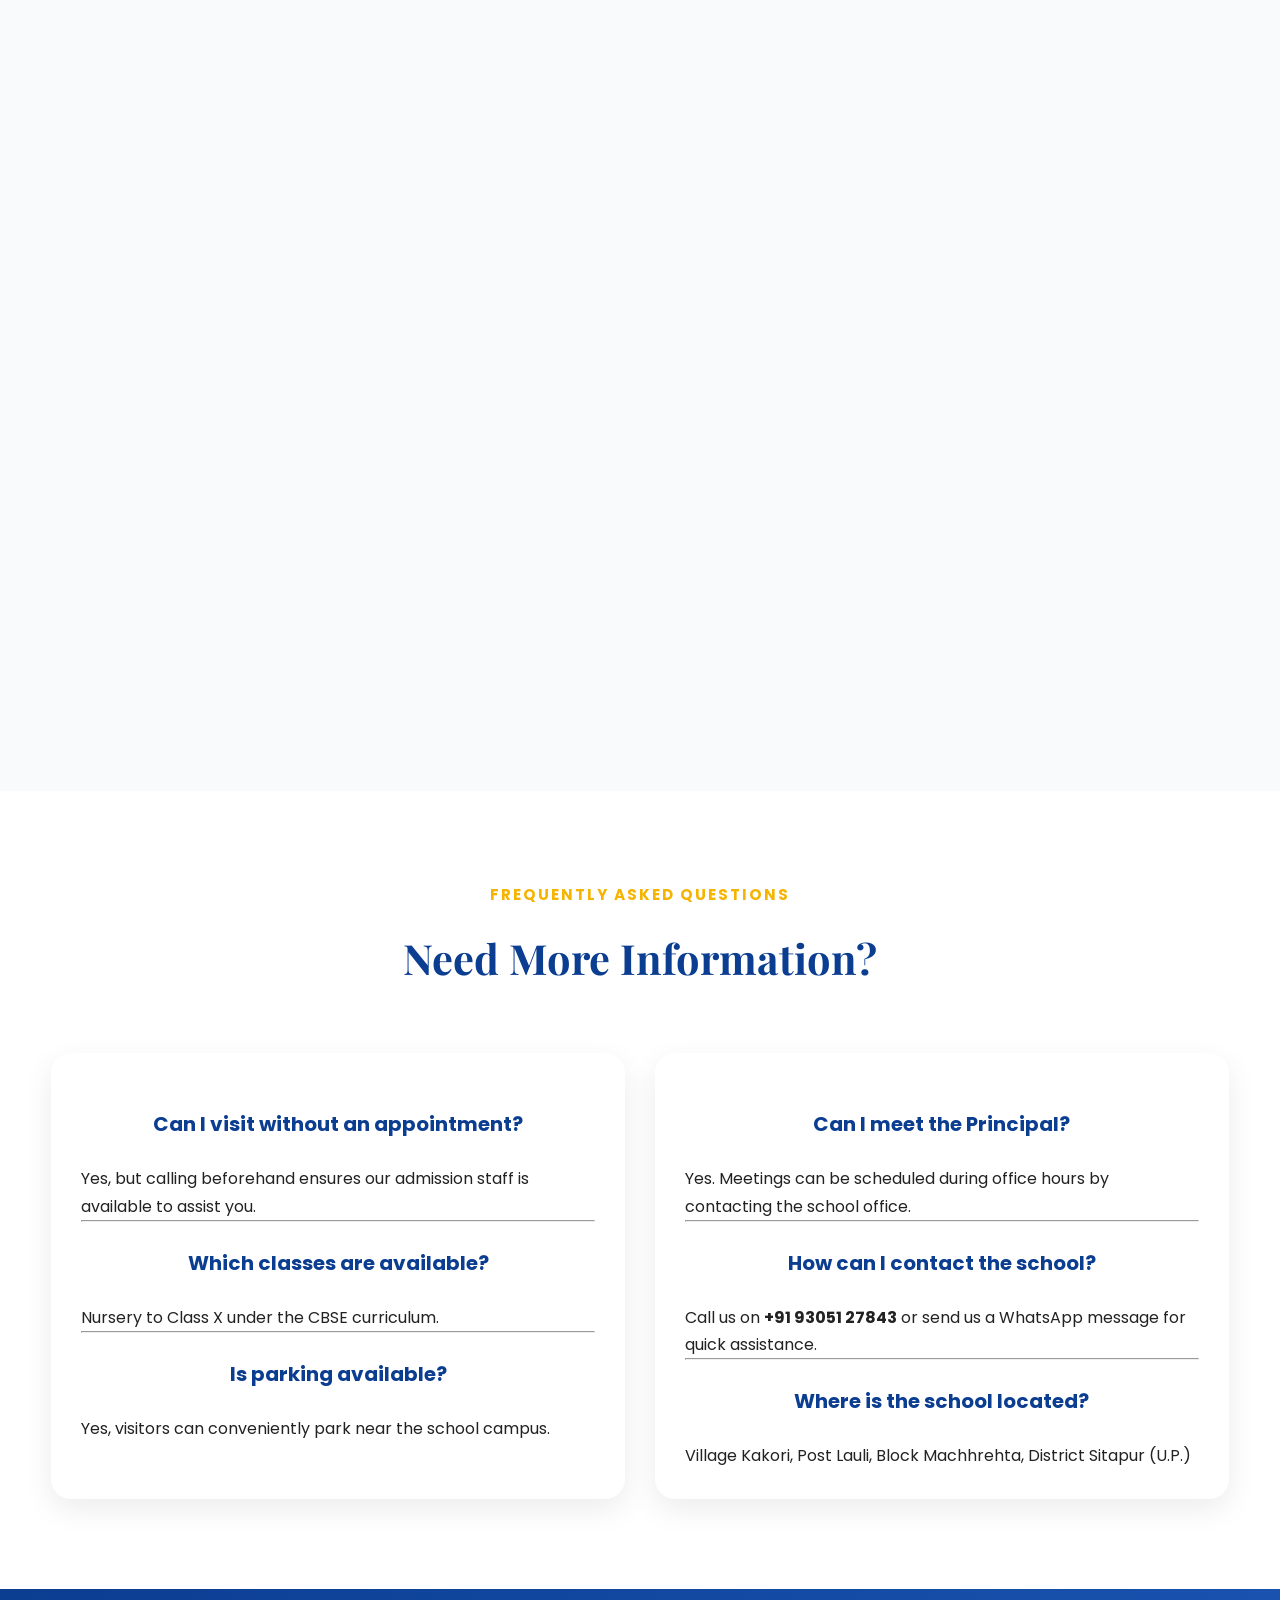
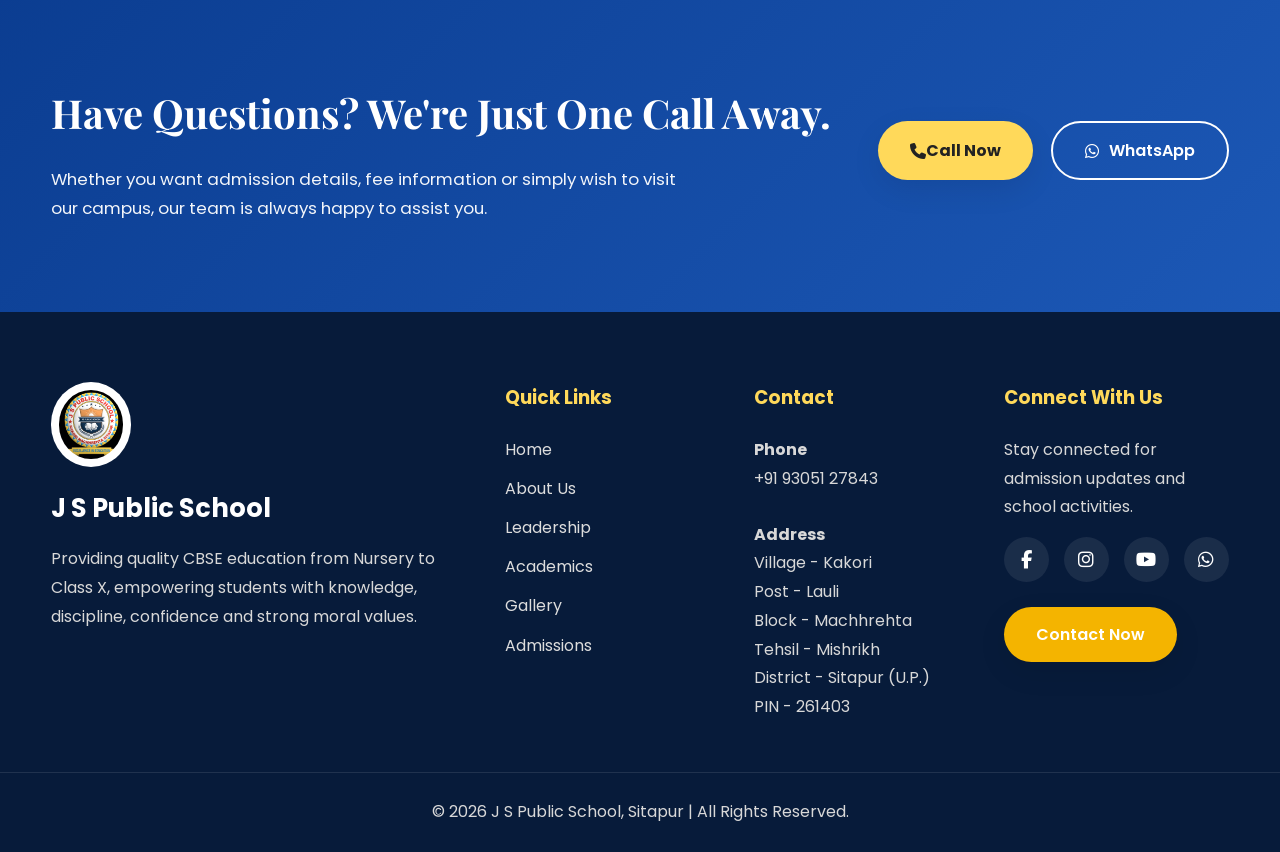
<file: contact.html>
<!DOCTYPE html>
<html lang="en">

<head>

<meta charset="UTF-8">

<meta name="viewport"
      content="width=device-width, initial-scale=1.0">

<title>Contact Us | J S Public School</title>

<meta name="description"
      content="Contact J S Public School, Sitapur. Admissions, enquiries, school address, phone number and campus location.">

<link rel="icon"
      href="assets/images/logo.jpeg">

<link href="https://fonts.googleapis.com/css2?family=Poppins:wght@300;400;500;600;700;800&family=Playfair+Display:wght@700&display=swap"
rel="stylesheet">

<link rel="stylesheet"
href="https://cdnjs.cloudflare.com/ajax/libs/font-awesome/6.6.0/css/all.min.css">

<link rel="stylesheet"
href="https://unpkg.com/aos@2.3.4/dist/aos.css">

<link rel="stylesheet"
href="assets/css/style.css">

</head>

<body>

<!-- ==========================================
TOP BAR
========================================== -->

<div class="top-bar">

<div class="container">

<div class="top-left">

<span>

<i class="fa-solid fa-phone"></i>

+91 93051 27843

</span>

<span>

<i class="fa-solid fa-location-dot"></i>

Kakori • Sitapur • Uttar Pradesh

</span>

</div>

<div class="top-right">

We'd Love To Hear From You

</div>

</div>

</div>

<!-- ==========================================
HEADER
========================================== -->

<header class="header">

<div class="container nav-wrapper">

<a href="index.html"
class="logo">

<img src="assets/images/logo.jpeg"
alt="School Logo">

<div>

<h2>J S Public School</h2>

<p>Knowledge • Discipline • Excellence</p>

</div>

</a>

<nav>

<ul class="nav-links">

<li><a href="index.html">Home</a></li>

<li><a href="about.html">About</a></li>

<li><a href="leadership.html">Leadership</a></li>

<li><a href="academics.html">Academics</a></li>

<li><a href="gallery.html">Gallery</a></li>

<!-- <li><a href="admissions.html">Admissions</a></li> -->
 <li><a href="disclosure.html">Disclosure</a></li>

<li><a class="active"
href="contact.html">Contact</a></li>

</ul>

</nav>

<a href="tel:+919305127843"
class="btn-admission">

Call Now

</a>

</div>

</header>

<!-- ==========================================
HERO
========================================== -->

<section class="hero">

<img src="assets/images/School Front.png"
class="hero-image"
alt="School Campus">

<div class="hero-overlay"></div>

<div class="hero-content">

<div class="hero-badge">

Contact J S Public School

</div>

<h1 data-aos="fade-up">

Let's Build Your Child's Future Together

</h1>

<p data-aos="fade-up"
data-aos-delay="300">

Whether you have questions about admissions, academics or campus
facilities, our team is always ready to help you.

</p>

<a href="tel:+919305127843"
class="btn-primary">

Call Admission Office

</a>

</div>

</section>

<!-- ==========================================
CONTACT INTRODUCTION
========================================== -->

<section class="section">

<div class="container">

<div class="section-title">

<span>

GET IN TOUCH

</span>

<h2>

We're Always Happy To Help

</h2>

<p>

Parents are welcome to visit our campus, meet our faculty and
experience the warm learning environment that makes
J S Public School a trusted choice for quality education.

</p>

</div>

<div class="why-grid">

<div class="why-card">

<i class="fa-solid fa-phone"></i>

<h3>

Phone

</h3>

<p>

+91 93051 27843

</p>

</div>

<div class="why-card">

<i class="fa-solid fa-location-dot"></i>

<h3>

School Address

</h3>

<p>

Village - Kakori<br>

Post - Lauli<br>

Machhrehta<br>

Sitapur (U.P.)<br>

261403

</p>

</div>

<div class="why-card">

<i class="fa-solid fa-envelope"></i>

<h3>

Email

</h3>

<p>

jspublicschool00@gmail.com

</p>

</div>

<div class="why-card">

<i class="fa-solid fa-clock"></i>

<h3>

Office Hours

</h3>

<p>

Monday - Saturday

<br>

9:00 AM - 4:00 PM

</p>

</div>

</div>

</div>

</section>

<!-- ==========================================
PART 2 STARTS HERE
FORM + MAP
========================================== -->
<!-- ==========================================
CONTACT FORM & MAP
========================================== -->

<section class="section bg-light">

    <div class="container">

        <div class="welcome-grid">

            <!-- Contact Form -->

            <div class="welcome-content"
                 data-aos="fade-right">

                <div class="section-title"
                     style="text-align:left;">

                    <span>SEND AN ENQUIRY</span>

                    <h2>

                        We'd Love To Hear From You

                    </h2>

                </div>

                <p>

                    Fill in the form below and our admission team will
                    contact you as soon as possible.

                </p>

                <form class="contact-form">

                    <div class="form-group">

                        <input type="text"
                               placeholder="Parent's Name"
                               required>

                    </div>

                    <div class="form-group">

                        <input type="text"
                               placeholder="Student's Name"
                               required>

                    </div>

                    <div class="form-group">

                        <input type="tel"
                               placeholder="Mobile Number"
                               required>

                    </div>

                    <div class="form-group">

                        <input type="email"
                               placeholder="Email Address">

                    </div>

                    <div class="form-group">

                        <select required>

                            <option value="">
                                Select Class
                            </option>

                            <option>Nursery</option>
                            <option>LKG</option>
                            <option>UKG</option>
                            <option>Class I</option>
                            <option>Class II</option>
                            <option>Class III</option>
                            <option>Class IV</option>
                            <option>Class V</option>
                            <option>Class VI</option>
                            <option>Class VII</option>
                            <option>Class VIII</option>
                            <option>Class IX</option>
                            <option>Class X</option>

                        </select>

                    </div>

                    <div class="form-group">

                        <textarea rows="5"
                                  placeholder="Your Message"></textarea>

                    </div>

                    <button type="submit"
                            class="btn-primary">

                        <i class="fa-solid fa-paper-plane"></i>

                        Send Enquiry

                    </button>

                </form>

            </div>

            <!-- Google Map -->

            <div class="welcome-image"
                 data-aos="fade-left">

                <iframe

                    src="https://www.google.com/maps?q=J%20S%20Public%20School%20Kakori%20Sitapur&output=embed"

                    width="100%"

                    height="650"

                    style="border:0;
                           border-radius:20px;
                           box-shadow:0 15px 40px rgba(0,0,0,.15);"

                    allowfullscreen

                    loading="lazy">

                </iframe>

            </div>

        </div>

    </div>

</section>

<!-- ==========================================
VISIT OUR CAMPUS
========================================== -->

<section class="section">

    <div class="container">

        <div class="section-title">

            <span>CAMPUS VISIT</span>

            <h2>

                Experience Our School First-Hand

            </h2>

            <p>

                We encourage parents and guardians to visit our campus,
                meet our teachers and experience the positive learning
                environment that defines J S Public School.

            </p>

        </div>

        <div class="facility-grid">

            <div class="facility-card"
                 data-aos="fade-up">

                <img src="assets/images/School Front.png"
                     alt="Campus">

                <div class="facility-content">

                    <h3>

                        Beautiful Campus

                    </h3>

                    <p>

                        A clean, peaceful and student-friendly campus
                        designed to inspire learning and growth.

                    </p>

                </div>

            </div>

            <div class="facility-card"
                 data-aos="fade-up"
                 data-aos-delay="100">

                <img src="assets/images/Class Room.jpg"
                     alt="Classroom">

                <div class="facility-content">

                    <h3>

                        Modern Classrooms

                    </h3>

                    <p>

                        Spacious classrooms equipped to provide an
                        engaging and comfortable learning experience.

                    </p>

                </div>

            </div>

            <div class="facility-card"
                 data-aos="fade-up"
                 data-aos-delay="200">

                <img src="assets/images/Computer Lab.png"
                     alt="Computer Lab">

                <div class="facility-content">

                    <h3>

                        Advanced Facilities

                    </h3>

                    <p>

                        Computer Lab, Composite Lab, Smart Classrooms
                        and Library to support holistic education.

                    </p>

                </div>

            </div>

        </div>

    </div>

</section>

<!-- ==========================================
PART 3 STARTS HERE
OFFICE HOURS • FAQ • CTA
========================================== -->
<!-- ==========================================
WHY VISIT OUR SCHOOL
========================================== -->

<section class="section bg-light">

    <div class="container">

        <div class="section-title">

            <span>WHY VISIT US</span>

            <h2>Experience The J S Public School Difference</h2>

            <p>

                A personal visit helps parents understand our teaching
                environment, infrastructure and commitment towards every
                child's success.

            </p>

        </div>

        <div class="why-grid">

            <div class="why-card">

                <i class="fa-solid fa-users"></i>

                <h3>Meet Our Faculty</h3>

                <p>

                    Interact with experienced teachers and understand our
                    student-focused approach to learning.

                </p>

            </div>

            <div class="why-card">

                <i class="fa-solid fa-school"></i>

                <h3>Campus Tour</h3>

                <p>

                    Explore our classrooms, laboratories, library and
                    other facilities designed for quality education.

                </p>

            </div>

            <div class="why-card">

                <i class="fa-solid fa-comments"></i>

                <h3>Admission Guidance</h3>

                <p>

                    Our admission team will answer your questions and
                    guide you through the complete admission process.

                </p>

            </div>

            <div class="why-card">

                <i class="fa-solid fa-child-reaching"></i>

                <h3>Student-Friendly Environment</h3>

                <p>

                    Experience a campus that promotes discipline,
                    confidence, creativity and holistic development.

                </p>

            </div>

        </div>

    </div>

</section>

<!-- ==========================================
OFFICE HOURS
========================================== -->

<section class="section">

    <div class="container">

        <div class="welcome-grid">

            <div class="welcome-image"
                 data-aos="fade-right">

                <img src="assets/images/22375.jpg"
                     alt="School Campus">

            </div>

            <div class="welcome-content"
                 data-aos="fade-left">

                <div class="section-title"
                     style="text-align:left;">

                    <span>OFFICE HOURS</span>

                    <h2>

                        We're Here To Assist You

                    </h2>

                </div>

                <table style="width:100%;
                              border-collapse:collapse;
                              margin-top:25px;">

                    <tr>

                        <td style="padding:15px;
                                   border-bottom:1px solid #ddd;">

                            Monday - Saturday

                        </td>

                        <td style="padding:15px;
                                   border-bottom:1px solid #ddd;
                                   text-align:right;">

                            9:00 AM – 4:00 PM

                        </td>

                    </tr>

                    <tr>

                        <td style="padding:15px;">

                            Sunday

                        </td>

                        <td style="padding:15px;
                                   text-align:right;">

                            Closed

                        </td>

                    </tr>

                </table>

                <p style="margin-top:25px;">

                    We recommend calling before your visit so that our
                    admission team can give you dedicated time and
                    provide complete guidance.

                </p>

            </div>

        </div>

    </div>

</section>

<!-- ==========================================
FAQ
========================================== -->

<section class="section bg-light">

    <div class="container">

        <div class="section-title">

            <span>FREQUENTLY ASKED QUESTIONS</span>

            <h2>Need More Information?</h2>

        </div>

        <div class="facility-grid">

            <div class="facility-card">

                <div style="padding:30px;">

                    <h3>Can I visit without an appointment?</h3>

                    <p>

                        Yes, but calling beforehand ensures our admission
                        staff is available to assist you.

                    </p>

                    <hr>

                    <h3>Which classes are available?</h3>

                    <p>

                        Nursery to Class X under the CBSE curriculum.

                    </p>

                    <hr>

                    <h3>Is parking available?</h3>

                    <p>

                        Yes, visitors can conveniently park near the
                        school campus.

                    </p>

                </div>

            </div>

            <div class="facility-card">

                <div style="padding:30px;">

                    <h3>Can I meet the Principal?</h3>

                    <p>

                        Yes. Meetings can be scheduled during office
                        hours by contacting the school office.

                    </p>

                    <hr>

                    <h3>How can I contact the school?</h3>

                    <p>

                        Call us on <strong>+91 93051 27843</strong> or
                        send us a WhatsApp message for quick assistance.

                    </p>

                    <hr>

                    <h3>Where is the school located?</h3>

                    <p>

                        Village Kakori, Post Lauli,
                        Block Machhrehta,
                        District Sitapur (U.P.)

                    </p>

                </div>

            </div>

        </div>

    </div>

</section>

<!-- ==========================================
QUICK CONTACT CTA
========================================== -->

<section class="admission-banner">

    <div class="container">

        <div class="cta-content">

            <h2>

                Have Questions? We're Just One Call Away.

            </h2>

            <p>

                Whether you want admission details, fee information or
                simply wish to visit our campus, our team is always
                happy to assist you.

            </p>

        </div>

        <div class="cta-buttons">

            <a href="tel:+919305127843"
               class="btn-primary">

                <i class="fa-solid fa-phone"></i>

                Call Now

            </a>

            <a href="https://wa.me/919305127843"
               target="_blank"
               class="btn-secondary">

                <i class="fab fa-whatsapp"></i>

                WhatsApp

            </a>

        </div>

    </div>

</section>

<!-- ==========================================
PART 4 STARTS HERE
FOOTER
========================================== -->
<!-- ==========================================
FOOTER
========================================== -->

<footer class="footer">

    <div class="container footer-grid">

        <!-- About -->

        <div class="footer-about">

            <img src="assets/images/logo.jpeg"
                 alt="J S Public School Logo">

            <h3>J S Public School</h3>

            <p>

                Providing quality CBSE education from Nursery to Class X,
                empowering students with knowledge, discipline, confidence
                and strong moral values.

            </p>

        </div>

        <!-- Quick Links -->

        <div>

            <h4>Quick Links</h4>

            <ul>

                <li><a href="index.html">Home</a></li>

                <li><a href="about.html">About Us</a></li>

                <li><a href="leadership.html">Leadership</a></li>

                <li><a href="academics.html">Academics</a></li>

                <li><a href="gallery.html">Gallery</a></li>

                <li><a href="admissions.html">Admissions</a></li>

            </ul>

        </div>

        <!-- Contact -->

        <div>

            <h4>Contact</h4>

            <p>

                <strong>Phone</strong><br>

                +91 93051 27843

            </p>

            <br>

            <p>

                <strong>Address</strong><br>

                Village - Kakori<br>
                Post - Lauli<br>
                Block - Machhrehta<br>
                Tehsil - Mishrikh<br>
                District - Sitapur (U.P.)<br>
                PIN - 261403

            </p>

        </div>

        <!-- Social -->

        <div>

            <h4>Connect With Us</h4>

            <p>

                Stay connected for admission updates and school activities.

            </p>

            <div class="social-links">

                <a href="#">

                    <i class="fab fa-facebook-f"></i>

                </a>

                <a href="#">

                    <i class="fab fa-instagram"></i>

                </a>

                <a href="#">

                    <i class="fab fa-youtube"></i>

                </a>

                <a href="https://wa.me/919305127843"
                   target="_blank">

                    <i class="fab fa-whatsapp"></i>

                </a>

            </div>

            <a href="tel:+919305127843"
               class="btn-primary"
               style="margin-top:25px;
                      display:inline-block;">

                Contact Now

            </a>

        </div>

    </div>

    <div class="footer-bottom">

        <div class="container">

            <p>

                © 2026 J S Public School, Sitapur |
                All Rights Reserved.

            </p>

        </div>

    </div>

</footer>

<!-- ==========================================
FLOATING ACTION BUTTONS
========================================== -->

<a href="https://wa.me/919305127843"
   target="_blank"
   class="floating-whatsapp"
   aria-label="Chat on WhatsApp">

    <i class="fab fa-whatsapp"></i>

</a>

<a href="tel:+919305127843"
   class="floating-call"
   aria-label="Call School">

    <i class="fa-solid fa-phone"></i>

</a>

<button id="scrollTop"
        aria-label="Scroll to Top">

    <i class="fa-solid fa-arrow-up"></i>

</button>

<!-- ==========================================
SCRIPTS
========================================== -->

<script src="https://unpkg.com/aos@2.3.4/dist/aos.js"></script>

<script>

AOS.init({

    duration: 1000,

    once: true,

    offset: 80

});

</script>

<script src="assets/js/main.js"></script>

</body>

</html>
</file>
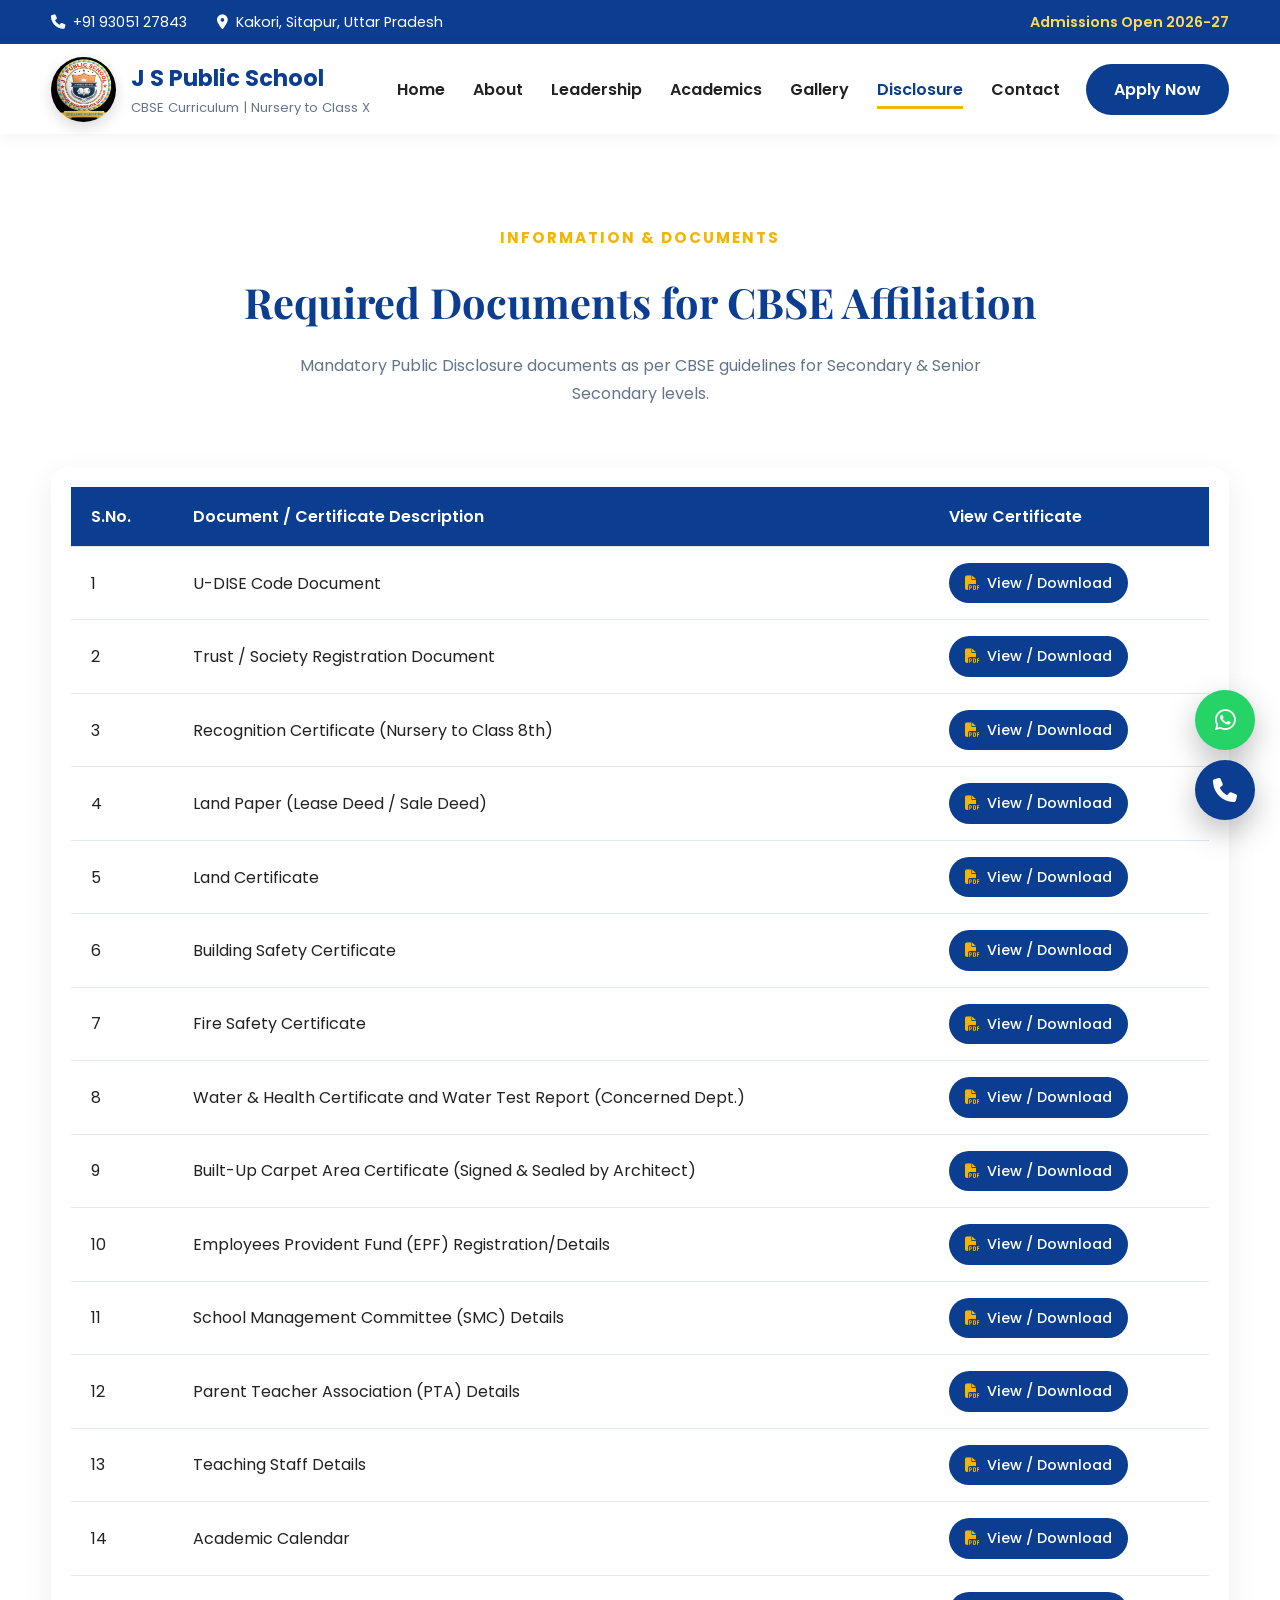
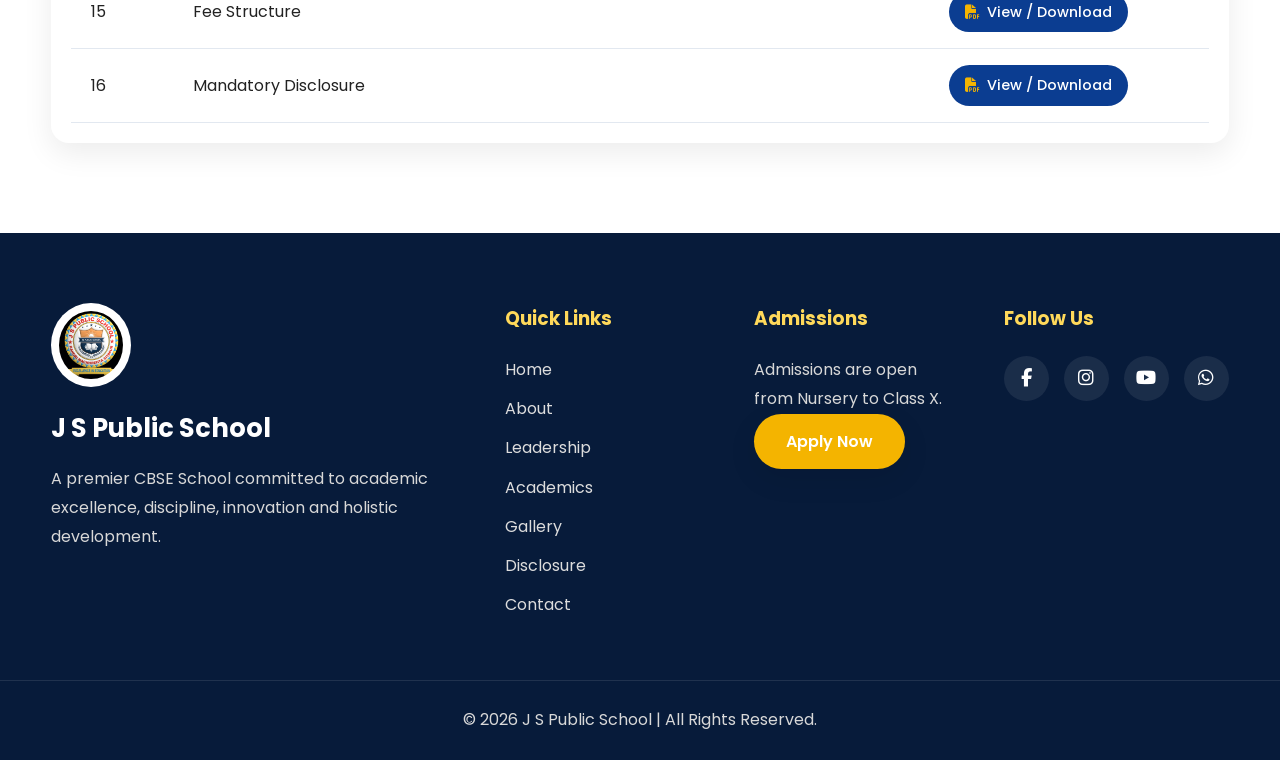
<file: disclosure.html>
<!DOCTYPE html>
<html lang="en">

<head>
    <meta charset="UTF-8">
    <meta name="viewport" content="width=device-width, initial-scale=1.0">
    <title>Mandatory Public Disclosure | J S Public School</title>
    <meta name="description" content="Mandatory Public Disclosure and Documents for J S Public School, Kakori, Sitapur.">

    <link rel="icon" href="assets/images/logo.jpeg">

    <!-- Google Fonts & Icons -->
    <link href="https://fonts.googleapis.com/css2?family=Poppins:wght@300;400;500;600;700;800&family=Playfair+Display:wght@700;800&display=swap" rel="stylesheet">
    <link rel="stylesheet" href="https://cdnjs.cloudflare.com/ajax/libs/font-awesome/6.6.0/css/all.min.css">
    <link rel="stylesheet" href="https://unpkg.com/aos@2.3.4/dist/aos.css">

    <!-- CSS -->
    <link rel="stylesheet" href="assets/css/style.css">
    <link rel="stylesheet" href="assets/css/responsive.css">
</head>

<body>

<!-- TOP BAR -->
<div class="top-bar">
    <div class="container">
        <div class="top-left">
            <span><i class="fa-solid fa-phone"></i> +91 93051 27843</span>
            <span><i class="fa-solid fa-location-dot"></i> Kakori, Sitapur, Uttar Pradesh</span>
        </div>
        <div class="top-right">
            <span>Admissions Open 2026-27</span>
        </div>
    </div>
</div>

<!-- HEADER -->
<header class="header">
    <div class="container nav-wrapper">
        <a href="index.html" class="logo">
            <img src="assets/images/logo.jpeg" alt="J S Public School Logo">
            <div>
                <h2>J S Public School</h2>
                <p>CBSE Curriculum | Nursery to Class X</p>
            </div>
        </a>

        <nav>
            <ul class="nav-links">
                <li><a href="index.html">Home</a></li>
                <li><a href="about.html">About</a></li>
                <li><a href="leadership.html">Leadership</a></li>
                <li><a href="academics.html">Academics</a></li>
                <li><a href="gallery.html">Gallery</a></li>
                <!-- <li><a href="admissions.html">Admissions</a></li> -->
                <li><a class="active" href="disclosure.html">Disclosure</a></li>
                <li><a href="contact.html">Contact</a></li>
            </ul>
        </nav>

        <a href="contact.html" class="btn-admission">Apply Now</a>
    </div>
</header>

<!-- MAIN CONTENT -->
<section class="section bg-light">
    <div class="container">
        <div class="section-title" data-aos="fade-up">
            <span>INFORMATION & DOCUMENTS</span>
            <h2>Required Documents for CBSE Affiliation</h2>
            <p>Mandatory Public Disclosure documents as per CBSE guidelines for Secondary & Senior Secondary levels.</p>
        </div>

        <div class="disclosure-table-wrapper" data-aos="fade-up">
            <table class="disclosure-table">
                <thead>
                    <tr>
                        <th>S.No.</th>
                        <th>Document / Certificate Description</th>
                        <th>View Certificate</th>
                    </tr>
                </thead>
                <tbody>
                    <tr>
                        <td>1</td>
                        <td>U-DISE Code Document</td>
                        <td>
                            <a href="assets/docs/udise-code.pdf" target="_blank" class="doc-link">
                                <i class="fa-solid fa-file-pdf"></i> View / Download
                            </a>
                        </td>
                    </tr>
                    <tr>
                        <td>2</td>
                        <td>Trust / Society Registration Document</td>
                        <td>
                            <a href="assets/docs/trust_deed.pdf" target="_blank" class="doc-link">
                                <i class="fa-solid fa-file-pdf"></i> View / Download
                            </a>
                        </td>
                    </tr>
                    <tr>
                        <td>3</td>
                        <td>Recognition Certificate (Nursery to Class 8th)</td>
                        <td>
                            <a href="assets/docs/recognition-certificate.pdf" target="_blank" class="doc-link">
                                <i class="fa-solid fa-file-pdf"></i> View / Download
                            </a>
                        </td>
                    </tr>
                    <tr>
                        <td>4</td>
                        <td>Land Paper (Lease Deed / Sale Deed)</td>
                        <td>
                            <a href="assets/docs/khatauni_land_records.pdf" target="_blank" class="doc-link">
                                <i class="fa-solid fa-file-pdf"></i> View / Download
                            </a>
                        </td>
                    </tr>
                    <tr>
                        <td>5</td>
                        <td>Land Certificate</td>
                        <td>
                            <a href="assets/docs/land_certificate_appendix_x.pdf" target="_blank" class="doc-link">
                                <i class="fa-solid fa-file-pdf"></i> View / Download
                            </a>
                        </td>
                    </tr>
                    <tr>
                        <td>6</td>
                        <td>Building Safety Certificate</td>
                        <td>
                            <a href="assets/docs/building_safety_certificate.pdf" target="_blank" class="doc-link">
                                <i class="fa-solid fa-file-pdf"></i> View / Download
                            </a>
                        </td>
                    </tr>
                    <tr>
                        <td>7</td>
                        <td>Fire Safety Certificate</td>
                        <td>
                            <a href="assets/docs/fire_noc_certificate.pdf" target="_blank" class="doc-link">
                                <i class="fa-solid fa-file-pdf"></i> View / Download
                            </a>
                        </td>
                    </tr>
                    <tr>
                        <td>8</td>
                        <td>Water & Health Certificate and Water Test Report (Concerned Dept.)</td>
                        <td>
                            <a href="assets/docs/water-health-sanitation-report.pdf" target="_blank" class="doc-link">
                                <i class="fa-solid fa-file-pdf"></i> View / Download
                            </a>
                        </td>
                    </tr>
                    <tr>
                        <td>9</td>
                        <td>Built-Up Carpet Area Certificate (Signed & Sealed by Architect)</td>
                        <td>
                            <a href="assets/docs/Built-Up Carpet Area Certificate.pdf" target="_blank" class="doc-link">
                                <i class="fa-solid fa-file-pdf"></i> View / Download
                            </a>
                        </td>
                    </tr>
                    <tr>
                        <td>10</td>
                        <td>Employees Provident Fund (EPF) Registration/Details</td>
                        <td>
                            <a href="assets/docs/epf-document.pdf" target="_blank" class="doc-link">
                                <i class="fa-solid fa-file-pdf"></i> View / Download
                            </a>
                        </td>
                    </tr>
                    <tr>
                        <td>11</td>
                        <td>School Management Committee (SMC) Details</td>
                        <td>
                            <a href="assets/docs/smc-details.pdf" target="_blank" class="doc-link">
                                <i class="fa-solid fa-file-pdf"></i> View / Download
                            </a>
                        </td>
                    </tr>
                    <tr>
                        <td>12</td>
                        <td>Parent Teacher Association (PTA) Details</td>
                        <td>
                            <a href="assets/docs/pta-details.pdf" target="_blank" class="doc-link">
                                <i class="fa-solid fa-file-pdf"></i> View / Download
                            </a>
                        </td>
                    </tr>
                    <tr>
                        <td>13</td>
                        <td>Teaching Staff Details</td>
                        <td>
                            <a href="assets/docs/teaching-staff-details.pdf" target="_blank" class="doc-link">
                                <i class="fa-solid fa-file-pdf"></i> View / Download
                            </a>
                        </td>
                    </tr>
                    <tr>
                        <td>14</td>
                        <td>Academic Calendar</td>
                        <td>
                            <a href="assets/docs/academic-calendar.pdf" target="_blank" class="doc-link">
                                <i class="fa-solid fa-file-pdf"></i> View / Download
                            </a>
                        </td>
                    </tr>
                    <tr>
                        <td>15</td>
                        <td>Fee Structure</td>
                        <td>
                            <a href="assets/docs/fee.pdf" target="_blank" class="doc-link">
                                <i class="fa-solid fa-file-pdf"></i> View / Download
                            </a>
                        </td>
                    </tr>
                    <tr>
                        <td>16</td>
                        <td>Mandatory Disclosure</td>
                        <td>
                            <a href="assets/docs/MandatoryDisclosure.pdf" target="_blank" class="doc-link">
                                <i class="fa-solid fa-file-pdf"></i> View / Download
                            </a>
                        </td>
                    </tr>
                </tbody>
            </table>
        </div>
    </div>
</section>

<!-- FOOTER -->
<footer class="footer">
    <div class="container footer-grid">
        <div class="footer-about">
            <img src="assets/images/logo.jpeg" alt="Logo">
            <h3>J S Public School</h3>
            <p>A premier CBSE School committed to academic excellence, discipline, innovation and holistic development.</p>
        </div>

        <div>
            <h4>Quick Links</h4>
            <ul>
                <li><a href="index.html">Home</a></li>
                <li><a href="about.html">About</a></li>
                <li><a href="leadership.html">Leadership</a></li>
                <li><a href="academics.html">Academics</a></li>
                <li><a href="gallery.html">Gallery</a></li>
                <li><a href="disclosure.html">Disclosure</a></li>
                <li><a href="contact.html">Contact</a></li>
            </ul>
        </div>

        <div>
            <h4>Admissions</h4>
            <p>Admissions are open from Nursery to Class X.</p>
            <a href="admissions.html" class="btn-primary">Apply Now</a>
        </div>

        <div>
            <h4>Follow Us</h4>
            <div class="social-links">
                <a href="#"><i class="fab fa-facebook-f"></i></a>
                <a href="#"><i class="fab fa-instagram"></i></a>
                <a href="#"><i class="fab fa-youtube"></i></a>
                <a href="#"><i class="fab fa-whatsapp"></i></a>
            </div>
        </div>
    </div>

    <div class="footer-bottom">
        <div class="container">
            <p>© 2026 J S Public School | All Rights Reserved.</p>
        </div>
    </div>
</footer>

<!-- FLOATING BUTTONS -->
<a href="https://wa.me/919305127843" class="floating-whatsapp" target="_blank">
    <i class="fab fa-whatsapp"></i>
</a>
<a href="tel:+919305127843" class="floating-call">
    <i class="fa-solid fa-phone"></i>
</a>
<button id="scrollTop">
    <i class="fa-solid fa-arrow-up"></i>
</button>

<script src="https://unpkg.com/aos@2.3.4/dist/aos.js"></script>
<script>
    AOS.init({ duration: 1000, once: true });
</script>
<script src="assets/js/main.js"></script>

</body>
</html>
</file>
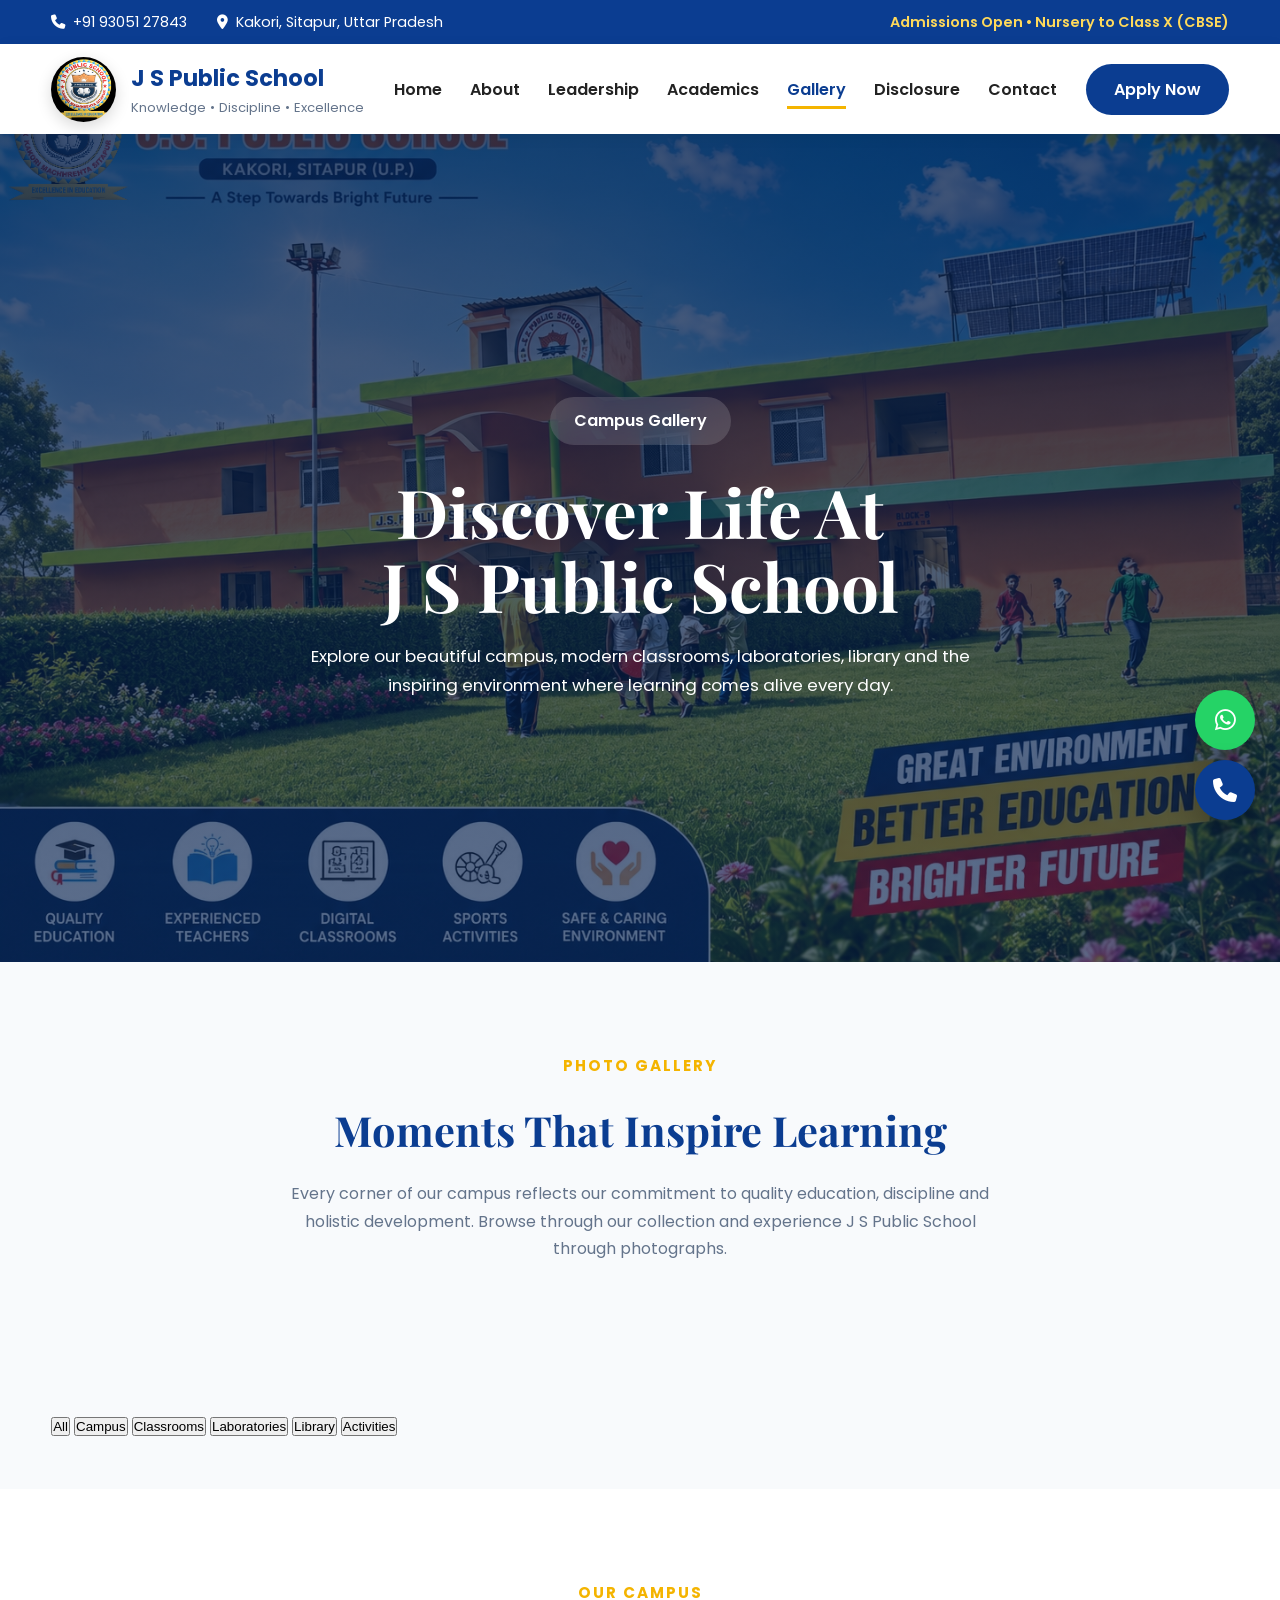
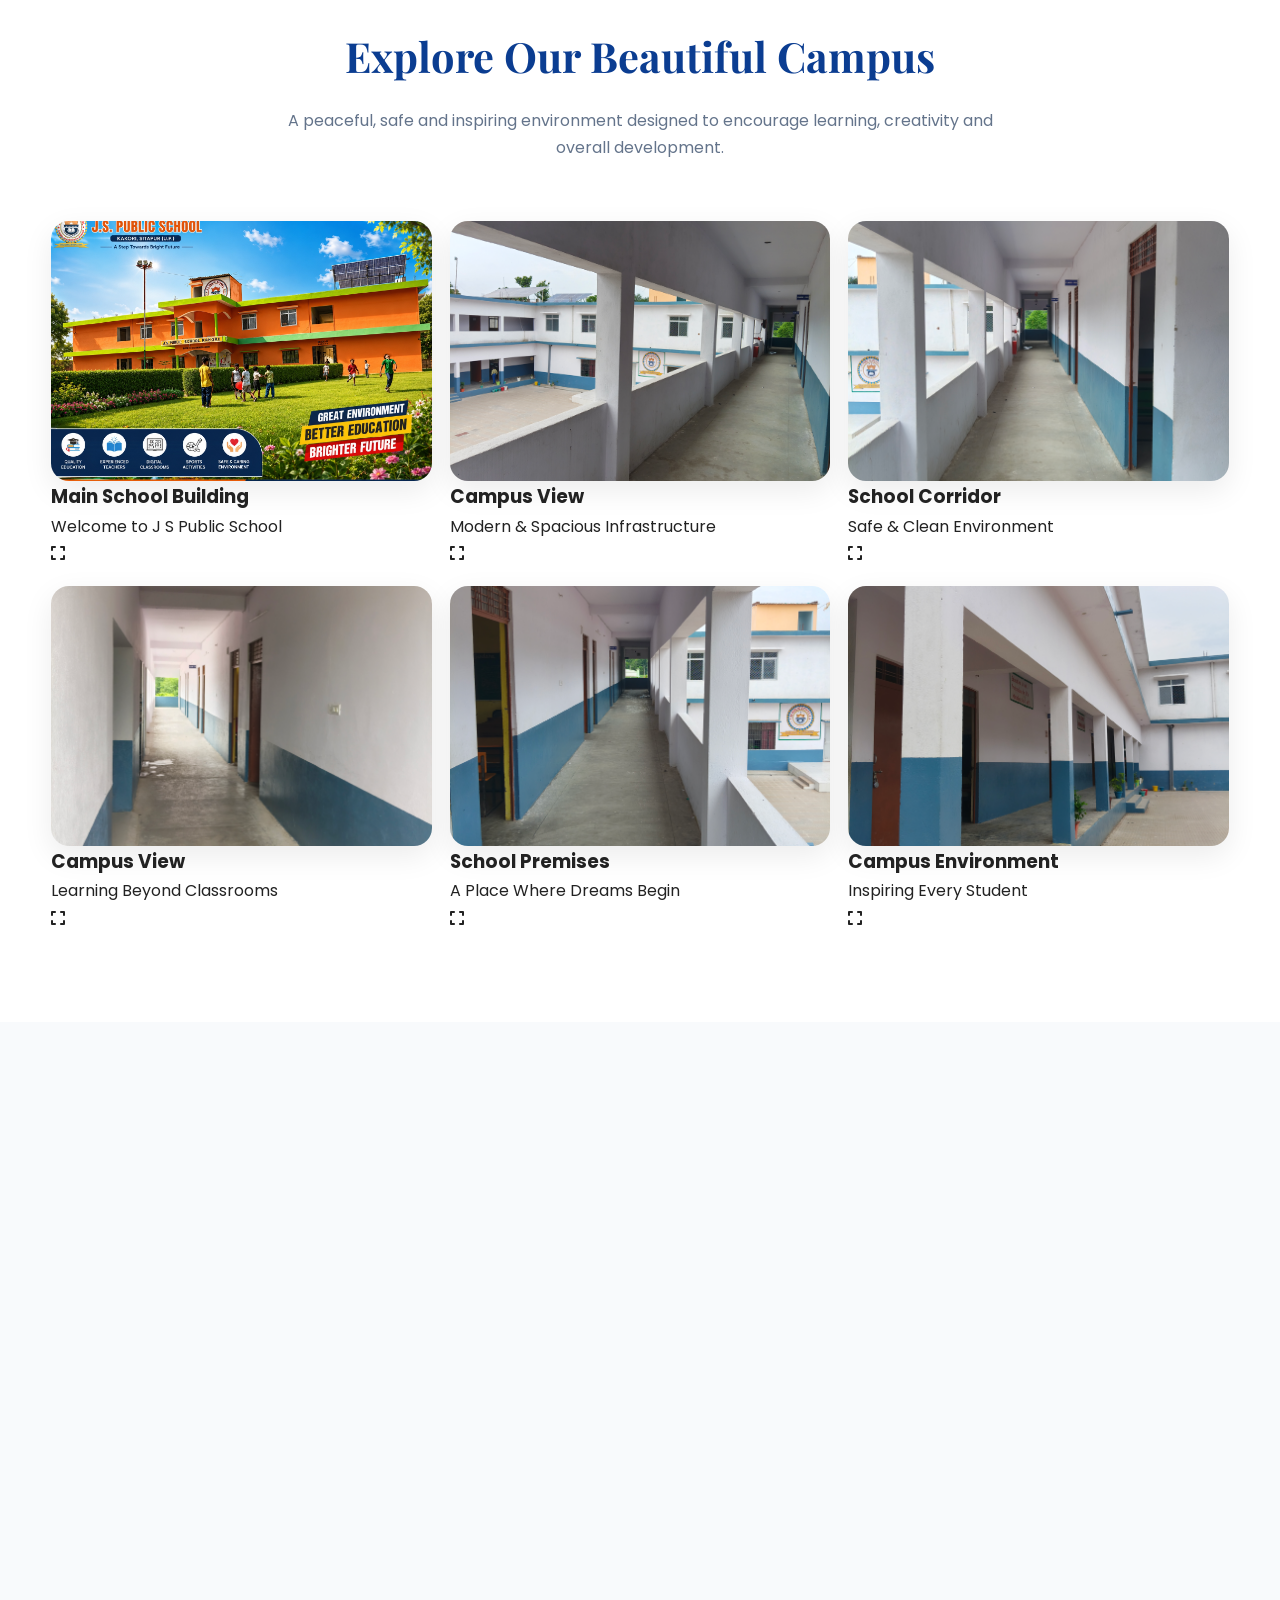
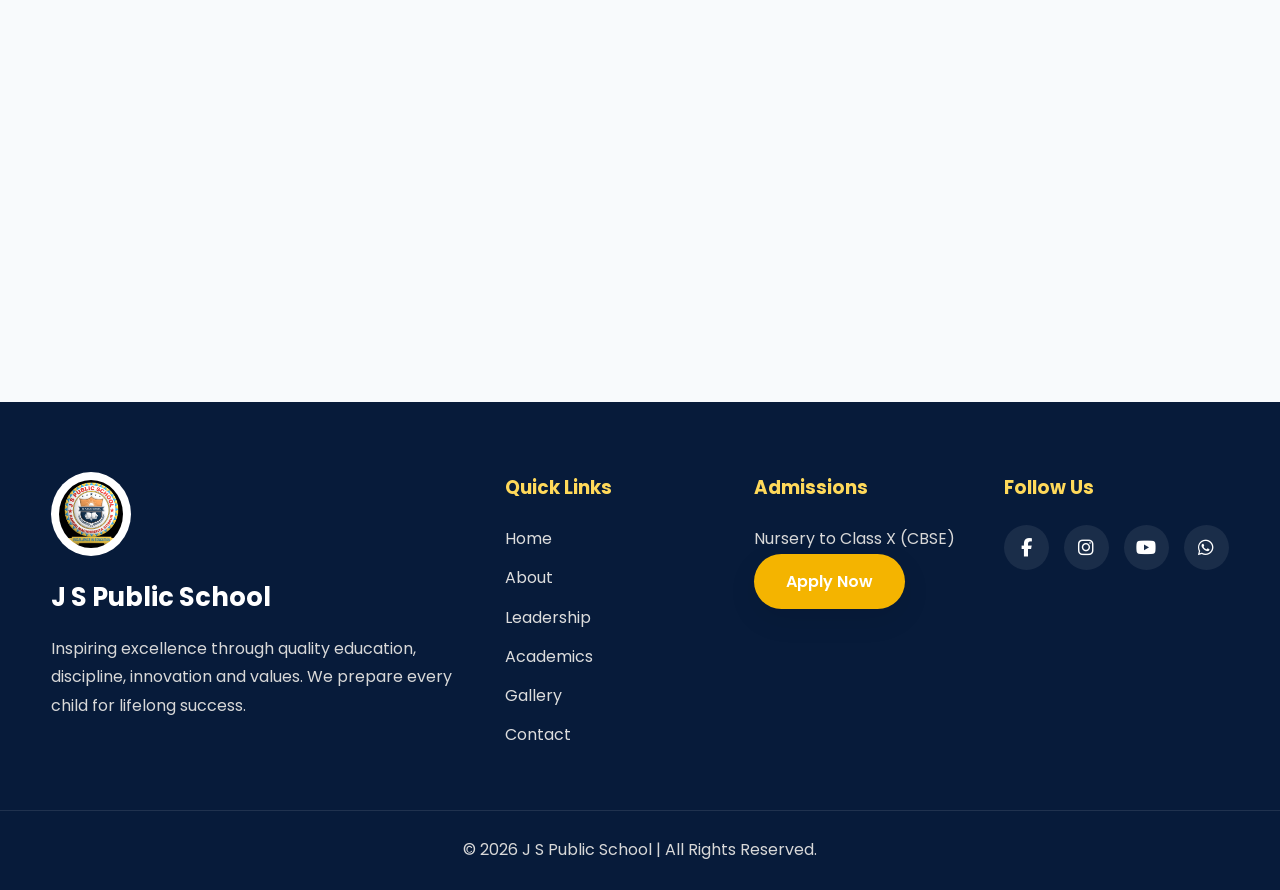
<file: gallery.html>
<!DOCTYPE html>
<html lang="en">

<head>

    <meta charset="UTF-8">

    <meta name="viewport"
          content="width=device-width, initial-scale=1.0">

    <title>Gallery | J S Public School</title>

    <meta name="description"
          content="Explore the campus, classrooms, laboratories and student life at J S Public School, Sitapur.">

    <link rel="icon"
          href="assets/images/logo.jpeg">

    <!-- Google Fonts -->

    <link href="https://fonts.googleapis.com/css2?family=Poppins:wght@300;400;500;600;700;800&family=Playfair+Display:wght@700;800&display=swap"
          rel="stylesheet">

    <!-- Font Awesome -->

    <link rel="stylesheet"
          href="https://cdnjs.cloudflare.com/ajax/libs/font-awesome/6.6.0/css/all.min.css">

    <!-- AOS -->

    <link rel="stylesheet"
          href="https://unpkg.com/aos@2.3.4/dist/aos.css">

    <!-- Main CSS -->

    <link rel="stylesheet"
          href="assets/css/style.css">

</head>

<body>

<!-- =====================================================
TOP BAR
===================================================== -->

<div class="top-bar">

    <div class="container">

        <div class="top-left">

            <span>

                <i class="fa-solid fa-phone"></i>

                +91 93051 27843

            </span>

            <span>

                <i class="fa-solid fa-location-dot"></i>

                Kakori, Sitapur, Uttar Pradesh

            </span>

        </div>

        <div class="top-right">

            Admissions Open • Nursery to Class X (CBSE)

        </div>

    </div>

</div>

<!-- =====================================================
HEADER
===================================================== -->

<header class="header">

    <div class="container nav-wrapper">

        <a href="index.html"
           class="logo">

            <img src="assets/images/logo.jpeg"
                 alt="Logo">

            <div>

                <h2>J S Public School</h2>

                <p>Knowledge • Discipline • Excellence</p>

            </div>

        </a>

        <nav>

            <ul class="nav-links">

                <li><a href="index.html">Home</a></li>

                <li><a href="about.html">About</a></li>

                <li><a href="leadership.html">Leadership</a></li>

                <li><a href="academics.html">Academics</a></li>

                <li><a class="active"
                       href="gallery.html">Gallery</a></li>

                <!-- <li><a href="admissions.html">Admissions</a></li> -->
                 <li><a href="disclosure.html">Disclosure</a></li>

                <li><a href="contact.html">Contact</a></li>

            </ul>

        </nav>

        <a href="admissions.html"
           class="btn-admission">

            Apply Now

        </a>

    </div>

</header>

<!-- =====================================================
HERO
===================================================== -->

<section class="hero">

    <img src="assets/images/School Front.png"
         class="hero-image"
         alt="Campus">

    <div class="hero-overlay"></div>

    <div class="hero-content">

        <div class="hero-badge">

            Campus Gallery

        </div>

        <h1 data-aos="fade-up">

            Discover Life At<br>

            J S Public School

        </h1>

        <p data-aos="fade-up"
           data-aos-delay="300">

            Explore our beautiful campus, modern classrooms,
            laboratories, library and the inspiring environment
            where learning comes alive every day.

        </p>

    </div>

</section>

<!-- =====================================================
INTRODUCTION
===================================================== -->

<section class="section">

    <div class="container">

        <div class="section-title"
             data-aos="fade-up">

            <span>

                PHOTO GALLERY

            </span>

            <h2>

                Moments That Inspire Learning

            </h2>

            <p>

                Every corner of our campus reflects our commitment
                to quality education, discipline and holistic
                development. Browse through our collection and
                experience J S Public School through photographs.

            </p>

        </div>

    </div>

</section>

<!-- =====================================================
CATEGORY FILTERS
===================================================== -->

<section style="padding-bottom:50px;">

    <div class="container">

        <div class="gallery-filter">

            <button class="active">

                All

            </button>

            <button>

                Campus

            </button>

            <button>

                Classrooms

            </button>

            <button>

                Laboratories

            </button>

            <button>

                Library

            </button>

            <button>

                Activities

            </button>

        </div>

    </div>

</section>

<!-- =====================================================
PART 2 STARTS HERE
CAMPUS GALLERY
===================================================== -->
<!-- =====================================================
CAMPUS GALLERY
===================================================== -->

<section class="section bg-light">

    <div class="container">

        <div class="section-title">

            <span>OUR CAMPUS</span>

            <h2>Explore Our Beautiful Campus</h2>

            <p>

                A peaceful, safe and inspiring environment designed to
                encourage learning, creativity and overall development.

            </p>

        </div>

        <div class="gallery-grid">

            <!-- Image 1 -->

            <div class="gallery-item"
                 data-aos="zoom-in">

                <img src="assets/images/School Front.png"
                     alt="School Front">

                <div class="gallery-overlay">

                    <h3>Main School Building</h3>

                    <p>Welcome to J S Public School</p>

                    <i class="fa-solid fa-expand"></i>

                </div>

            </div>

            <!-- Image 2 -->

            <div class="gallery-item"
                 data-aos="zoom-in"
                 data-aos-delay="100">

                <img src="assets/images/Rear View.jpg"
                     alt="Rear View">

                <div class="gallery-overlay">

                    <h3>Campus View</h3>

                    <p>Modern & Spacious Infrastructure</p>

                    <i class="fa-solid fa-expand"></i>

                </div>

            </div>

            <!-- Image 3 -->

            <div class="gallery-item"
                 data-aos="zoom-in"
                 data-aos-delay="200">

                <img src="assets/images/Varandah.jpg"
                     alt="Corridor">

                <div class="gallery-overlay">

                    <h3>School Corridor</h3>

                    <p>Safe & Clean Environment</p>

                    <i class="fa-solid fa-expand"></i>

                </div>

            </div>

            <!-- Image 4 -->

            <div class="gallery-item"
                 data-aos="zoom-in"
                 data-aos-delay="300">

                <img src="assets/images/22364.jpg"
                     alt="Campus">

                <div class="gallery-overlay">

                    <h3>Campus View</h3>

                    <p>Learning Beyond Classrooms</p>

                    <i class="fa-solid fa-expand"></i>

                </div>

            </div>

            <!-- Image 5 -->

            <div class="gallery-item"
                 data-aos="zoom-in"
                 data-aos-delay="400">

                <img src="assets/images/22366.jpg"
                     alt="School Campus">

                <div class="gallery-overlay">

                    <h3>School Premises</h3>

                    <p>A Place Where Dreams Begin</p>

                    <i class="fa-solid fa-expand"></i>

                </div>

            </div>

            <!-- Image 6 -->

            <div class="gallery-item"
                 data-aos="zoom-in"
                 data-aos-delay="500">

                <img src="assets/images/22375.jpg"
                     alt="School Campus">

                <div class="gallery-overlay">

                    <h3>Campus Environment</h3>

                    <p>Inspiring Every Student</p>

                    <i class="fa-solid fa-expand"></i>

                </div>

            </div>

        </div>

    </div>

</section>

<!-- =====================================================
CAMPUS HIGHLIGHTS
===================================================== -->

<section class="section">

    <div class="container">

        <div class="why-grid">

            <div class="why-card">

                <i class="fa-solid fa-school"></i>

                <h3>Modern Campus</h3>

                <p>

                    Spacious surroundings designed to provide a safe,
                    clean and enjoyable learning atmosphere.

                </p>

            </div>

            <div class="why-card">

                <i class="fa-solid fa-tree"></i>

                <h3>Healthy Environment</h3>

                <p>

                    Open spaces and a pleasant campus help students
                    learn, play and grow with confidence.

                </p>

            </div>

            <div class="why-card">

                <i class="fa-solid fa-shield-halved"></i>

                <h3>Safe Campus</h3>

                <p>

                    Student safety, discipline and well-being remain
                    our highest priorities every day.

                </p>

            </div>

        </div>

    </div>

</section>

<!-- =====================================================
PART 3 STARTS HERE
CLASSROOMS • LABS • LIBRARY
===================================================== -->
<!-- =====================================================
CLASSROOMS
===================================================== -->

<section class="section bg-light">

    <div class="container">

        <div class="section-title">

            <span>CLASSROOMS</span>

            <h2>Modern Learning Spaces</h2>

            <p>

                Bright, spacious and student-friendly classrooms designed
                to encourage active participation and joyful learning.

            </p>

        </div>

        <div class="gallery-grid">

            <div class="gallery-item" data-aos="zoom-in">

                <img src="assets/images/Class Room.jpg"
                     alt="Classroom">

                <div class="gallery-overlay">

                    <h3>Classroom</h3>

                    <p>Interactive Learning Environment</p>

                    <i class="fa-solid fa-expand"></i>

                </div>

            </div>

            <div class="gallery-item" data-aos="zoom-in" data-aos-delay="100">

                <img src="assets/images/Class Room (2).jpg"
                     alt="Classroom">

                <div class="gallery-overlay">

                    <h3>Primary Classroom</h3>

                    <p>Comfortable & Spacious</p>

                    <i class="fa-solid fa-expand"></i>

                </div>

            </div>

            <div class="gallery-item" data-aos="zoom-in" data-aos-delay="200">

                <img src="assets/images/Class Room (3).jpg"
                     alt="Classroom">

                <div class="gallery-overlay">

                    <h3>Learning Zone</h3>

                    <p>Focused & Inspiring</p>

                    <i class="fa-solid fa-expand"></i>

                </div>

            </div>

            <div class="gallery-item" data-aos="zoom-in" data-aos-delay="300">

                <img src="assets/images/Class Room (4).jpg"
                     alt="Classroom">

                <div class="gallery-overlay">

                    <h3>Academic Excellence</h3>

                    <p>Quality Education Every Day</p>

                    <i class="fa-solid fa-expand"></i>

                </div>

            </div>

            <div class="gallery-item" data-aos="zoom-in" data-aos-delay="400">

                <img src="assets/images/Class Room (5).jpg"
                     alt="Classroom">

                <div class="gallery-overlay">

                    <h3>Student Classroom</h3>

                    <p>Modern Infrastructure</p>

                    <i class="fa-solid fa-expand"></i>

                </div>

            </div>

            <div class="gallery-item" data-aos="zoom-in" data-aos-delay="500">

                <img src="assets/images/Class Room (6).jpg"
                     alt="Classroom">

                <div class="gallery-overlay">

                    <h3>Future Ready Learning</h3>

                    <p>Knowledge • Discipline • Excellence</p>

                    <i class="fa-solid fa-expand"></i>

                </div>

            </div>

        </div>

    </div>

</section>

<!-- =====================================================
LABORATORIES
===================================================== -->

<section class="section">

    <div class="container">

        <div class="section-title">

            <span>LABORATORIES</span>

            <h2>Learning Through Exploration</h2>

            <p>

                Our laboratories encourage practical learning, innovation
                and hands-on experiences that complement classroom education.

            </p>

        </div>

        <div class="gallery-grid">

            <div class="gallery-item">

                <img src="assets/images/Computer Lab.png"
                     alt="Computer Lab">

                <div class="gallery-overlay">

                    <h3>Computer Laboratory</h3>

                    <p>Digital Skills for Tomorrow</p>

                    <i class="fa-solid fa-expand"></i>

                </div>

            </div>

            <div class="gallery-item">

                <img src="assets/images/Composite Lab.png"
                     alt="Composite Lab">

                <div class="gallery-overlay">

                    <h3>Composite Laboratory</h3>

                    <p>Science Through Practical Learning</p>

                    <i class="fa-solid fa-expand"></i>

                </div>

            </div>

            <div class="gallery-item">

                <img src="assets/images/Smart class room.png"
                     alt="Smart Classroom">

                <div class="gallery-overlay">

                    <h3>Smart Classroom</h3>

                    <p>Technology Enabled Education</p>

                    <i class="fa-solid fa-expand"></i>

                </div>

            </div>

        </div>

    </div>

</section>

<!-- =====================================================
LIBRARY
===================================================== -->

<section class="section bg-light">

    <div class="container">

        <div class="welcome-grid">

            <div class="welcome-image"
                 data-aos="fade-right">

                <img src="assets/images/Library.jpg"
                     alt="Library">

            </div>

            <div class="welcome-content"
                 data-aos="fade-left">

                <div class="section-title"
                     style="text-align:left;">

                    <span>LIBRARY</span>

                    <h2>

                        A World Of Knowledge

                    </h2>

                </div>

                <p>

                    Our library nurtures reading habits, curiosity and
                    independent thinking. Students have access to books,
                    reference materials and educational resources that
                    support academic excellence and lifelong learning.

                </p>

                <p>

                    Reading opens new worlds, improves communication skills
                    and inspires creativity. We encourage every student to
                    make reading an enjoyable daily habit.

                </p>

                <blockquote style="margin-top:25px;
                                  padding:20px;
                                  border-left:5px solid #0B3D91;
                                  background:#fff;
                                  border-radius:12px;
                                  font-style:italic;">

                    "A library is not just a room full of books;
                    it is a gateway to imagination, knowledge and wisdom."

                </blockquote>

            </div>

        </div>

    </div>

</section>

<!-- =====================================================
PART 4 STARTS HERE
ACTIVITIES • CTA • FOOTER
===================================================== -->
<!-- =====================================================
SCHOOL ACTIVITIES
===================================================== -->

<section class="section">

    <div class="container">

        <div class="section-title">

            <span>STUDENT LIFE</span>

            <h2>Activities & Campus Moments</h2>

            <p>

                Education extends beyond classrooms. Through activities,
                celebrations and daily school life, students build
                confidence, teamwork and lifelong memories.

            </p>

        </div>

        <div class="gallery-grid">

            <div class="gallery-item">
                <img src="assets/images/22461.jpg" alt="Activity">
                <div class="gallery-overlay">
                    <h3>School Activity</h3>
                    <p>Learning Beyond Books</p>
                    <i class="fa-solid fa-expand"></i>
                </div>
            </div>

            <div class="gallery-item">
                <img src="assets/images/22464.jpg" alt="Activity">
                <div class="gallery-overlay">
                    <h3>Student Participation</h3>
                    <p>Confidence Through Experience</p>
                    <i class="fa-solid fa-expand"></i>
                </div>
            </div>

            <div class="gallery-item">
                <img src="assets/images/22468.jpg" alt="Activity">
                <div class="gallery-overlay">
                    <h3>Campus Event</h3>
                    <p>Growing Together</p>
                    <i class="fa-solid fa-expand"></i>
                </div>
            </div>

            <div class="gallery-item">
                <img src="assets/images/22470.jpg" alt="Activity">
                <div class="gallery-overlay">
                    <h3>Student Excellence</h3>
                    <p>Every Achievement Matters</p>
                    <i class="fa-solid fa-expand"></i>
                </div>
            </div>

            <div class="gallery-item">
                <img src="assets/images/22471.jpg" alt="Activity">
                <div class="gallery-overlay">
                    <h3>Creative Learning</h3>
                    <p>Discovering New Possibilities</p>
                    <i class="fa-solid fa-expand"></i>
                </div>
            </div>

            <div class="gallery-item">
                <img src="assets/images/22472.jpg" alt="Activity">
                <div class="gallery-overlay">
                    <h3>Campus Memories</h3>
                    <p>Moments That Inspire</p>
                    <i class="fa-solid fa-expand"></i>
                </div>
            </div>

            <div class="gallery-item">
                <img src="assets/images/22473.jpg" alt="Activity">
                <div class="gallery-overlay">
                    <h3>School Culture</h3>
                    <p>Values In Action</p>
                    <i class="fa-solid fa-expand"></i>
                </div>
            </div>

            <div class="gallery-item">
                <img src="assets/images/22479.jpg" alt="Activity">
                <div class="gallery-overlay">
                    <h3>Student Development</h3>
                    <p>Learning With Joy</p>
                    <i class="fa-solid fa-expand"></i>
                </div>
            </div>

            <div class="gallery-item">
                <img src="assets/images/22480.jpg" alt="Activity">
                <div class="gallery-overlay">
                    <h3>Campus Experience</h3>
                    <p>Building Bright Futures</p>
                    <i class="fa-solid fa-expand"></i>
                </div>
            </div>

            <div class="gallery-item">
                <img src="assets/images/22482.jpg" alt="Activity">
                <div class="gallery-overlay">
                    <h3>Celebrating Success</h3>
                    <p>Every Child Matters</p>
                    <i class="fa-solid fa-expand"></i>
                </div>
            </div>

        </div>

    </div>

</section>

<!-- =====================================================
ADMISSION CTA
===================================================== -->

<section class="admission-banner">

    <div class="container">

        <div class="cta-content">

            <h2>

                Join A School Where Every Child Thrives

            </h2>

            <p>

                Admissions are open for Nursery to Class X (CBSE).
                Become part of a school committed to excellence,
                discipline, innovation and holistic development.

            </p>

        </div>

        <div class="cta-buttons">

            <a href="admissions.html"
               class="btn-primary">

                Apply Now

            </a>

            <a href="contact.html"
               class="btn-secondary">

                Schedule A Visit

            </a>

        </div>

    </div>

</section>

<!-- =====================================================
CONTACT STRIP
===================================================== -->

<section class="contact-strip">

    <div class="container contact-strip-grid">

        <div>

            <i class="fa-solid fa-location-dot"></i>

            <h4>Visit Our Campus</h4>

            <p>

                Village - Kakori<br>
                Post - Lauli<br>
                Block - Machhrehta<br>
                Tehsil - Mishrikh<br>
                District - Sitapur (U.P.)<br>
                PIN - 261403

            </p>

        </div>

        <div>

            <i class="fa-solid fa-phone"></i>

            <h4>Contact Us</h4>

            <p>

                +91 93051 27843

            </p>

        </div>

        <div>

            <i class="fa-solid fa-envelope"></i>

            <h4>Email</h4>

            <p>

                jspublicschool00@gmail.com

            </p>

        </div>

    </div>

</section>

<!-- =====================================================
FOOTER
===================================================== -->

<footer class="footer">

    <div class="container footer-grid">

        <div class="footer-about">

            <img src="assets/images/logo.jpeg"
                 alt="School Logo">

            <h3>J S Public School</h3>

            <p>

                Inspiring excellence through quality education,
                discipline, innovation and values. We prepare every
                child for lifelong success.

            </p>

        </div>

        <div>

            <h4>Quick Links</h4>

            <ul>

                <li><a href="index.html">Home</a></li>
                <li><a href="about.html">About</a></li>
                <li><a href="leadership.html">Leadership</a></li>
                <li><a href="academics.html">Academics</a></li>
                <li><a href="gallery.html">Gallery</a></li>
                <li><a href="contact.html">Contact</a></li>

            </ul>

        </div>

        <div>

            <h4>Admissions</h4>

            <p>

                Nursery to Class X (CBSE)

            </p>

            <a href="admissions.html"
               class="btn-primary">

                Apply Now

            </a>

        </div>

        <div>

            <h4>Follow Us</h4>

            <div class="social-links">

                <a href="#"><i class="fab fa-facebook-f"></i></a>
                <a href="#"><i class="fab fa-instagram"></i></a>
                <a href="#"><i class="fab fa-youtube"></i></a>
                <a href="#"><i class="fab fa-whatsapp"></i></a>

            </div>

        </div>

    </div>

    <div class="footer-bottom">

        <div class="container">

            <p>

                © 2026 J S Public School | All Rights Reserved.

            </p>

        </div>

    </div>

</footer>

<!-- =====================================================
FLOATING BUTTONS
===================================================== -->

<a href="https://wa.me/919305127843"
   target="_blank"
   class="floating-whatsapp">

    <i class="fab fa-whatsapp"></i>

</a>

<a href="tel:+919305127843"
   class="floating-call">

    <i class="fa-solid fa-phone"></i>

</a>

<button id="scrollTop">

    <i class="fa-solid fa-arrow-up"></i>

</button>

<!-- =====================================================
SCRIPTS
===================================================== -->

<script src="https://unpkg.com/aos@2.3.4/dist/aos.js"></script>

<script>

AOS.init({
    duration:1000,
    once:true
});

</script>

<script src="assets/js/main.js"></script>

</body>
</html>
</file>
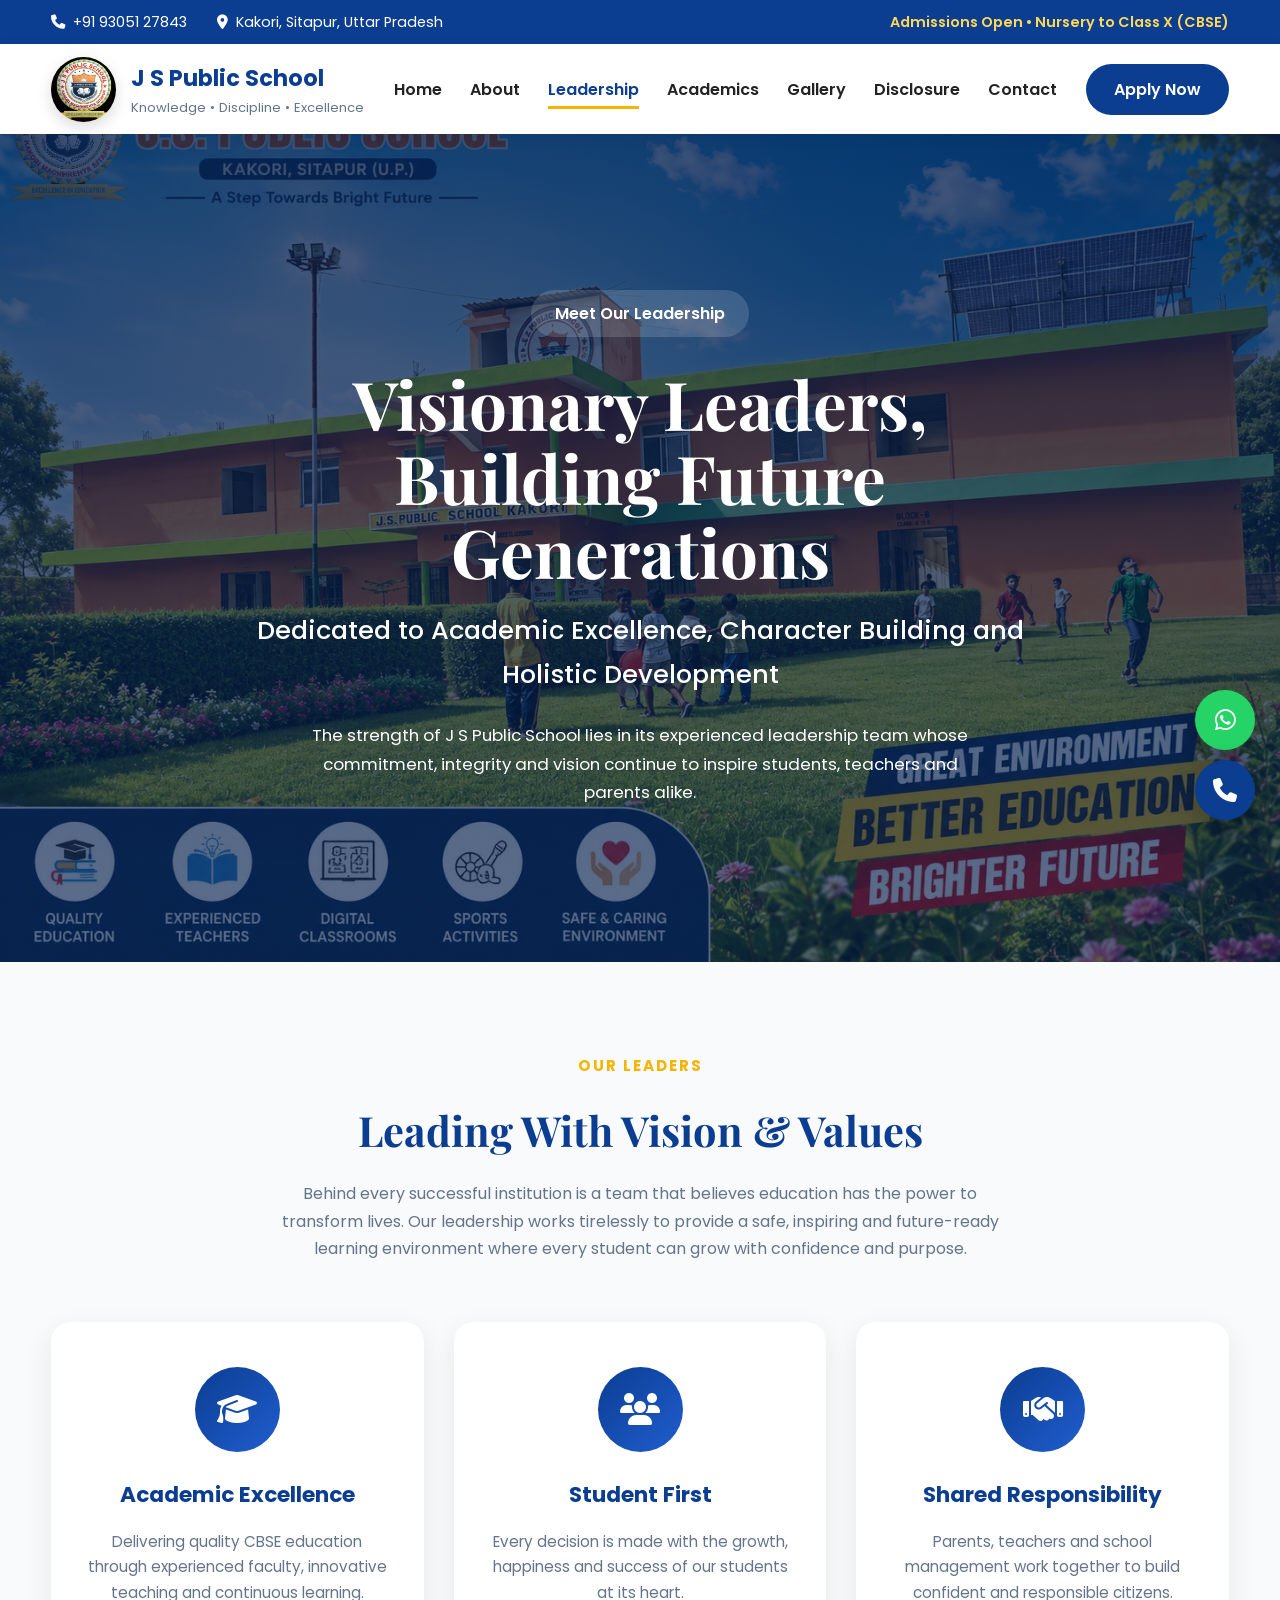
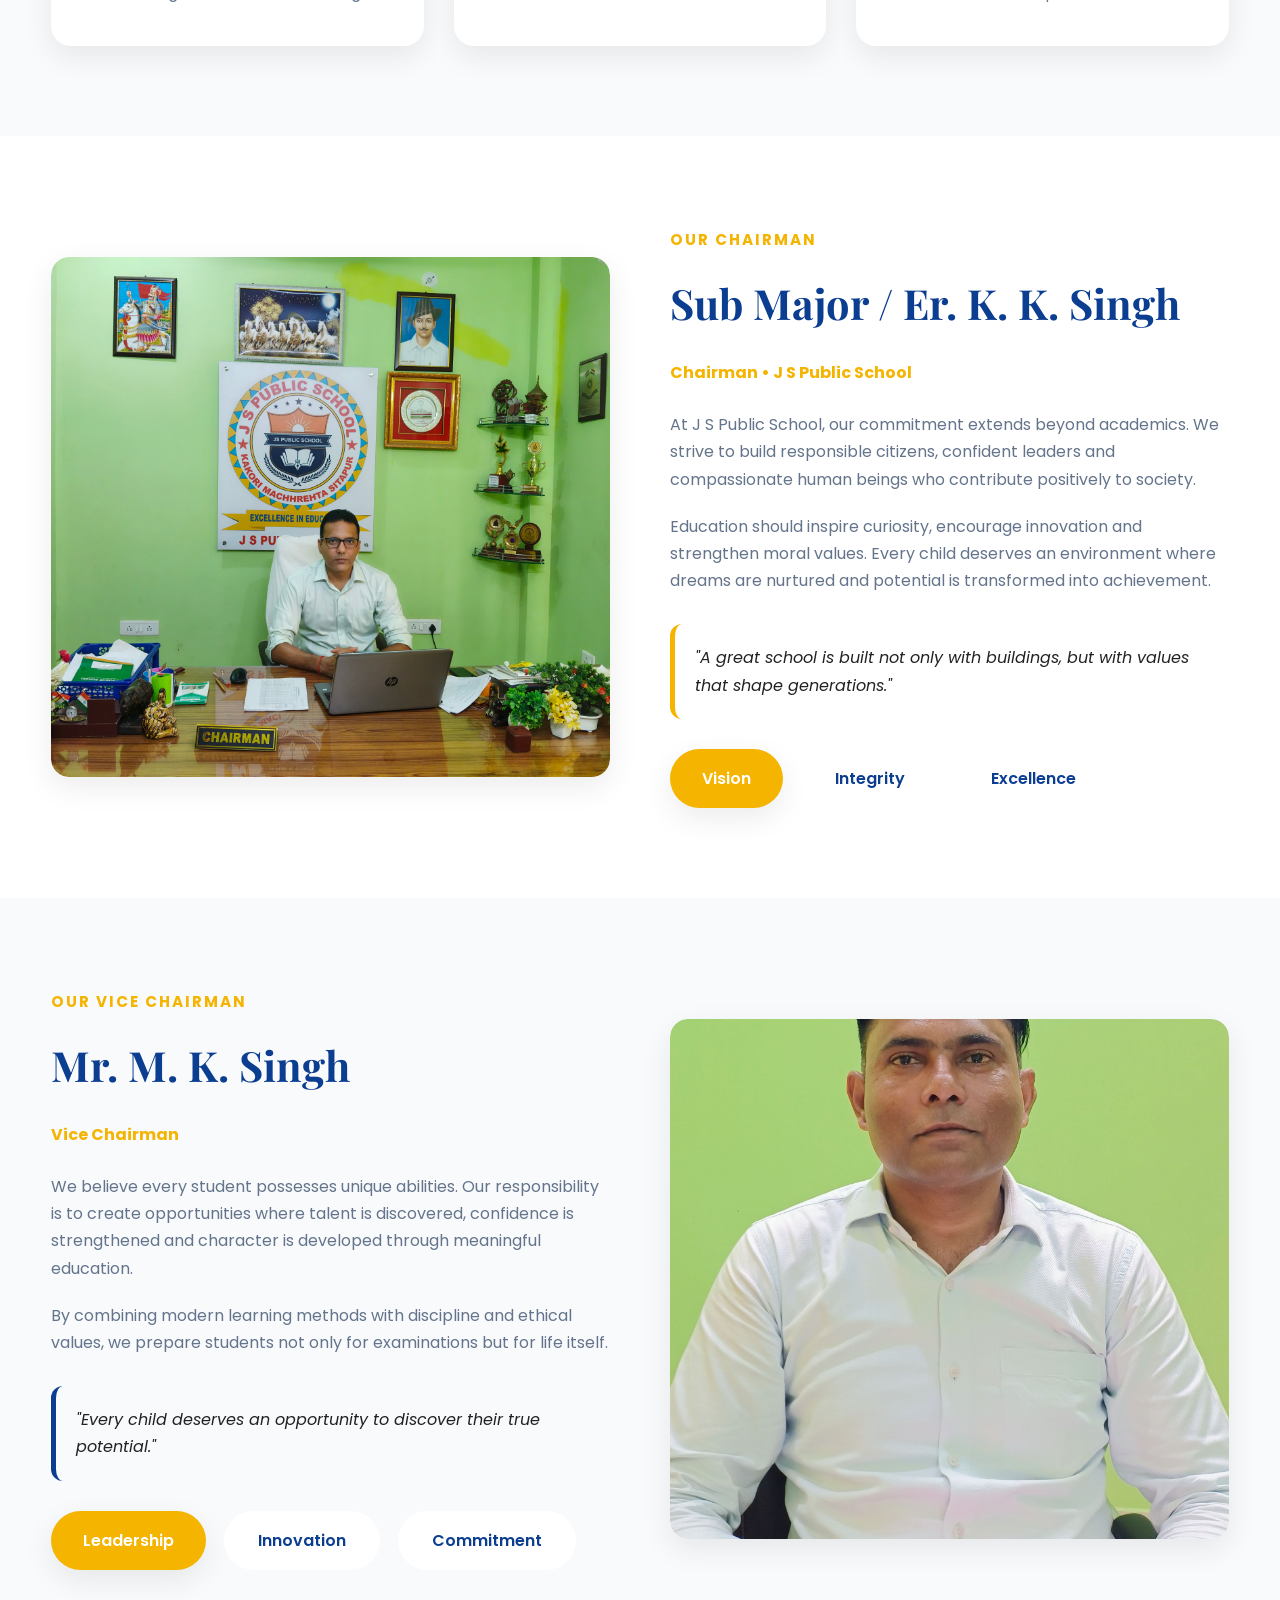
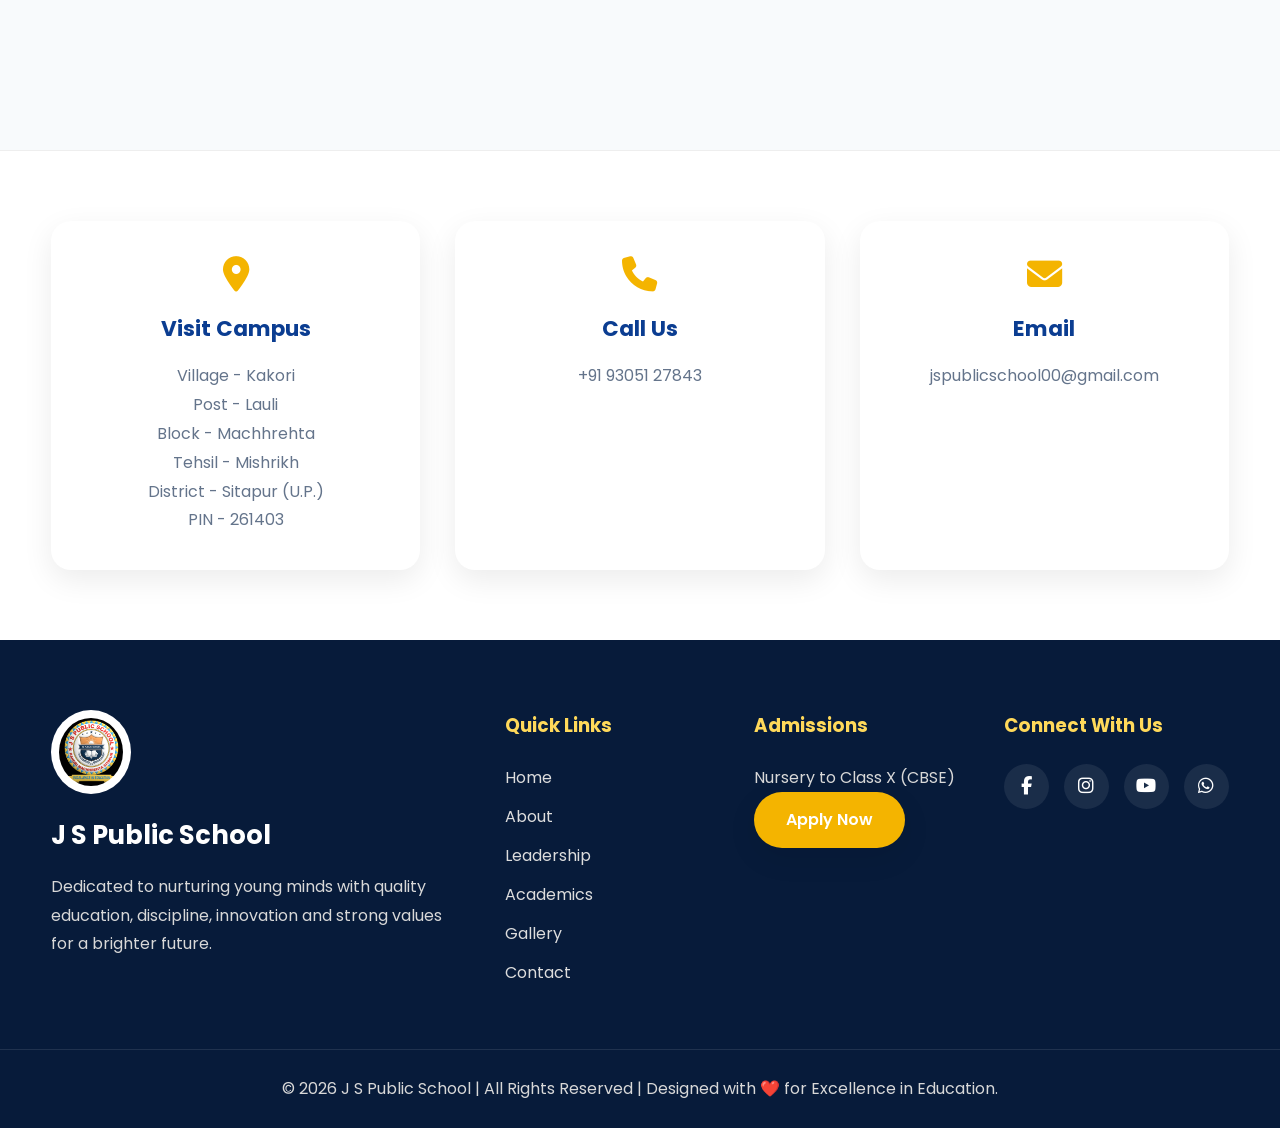
<file: leadership.html>
<!DOCTYPE html>
<html lang="en">

<head>

<meta charset="UTF-8">

<meta name="viewport"
      content="width=device-width, initial-scale=1.0">

<title>Leadership | J S Public School</title>

<meta name="description"
      content="Meet the leadership team of J S Public School, Sitapur. Learn about our Chairman, Vice Chairman, Manager and Principal.">

<link rel="icon"
      href="assets/images/logo.jpeg">

<link href="https://fonts.googleapis.com/css2?family=Poppins:wght@300;400;500;600;700;800&family=Playfair+Display:wght@700;800&display=swap"
      rel="stylesheet">

<link rel="stylesheet"
href="https://cdnjs.cloudflare.com/ajax/libs/font-awesome/6.6.0/css/all.min.css">

<link rel="stylesheet"
href="https://unpkg.com/aos@2.3.4/dist/aos.css">

<link rel="stylesheet"
href="assets/css/style.css">

</head>

<body>

<!-- ===========================================
TOP BAR
=========================================== -->

<div class="top-bar">

<div class="container">

<div class="top-left">

<span>

<i class="fa-solid fa-phone"></i>

+91 93051 27843

</span>

<span>

<i class="fa-solid fa-location-dot"></i>

Kakori, Sitapur, Uttar Pradesh

</span>

</div>

<div class="top-right">

Admissions Open • Nursery to Class X (CBSE)

</div>

</div>

</div>

<!-- ===========================================
HEADER
=========================================== -->

<header class="header">

<div class="container nav-wrapper">

<a href="index.html"
class="logo">

<img src="assets/images/logo.jpeg"
alt="Logo">

<div>

<h2>J S Public School</h2>

<p>Knowledge • Discipline • Excellence</p>

</div>

</a>

<nav>

<ul class="nav-links">

<li><a href="index.html">Home</a></li>

<li><a href="about.html">About</a></li>

<li><a href="leadership.html"
class="active">Leadership</a></li>

<li><a href="academics.html">Academics</a></li>

<li><a href="gallery.html">Gallery</a></li>

<!-- <li><a href="admissions.html">Admissions</a></li> -->
 <li><a href="disclosure.html">Disclosure</a></li>

<li><a href="contact.html">Contact</a></li>

</ul>

</nav>

<a href="admissions.html"
class="btn-admission">

Apply Now

</a>

</div>

</header>

<!-- ===========================================
HERO
=========================================== -->

<section class="hero">

<img src="assets/images/School Front.png"
class="hero-image"
alt="Leadership">

<div class="hero-overlay"></div>

<div class="hero-content">

<div class="hero-badge">

Meet Our Leadership

</div>

<h1 data-aos="fade-up">

Visionary Leaders,

Building Future Generations

</h1>

<h3 data-aos="fade-up"
data-aos-delay="200">

Dedicated to Academic Excellence,
Character Building and Holistic Development

</h3>

<p data-aos="fade-up"
data-aos-delay="400">

The strength of J S Public School lies in its experienced
leadership team whose commitment, integrity and vision
continue to inspire students, teachers and parents alike.

</p>

</div>

</section>

<!-- ===========================================
INTRODUCTION
=========================================== -->

<section class="section">

<div class="container">

<div class="section-title"
data-aos="fade-up">

<span>

OUR LEADERS

</span>

<h2>

Leading With Vision & Values

</h2>

<p>

Behind every successful institution is a team that believes
education has the power to transform lives. Our leadership
works tirelessly to provide a safe, inspiring and future-ready
learning environment where every student can grow with
confidence and purpose.

</p>

</div>

<div class="why-grid">

<div class="why-card">

<i class="fa-solid fa-graduation-cap"></i>

<h3>

Academic Excellence

</h3>

<p>

Delivering quality CBSE education through experienced
faculty, innovative teaching and continuous learning.

</p>

</div>

<div class="why-card">

<i class="fa-solid fa-users"></i>

<h3>

Student First

</h3>

<p>

Every decision is made with the growth, happiness
and success of our students at its heart.

</p>

</div>

<div class="why-card">

<i class="fa-solid fa-handshake"></i>

<h3>

Shared Responsibility

</h3>

<p>

Parents, teachers and school management work together
to build confident and responsible citizens.

</p>

</div>

</div>

</div>

</section>

<!-- ===========================================
PART 2 STARTS HERE
CHAIRMAN & VICE CHAIRMAN
=========================================== -->
<!-- ===========================================
CHAIRMAN
=========================================== -->

<section class="section bg-light">

    <div class="container">

        <div class="welcome-grid">

            <div class="welcome-image"
                 data-aos="fade-right">

                <img src="assets/images/Chairman.jpg"
                     alt="Chairman">

            </div>

            <div class="welcome-content"
                 data-aos="fade-left">

                <div class="section-title"
                     style="text-align:left;margin-bottom:20px;">

                    <span>OUR CHAIRMAN</span>

                    <h2>

                        Sub Major / Er. K. K. Singh

                    </h2>

                </div>

                <h4 style="color:#F4B400;
                           margin-bottom:25px;">

                    Chairman • J S Public School

                </h4>

                <p>

                    At J S Public School, our commitment extends beyond
                    academics. We strive to build responsible citizens,
                    confident leaders and compassionate human beings who
                    contribute positively to society.

                </p>

                <p>

                    Education should inspire curiosity, encourage innovation
                    and strengthen moral values. Every child deserves an
                    environment where dreams are nurtured and potential is
                    transformed into achievement.

                </p>

                <blockquote style="margin-top:30px;
                                  padding:20px;
                                  background:#fff;
                                  border-left:5px solid #F4B400;
                                  border-radius:12px;
                                  font-style:italic;">

                    "A great school is built not only with buildings,
                    but with values that shape generations."

                </blockquote>

                <div style="margin-top:30px;display:flex;gap:18px;flex-wrap:wrap;">

                    <span class="btn-primary">

                        Vision

                    </span>

                    <span class="btn-secondary">

                        Integrity

                    </span>

                    <span class="btn-secondary">

                        Excellence

                    </span>

                </div>

            </div>

        </div>

    </div>

</section>

<!-- ===========================================
VICE CHAIRMAN
=========================================== -->

<section class="section">

    <div class="container">

        <div class="welcome-grid">

            <div class="welcome-content"
                 data-aos="fade-right">

                <div class="section-title"
                     style="text-align:left;margin-bottom:20px;">

                    <span>OUR VICE CHAIRMAN</span>

                    <h2>

                        Mr. M. K. Singh

                    </h2>

                </div>

                <h4 style="color:#F4B400;
                           margin-bottom:25px;">

                    Vice Chairman

                </h4>

                <p>

                    We believe every student possesses unique abilities.
                    Our responsibility is to create opportunities where
                    talent is discovered, confidence is strengthened and
                    character is developed through meaningful education.

                </p>

                <p>

                    By combining modern learning methods with discipline
                    and ethical values, we prepare students not only for
                    examinations but for life itself.

                </p>

                <blockquote style="margin-top:30px;
                                  padding:20px;
                                  background:#f8fafc;
                                  border-left:5px solid #0B3D91;
                                  border-radius:12px;
                                  font-style:italic;">

                    "Every child deserves an opportunity to discover
                    their true potential."

                </blockquote>

                <div style="margin-top:30px;display:flex;gap:18px;flex-wrap:wrap;">

                    <span class="btn-primary">

                        Leadership

                    </span>

                    <span class="btn-secondary">

                        Innovation

                    </span>

                    <span class="btn-secondary">

                        Commitment

                    </span>

                </div>

            </div>

            <div class="welcome-image"
                 data-aos="fade-left">

                <img src="assets/images/Vice Chairman.jpg"
                     alt="Vice Chairman">

            </div>

        </div>

    </div>

</section>

<!-- ===========================================
PART 3 STARTS HERE
MANAGER & PRINCIPAL
=========================================== -->
<!-- ===========================================
MANAGER
=========================================== -->

<section class="section bg-light">

    <div class="container">

        <div class="welcome-grid">

            <div class="welcome-image"
                 data-aos="fade-right">

                <img src="assets/images/Manager.png"
                     alt="Manager">

            </div>

            <div class="welcome-content"
                 data-aos="fade-left">

                <div class="section-title"
                     style="text-align:left;margin-bottom:20px;">

                    <span>OUR MANAGER</span>

                    <h2>

                        Mr. K. P. Singh

                    </h2>

                </div>

                <h4 style="color:#F4B400;margin-bottom:25px;">

                    Manager

                </h4>

                <p>

                    Our school believes that excellence is achieved through
                    discipline, teamwork and continuous improvement. Every
                    classroom, every activity and every interaction should
                    contribute towards building confident, capable and
                    responsible young individuals.

                </p>

                <p>

                    We are committed to maintaining an environment where
                    students feel safe, respected and motivated to achieve
                    their highest potential while developing strong moral
                    values that remain with them throughout life.

                </p>

                <blockquote style="margin-top:25px;
                                  padding:20px;
                                  background:#fff;
                                  border-left:5px solid #F4B400;
                                  border-radius:12px;
                                  font-style:italic;">

                    "Discipline and dedication are the strongest foundations
                    of lasting success."

                </blockquote>

                <div style="margin-top:30px;
                            display:flex;
                            gap:15px;
                            flex-wrap:wrap;">

                    <span class="btn-primary">

                        Discipline

                    </span>

                    <span class="btn-secondary">

                        Dedication

                    </span>

                    <span class="btn-secondary">

                        Responsibility

                    </span>

                </div>

            </div>

        </div>

    </div>

</section>

<!-- ===========================================
PRINCIPAL
=========================================== -->

<section class="section">

    <div class="container">

        <div class="welcome-grid">

            <div class="welcome-content"
                 data-aos="fade-right">

                <div class="section-title"
                     style="text-align:left;
                            margin-bottom:20px;">

                    <span>OUR PRINCIPAL</span>

                    <h2>

                        Mr. Himanshu Tiwari

                    </h2>

                </div>

                <h4 style="color:#F4B400;
                           margin-bottom:25px;">

                    Principal

                </h4>

                <p>

                    Every child who enters our school carries unique dreams,
                    abilities and aspirations. Our role is to inspire
                    curiosity, encourage creativity and nurture confidence
                    through meaningful learning experiences.

                </p>

                <p>

                    Alongside academic excellence, we emphasize character,
                    communication, critical thinking and leadership so our
                    students are well prepared for higher education and life
                    beyond the classroom.

                </p>

                <p>

                    Together with our dedicated teachers and supportive
                    parents, we strive to create an atmosphere where students
                    learn with enthusiasm, think independently and grow into
                    compassionate global citizens.

                </p>

                <blockquote style="margin-top:25px;
                                  padding:20px;
                                  background:#f8fafc;
                                  border-left:5px solid #0B3D91;
                                  border-radius:12px;
                                  font-style:italic;">

                    "Learning should inspire curiosity, confidence and
                    character every single day."

                </blockquote>

                <div style="margin-top:30px;
                            display:flex;
                            gap:15px;
                            flex-wrap:wrap;">

                    <span class="btn-primary">

                        Learning

                    </span>

                    <span class="btn-secondary">

                        Character

                    </span>

                    <span class="btn-secondary">

                        Leadership

                    </span>

                </div>

            </div>

            <div class="welcome-image"
                 data-aos="fade-left">

                <img src="assets/images/Principal.jpg"
                     alt="Principal">

            </div>

        </div>

    </div>

</section>

<!-- ===========================================
LEADERSHIP PHILOSOPHY
=========================================== -->

<section class="section bg-gray">

    <div class="container">

        <div class="section-title">

            <span>OUR COMMITMENT</span>

            <h2>

                Leadership Principles

            </h2>

            <p>

                Our leadership team is united by a common purpose—to create
                an educational environment where every child can excel
                academically, socially and personally.

            </p>

        </div>

        <div class="why-grid">

            <div class="why-card">

                <i class="fa-solid fa-star"></i>

                <h3>Excellence</h3>

                <p>

                    Striving for the highest standards in academics,
                    discipline and overall development.

                </p>

            </div>

            <div class="why-card">

                <i class="fa-solid fa-hand-holding-heart"></i>

                <h3>Care</h3>

                <p>

                    Creating a safe, respectful and inclusive environment
                    where every student feels valued.

                </p>

            </div>

            <div class="why-card">

                <i class="fa-solid fa-earth-asia"></i>

                <h3>Future Ready</h3>

                <p>

                    Preparing students with knowledge, skills and values to
                    thrive in a rapidly changing world.

                </p>

            </div>

        </div>

    </div>

</section>

<!-- ===========================================
PART 4 STARTS HERE
CTA + FOOTER
=========================================== -->
<!-- ===========================================
INSPIRATIONAL BANNER
=========================================== -->

<section class="admission-banner">

    <div class="container">

        <div class="cta-content"
             data-aos="fade-right">

            <h2>

                "Education is the passport to the future,
                for tomorrow belongs to those who prepare today."

            </h2>

            <p>

                At J S Public School, our leadership team works every day
                to ensure that every student receives quality education,
                strong moral values and opportunities to become a confident
                and responsible citizen.

            </p>

        </div>

    </div>

</section>

<!-- ===========================================
JOIN OUR FAMILY
=========================================== -->

<section class="section">

    <div class="container">

        <div class="section-title">

            <span>JOIN OUR FAMILY</span>

            <h2>

                Begin Your Child's Journey With Us

            </h2>

            <p>

                Admissions are open from Nursery to Class X (CBSE).
                We welcome every child into a nurturing environment where
                learning, discipline and character grow together.

            </p>

        </div>

        <div style="display:flex;
                    justify-content:center;
                    gap:20px;
                    flex-wrap:wrap;">

            <a href="admissions.html"
               class="btn-primary">

                Apply For Admission

            </a>

            <a href="contact.html"
               class="btn-secondary"
               style="border-color:#0B3D91;color:#0B3D91;">

                Contact School

            </a>

        </div>

    </div>

</section>

<!-- ===========================================
CONTACT STRIP
=========================================== -->

<section class="contact-strip">

    <div class="container contact-strip-grid">

        <div>

            <i class="fa-solid fa-location-dot"></i>

            <h4>Visit Campus</h4>

            <p>

                Village - Kakori<br>
                Post - Lauli<br>
                Block - Machhrehta<br>
                Tehsil - Mishrikh<br>
                District - Sitapur (U.P.)<br>
                PIN - 261403

            </p>

        </div>

        <div>

            <i class="fa-solid fa-phone"></i>

            <h4>Call Us</h4>

            <p>

                +91 93051 27843

            </p>

        </div>

        <div>

            <i class="fa-solid fa-envelope"></i>

            <h4>Email</h4>

            <p>

                jspublicschool00@gmail.com

            </p>

        </div>

    </div>

</section>

<!-- ===========================================
FOOTER
=========================================== -->

<footer class="footer">

    <div class="container footer-grid">

        <div class="footer-about">

            <img src="assets/images/logo.jpeg"
                 alt="J S Public School">

            <h3>J S Public School</h3>

            <p>

                Dedicated to nurturing young minds with quality education,
                discipline, innovation and strong values for a brighter future.

            </p>

        </div>

        <div>

            <h4>Quick Links</h4>

            <ul>

                <li><a href="index.html">Home</a></li>

                <li><a href="about.html">About</a></li>

                <li><a href="leadership.html">Leadership</a></li>

                <li><a href="academics.html">Academics</a></li>

                <li><a href="gallery.html">Gallery</a></li>

                <li><a href="contact.html">Contact</a></li>

            </ul>

        </div>

        <div>

            <h4>Admissions</h4>

            <p>

                Nursery to Class X (CBSE)

            </p>

            <a href="admissions.html"
               class="btn-primary">

                Apply Now

            </a>

        </div>

        <div>

            <h4>Connect With Us</h4>

            <div class="social-links">

                <a href="#"><i class="fab fa-facebook-f"></i></a>

                <a href="#"><i class="fab fa-instagram"></i></a>

                <a href="#"><i class="fab fa-youtube"></i></a>

                <a href="#"><i class="fab fa-whatsapp"></i></a>

            </div>

        </div>

    </div>

    <div class="footer-bottom">

        <div class="container">

            <p>

                © 2026 J S Public School |
                All Rights Reserved |
                Designed with ❤️ for Excellence in Education.

            </p>

        </div>

    </div>

</footer>

<!-- ===========================================
FLOATING BUTTONS
=========================================== -->

<a href="https://wa.me/919305127843"
   target="_blank"
   class="floating-whatsapp">

    <i class="fab fa-whatsapp"></i>

</a>

<a href="tel:+919305127843"
   class="floating-call">

    <i class="fa-solid fa-phone"></i>

</a>

<button id="scrollTop">

    <i class="fa-solid fa-arrow-up"></i>

</button>

<!-- ===========================================
SCRIPTS
=========================================== -->

<script src="https://unpkg.com/aos@2.3.4/dist/aos.js"></script>

<script>

AOS.init({

    duration:1000,

    once:true

});

</script>

<script src="assets/js/main.js"></script>

</body>

</html>
</file>
<file: assets/css/style.css>
/* ===========================================================
   J S PUBLIC SCHOOL
   Premium Theme
   Author : ChatGPT
=========================================================== */

/* ===========================
   Google Fonts
=========================== */

@import url('https://fonts.googleapis.com/css2?family=Poppins:wght@300;400;500;600;700;800&family=Playfair+Display:wght@700;800&display=swap');


/* ===========================
   Root Variables
=========================== */

:root{

--primary:#0B3D91;
--secondary:#F4B400;
--dark:#0f172a;
--light:#ffffff;
--gray:#64748b;
--bg:#f8fafc;

--shadow:0 10px 30px rgba(0,0,0,.08);

--radius:18px;

--transition:.35s ease;

--container:1200px;

}


/* ===========================
   Reset
=========================== */

*{

margin:0;

padding:0;

box-sizing:border-box;

}

html{

scroll-behavior:smooth;

}

body{

font-family:'Poppins',sans-serif;

background:var(--bg);

color:#222;

overflow-x:hidden;

line-height:1.7;

}

img{

max-width:100%;

display:block;

}

a{

text-decoration:none;

color:inherit;

}

ul{

list-style:none;

}


/* ===========================
Container
=========================== */

.container{

width:min(92%,var(--container));

margin:auto;

}

.section{

padding:90px 0;

}


/* ===========================
Typography
=========================== */

.section-title{

text-align:center;

margin-bottom:60px;

}

.section-title span{

color:var(--secondary);

font-weight:700;

letter-spacing:2px;

font-size:.95rem;

text-transform:uppercase;

}

.section-title h2{

font-size:2.6rem;

margin:15px 0;

font-family:'Playfair Display',serif;

color:var(--primary);

}

.section-title p{

max-width:720px;

margin:auto;

color:var(--gray);

}


/* ===========================
Buttons
=========================== */

.btn-primary{

display:inline-flex;

align-items:center;

justify-content:center;

padding:14px 32px;

background:var(--secondary);

color:#fff;

border-radius:50px;

font-weight:600;

transition:var(--transition);

box-shadow:var(--shadow);

}

.btn-primary:hover{

background:#d99b00;

transform:translateY(-4px);

}

.btn-secondary{

display:inline-flex;

align-items:center;

gap:10px;

padding:14px 32px;

background:#fff;

border:2px solid #fff;

border-radius:50px;

font-weight:600;

color:var(--primary);

transition:var(--transition);

}

.btn-secondary:hover{

background:transparent;

color:#fff;

}


/* ===========================
Top Bar
=========================== */

.top-bar{

background:var(--primary);

color:#fff;

padding:10px 0;

font-size:.9rem;

}

.top-bar .container{

display:flex;

justify-content:space-between;

align-items:center;

flex-wrap:wrap;

}

.top-left{

display:flex;

gap:30px;

flex-wrap:wrap;

}

.top-left span{

display:flex;

align-items:center;

gap:8px;

}

.top-right{

font-weight:600;

color:#FFD95A;

}


/* ===========================
Header
=========================== */

.header{

position:sticky;

top:0;

z-index:999;

background:rgba(255,255,255,.95);

backdrop-filter:blur(12px);

box-shadow:0 3px 15px rgba(0,0,0,.05);

}

.nav-wrapper{

display:flex;

align-items:center;

justify-content:space-between;

height:90px;

}

.logo{

display:flex;

align-items:center;

gap:15px;

}

.logo img{

width:65px;

height:65px;

border-radius:50%;

box-shadow:0 5px 15px rgba(0,0,0,.15);

}

.logo h2{

font-size:1.4rem;

color:var(--primary);

font-weight:700;

}

.logo p{

font-size:.82rem;

color:var(--gray);

}

.nav-links{

display:flex;

gap:28px;

}

.nav-links a{

font-weight:600;

position:relative;

transition:.3s;

}

.nav-links a:hover,

.nav-links a.active{

color:var(--primary);

}

.nav-links a::after{

content:"";

position:absolute;

left:0;

bottom:-8px;

width:0;

height:3px;

background:var(--secondary);

transition:.35s;

}

.nav-links a:hover::after,

.nav-links a.active::after{

width:100%;

}

.btn-admission{

padding:12px 28px;

background:var(--primary);

color:#fff;

border-radius:50px;

font-weight:600;

transition:.3s;

}

.btn-admission:hover{

background:var(--secondary);

}


/* ===========================
Hero
=========================== */

.hero{

position:relative;

height:92vh;

display:flex;

align-items:center;

justify-content:center;

overflow:hidden;

}

.hero-image{

position:absolute;

width:100%;

height:100%;

object-fit:cover;

}

.hero-overlay{

position:absolute;

inset:0;

background:linear-gradient(
rgba(6,33,78,.78),
rgba(6,33,78,.65));

}

.hero-content{

position:relative;

z-index:5;

color:#fff;

text-align:center;

max-width:850px;

}

.hero-badge{

display:inline-block;

padding:10px 24px;

background:rgba(255,255,255,.15);

backdrop-filter:blur(12px);

border-radius:40px;

margin-bottom:30px;

font-weight:600;

}

.hero h4{

font-size:1.2rem;

font-weight:500;

margin-bottom:10px;

}

.hero h1{

font-size:4.2rem;

font-family:'Playfair Display',serif;

margin-bottom:20px;

line-height:1.1;

}

.hero h3{

font-size:1.6rem;

font-weight:500;

margin-bottom:25px;

}

.hero p{

font-size:1.05rem;

max-width:700px;

margin:auto;

opacity:.95;

}

.hero-buttons{

margin-top:40px;

display:flex;

justify-content:center;

gap:20px;

flex-wrap:wrap;

}

.hero-scroll{

position:absolute;

bottom:30px;

left:50%;

transform:translateX(-50%);

font-size:1.6rem;

color:#fff;

animation:float 1.8s infinite;

}

@keyframes float{

0%{transform:translate(-50%,0);}

50%{transform:translate(-50%,10px);}

100%{transform:translate(-50%,0);}

}

/* ===========================================================
   WELCOME SECTION
=========================================================== */

.welcome-grid{

display:grid;

grid-template-columns:1fr 1fr;

gap:60px;

align-items:center;

}

.welcome-image{

overflow:hidden;

border-radius:var(--radius);

box-shadow:var(--shadow);

}

.welcome-image img{

width:100%;

height:520px;

object-fit:cover;

transition:.6s;

}

.welcome-image:hover img{

transform:scale(1.08);

}

.welcome-content h3{

font-size:2.2rem;

color:var(--primary);

margin-bottom:20px;

font-family:'Playfair Display',serif;

}

.welcome-content p{

color:var(--gray);

margin-bottom:20px;

font-size:1rem;

}

.welcome-features{

display:grid;

grid-template-columns:repeat(2,1fr);

gap:18px;

margin-top:35px;

}

.welcome-features div{

display:flex;

align-items:center;

gap:12px;

padding:15px 20px;

background:#fff;

border-radius:14px;

box-shadow:var(--shadow);

transition:.3s;

font-weight:500;

}

.welcome-features div:hover{

transform:translateY(-6px);

}

.welcome-features i{

color:var(--secondary);

font-size:1.2rem;

}



/* ===========================================================
   WHY CHOOSE US
=========================================================== */

.why-us{

background:#fff;

}

.why-grid{

display:grid;

grid-template-columns:repeat(auto-fit,minmax(280px,1fr));

gap:30px;

}

.why-card{

background:#fff;

padding:40px 30px;

border-radius:20px;

text-align:center;

box-shadow:var(--shadow);

transition:.4s;

border-top:5px solid transparent;

}

.why-card:hover{

transform:translateY(-12px);

border-color:var(--secondary);

}

.why-card i{

width:85px;

height:85px;

background:linear-gradient(135deg,var(--primary),#205ecf);

color:#fff;

display:flex;

align-items:center;

justify-content:center;

margin:auto;

border-radius:50%;

font-size:2rem;

margin-bottom:25px;

}

.why-card h3{

color:var(--primary);

margin-bottom:15px;

font-size:1.35rem;

}

.why-card p{

color:var(--gray);

font-size:.95rem;

}



/* ===========================================================
   SCHOOL STATISTICS
=========================================================== */

.statistics{

background:linear-gradient(135deg,#0B3D91,#174fa8);

color:#fff;

}

.stats-grid{

display:grid;

grid-template-columns:repeat(4,1fr);

gap:30px;

}

.stat-card{

background:rgba(255,255,255,.08);

backdrop-filter:blur(10px);

border-radius:20px;

padding:40px 25px;

text-align:center;

transition:.35s;

border:1px solid rgba(255,255,255,.15);

}

.stat-card:hover{

transform:translateY(-10px);

background:rgba(255,255,255,.14);

}

.stat-card h2{

font-size:3rem;

font-weight:800;

color:#FFD95A;

margin-bottom:10px;

}

.stat-card p{

font-size:1rem;

font-weight:500;

opacity:.95;

}



/* ===========================================================
   COMMON CARD EFFECT
=========================================================== */

.card-hover{

transition:.35s;

}

.card-hover:hover{

transform:translateY(-10px);

}



/* ===========================================================
   SECTION BACKGROUND HELPERS
=========================================================== */

.bg-light{

background:#fff;

}

.bg-primary{

background:var(--primary);

color:#fff;

}

.bg-gray{

background:#f5f7fb;

}



/* ===========================================================
   SECTION DIVIDER
=========================================================== */

.section-divider{

width:90px;

height:4px;

background:var(--secondary);

margin:18px auto 0;

border-radius:50px;

}



/* ===========================================================
   IMAGE HOVER EFFECT
=========================================================== */

.image-hover{

overflow:hidden;

border-radius:18px;

}

.image-hover img{

transition:.6s;

}

.image-hover:hover img{

transform:scale(1.08);

}



/* ===========================================================
   FADE UP ANIMATION
=========================================================== */

.fade-up{

animation:fadeUp .8s ease;

}

@keyframes fadeUp{

0%{

opacity:0;

transform:translateY(40px);

}

100%{

opacity:1;

transform:translateY(0);

}

}

/* ===========================================================
   LEADERSHIP SECTION
=========================================================== */

.leadership{

background:#fff;

}

.leadership-grid{

display:grid;

grid-template-columns:repeat(auto-fit,minmax(260px,1fr));

gap:35px;

}

.leader-card{

background:#fff;

border-radius:22px;

padding:35px 25px;

text-align:center;

box-shadow:var(--shadow);

transition:.4s;

position:relative;

overflow:hidden;

}

.leader-card::before{

content:"";

position:absolute;

top:0;

left:0;

width:100%;

height:6px;

background:linear-gradient(90deg,var(--primary),var(--secondary));

}

.leader-card:hover{

transform:translateY(-12px);

}

.leader-card img{

width:170px;

height:170px;

margin:auto;

border-radius:50%;

object-fit:cover;

border:6px solid #fff;

box-shadow:0 10px 30px rgba(0,0,0,.15);

margin-bottom:25px;

}

.leader-card h3{

font-size:1.35rem;

color:var(--primary);

margin-bottom:8px;

}

.leader-card span{

display:inline-block;

background:var(--secondary);

color:#fff;

padding:7px 18px;

border-radius:30px;

font-size:.9rem;

font-weight:600;

margin-bottom:18px;

}

.leader-card p{

font-size:.95rem;

color:var(--gray);

font-style:italic;

line-height:1.8;

}


/* ===========================================================
   FACILITIES
=========================================================== */

.facilities{

background:#f8fafc;

}

.facility-grid{

display:grid;

grid-template-columns:repeat(auto-fit,minmax(320px,1fr));

gap:30px;

}

.facility-card{

background:#fff;

border-radius:20px;

overflow:hidden;

box-shadow:var(--shadow);

transition:.4s;

}

.facility-card:hover{

transform:translateY(-10px);

}

.facility-card img{

width:100%;

height:240px;

object-fit:cover;

transition:.6s;

}

.facility-card:hover img{

transform:scale(1.08);

}

.facility-card h3{

padding:24px;

text-align:center;

font-size:1.25rem;

color:var(--primary);

font-weight:700;

}


/* ===========================================================
   GALLERY PREVIEW
=========================================================== */

.gallery-preview{

background:#fff;

}

.gallery-grid{

display:grid;

grid-template-columns:repeat(3,1fr);

gap:18px;

margin-top:45px;

}

.gallery-grid img{

width:100%;

height:260px;

object-fit:cover;

border-radius:18px;

cursor:pointer;

transition:.45s;

box-shadow:var(--shadow);

}

.gallery-grid img:hover{

transform:scale(1.05);

box-shadow:0 18px 40px rgba(0,0,0,.18);

}

.gallery-button{

text-align:center;

margin-top:45px;

}


/* ===========================================================
   ADMISSION CTA
=========================================================== */

.admission-banner{

padding:90px 0;

background:linear-gradient(135deg,var(--primary),#1c58b6);

color:#fff;

}

.admission-banner .container{

display:flex;

justify-content:space-between;

align-items:center;

gap:40px;

flex-wrap:wrap;

}

.cta-content h2{

font-size:2.5rem;

font-family:'Playfair Display',serif;

margin-bottom:18px;

}

.cta-content p{

font-size:1.05rem;

opacity:.95;

max-width:650px;

}

.cta-buttons{

display:flex;

gap:18px;

flex-wrap:wrap;

}

.cta-buttons .btn-primary{

background:#FFD95A;

color:#222;

font-weight:700;

}

.cta-buttons .btn-primary:hover{

background:#fff;

}

.cta-buttons .btn-secondary{

border:2px solid #fff;

color:#fff;

background:transparent;

}

.cta-buttons .btn-secondary:hover{

background:#fff;

color:var(--primary);

}


/* ===========================================================
   IMAGE BORDER EFFECT
=========================================================== */

.facility-card img,
.gallery-grid img,
.welcome-image img{

border-radius:18px;

}
/* ===========================================================
   CONTACT STRIP
=========================================================== */

.contact-strip{

padding:70px 0;

background:#ffffff;

border-top:1px solid #eee;

}

.contact-strip-grid{

display:grid;

grid-template-columns:repeat(3,1fr);

gap:35px;

text-align:center;

}

.contact-strip-grid>div{

background:#fff;

padding:35px 30px;

border-radius:20px;

box-shadow:var(--shadow);

transition:.35s;

}

.contact-strip-grid>div:hover{

transform:translateY(-8px);

}

.contact-strip-grid i{

font-size:2.2rem;

color:var(--secondary);

margin-bottom:20px;

}

.contact-strip-grid h4{

font-size:1.35rem;

margin-bottom:15px;

color:var(--primary);

}

.contact-strip-grid p{

color:var(--gray);

line-height:1.8;

}



/* ===========================================================
   FOOTER
=========================================================== */

.footer{

background:#071b3a;

color:#fff;

padding-top:70px;

}

.footer-grid{

display:grid;

grid-template-columns:2fr 1fr 1fr 1fr;

gap:45px;

padding-bottom:50px;

}

.footer-about img{

width:80px;

margin-bottom:20px;

border-radius:50%;

background:#fff;

padding:8px;

}

.footer h3{

margin-bottom:15px;

font-size:1.6rem;

}

.footer h4{

margin-bottom:22px;

color:#FFD95A;

font-size:1.15rem;

}

.footer p{

color:#d8d8d8;

line-height:1.8;

}

.footer ul li{

margin-bottom:12px;

}

.footer ul li a{

color:#ddd;

transition:.3s;

}

.footer ul li a:hover{

color:#FFD95A;

padding-left:6px;

}

.social-links{

display:flex;

gap:15px;

margin-top:15px;

}

.social-links a{

width:45px;

height:45px;

display:flex;

align-items:center;

justify-content:center;

background:rgba(255,255,255,.08);

border-radius:50%;

transition:.35s;

font-size:18px;

}

.social-links a:hover{

background:var(--secondary);

transform:translateY(-5px);

}

.footer-bottom{

border-top:1px solid rgba(255,255,255,.1);

text-align:center;

padding:25px 0;

color:#bbb;

}



/* ===========================================================
   FLOATING BUTTONS
=========================================================== */

.floating-whatsapp,

.floating-call,

#scrollTop{

position:fixed;

right:25px;

width:60px;

height:60px;

border-radius:50%;

display:flex;

align-items:center;

justify-content:center;

font-size:24px;

color:#fff;

box-shadow:0 12px 30px rgba(0,0,0,.25);

cursor:pointer;

z-index:999;

transition:.35s;

}

.floating-whatsapp{

bottom:150px;

background:#25D366;

}

.floating-call{

bottom:80px;

background:var(--primary);

}

#scrollTop{

bottom:10px;

background:var(--secondary);

border:none;

}

.floating-whatsapp:hover,

.floating-call:hover,

#scrollTop:hover{

transform:scale(1.1);

}



/* ===========================================================
   SCROLLBAR
=========================================================== */

::-webkit-scrollbar{

width:10px;

}

::-webkit-scrollbar-track{

background:#edf2f7;

}

::-webkit-scrollbar-thumb{

background:var(--primary);

border-radius:20px;

}

::-webkit-scrollbar-thumb:hover{

background:#072c6d;

}



/* ===========================================================
   RESPONSIVE
=========================================================== */

@media(max-width:1100px){

.hero h1{

font-size:3.3rem;

}

.footer-grid{

grid-template-columns:repeat(2,1fr);

}

.stats-grid{

grid-template-columns:repeat(2,1fr);

}

.contact-strip-grid{

grid-template-columns:1fr;

}

}



@media(max-width:900px){

.nav-links{

display:none;

}

.btn-admission{

display:none;

}

.welcome-grid{

grid-template-columns:1fr;

}

.gallery-grid{

grid-template-columns:repeat(2,1fr);

}

.admission-banner .container{

flex-direction:column;

text-align:center;

}

.facility-grid{

grid-template-columns:1fr;

}

}



@media(max-width:768px){

.hero{

height:85vh;

}

.hero h1{

font-size:2.6rem;

}

.hero h3{

font-size:1.2rem;

}

.hero p{

font-size:.95rem;

}

.hero-buttons{

flex-direction:column;

}

.section{

padding:70px 0;

}

.section-title h2{

font-size:2rem;

}

.stats-grid{

grid-template-columns:1fr;

}

.gallery-grid{

grid-template-columns:1fr;

}

.footer-grid{

grid-template-columns:1fr;

text-align:center;

}

.social-links{

justify-content:center;

}

.logo img{

width:55px;

height:55px;

}

.logo h2{

font-size:1.1rem;

}

.logo p{

display:none;

}

}



@media(max-width:500px){

.top-bar{

display:none;

}

.hero h1{

font-size:2.2rem;

}

.hero h3{

font-size:1rem;

}

.hero-badge{

font-size:.85rem;

}

.btn-primary,

.btn-secondary{

width:100%;

}

.floating-whatsapp,

.floating-call,

#scrollTop{

width:52px;

height:52px;

font-size:20px;

right:15px;

}

}



/* ===========================================================
   END OF FILE
=========================================================== */

/* ===========================================================
   DISCLOSURE PAGE STYLES
=========================================================== */

.disclosure-table-wrapper {
    background: #ffffff;
    border-radius: var(--radius);
    padding: 20px;
    box-shadow: var(--shadow);
    overflow-x: auto;
}

.disclosure-table {
    width: 100%;
    border-collapse: collapse;
    text-align: left;
}

.disclosure-table th, 
.disclosure-table td {
    padding: 16px 20px;
    border-bottom: 1px solid #e2e8f0;
}

.disclosure-table th {
    background-color: var(--primary);
    color: #ffffff;
    font-weight: 600;
}

.disclosure-table tr:hover {
    background-color: #f8fafc;
}

.doc-link {
    display: inline-flex;
    align-items: center;
    gap: 8px;
    padding: 8px 16px;
    background-color: var(--primary);
    color: #ffffff;
    border-radius: 30px;
    font-size: 0.9rem;
    font-weight: 500;
    transition: var(--transition);
}

.doc-link i {
    color: var(--secondary);
}

.doc-link:hover {
    background-color: var(--secondary);
    color: #ffffff;
    transform: translateY(-2px);
}

.doc-link:hover i {
    color: #ffffff;
}
</file>
<file: assets/css/responsive.css>
/* ==========================================================================
   Responsive Adaptations across Desktop, Tablet, and Mobile
   ========================================================================== */

@media (max-width: 1024px) {
  .nav-menu { gap: 1rem; }
  .section-title h2 { font-size: 2.1rem; }
  .page-header h1 { font-size: 2.4rem; }
}

@media (max-width: 768px) {
  .top-bar-flex { flex-direction: column; gap: 0.5rem; text-align: center; }
  .mobile-toggle { display: block; }
  
  .nav-menu {
    position: fixed;
    top: 75px;
    left: -100%;
    width: 100%;
    height: calc(100vh - 75px);
    background: var(--primary-dark);
    flex-direction: column;
    justify-content: flex-start;
    padding: 3rem 1.5rem;
    gap: 1.5rem;
    transition: var(--transition);
  }

  .nav-menu.active { left: 0; }
  .section-padding { padding: 4rem 0; }
  .hero-title { font-size: 2.2rem !important; }
  .floating-btn-container { bottom: 1rem; right: 1rem; }
}

@media (max-width: 480px) {
  .brand-text h1 { font-size: 1.1rem; }
  .brand-text span { font-size: 0.65rem; }
  .btn { width: 100%; justify-content: center; }
}
</file>
